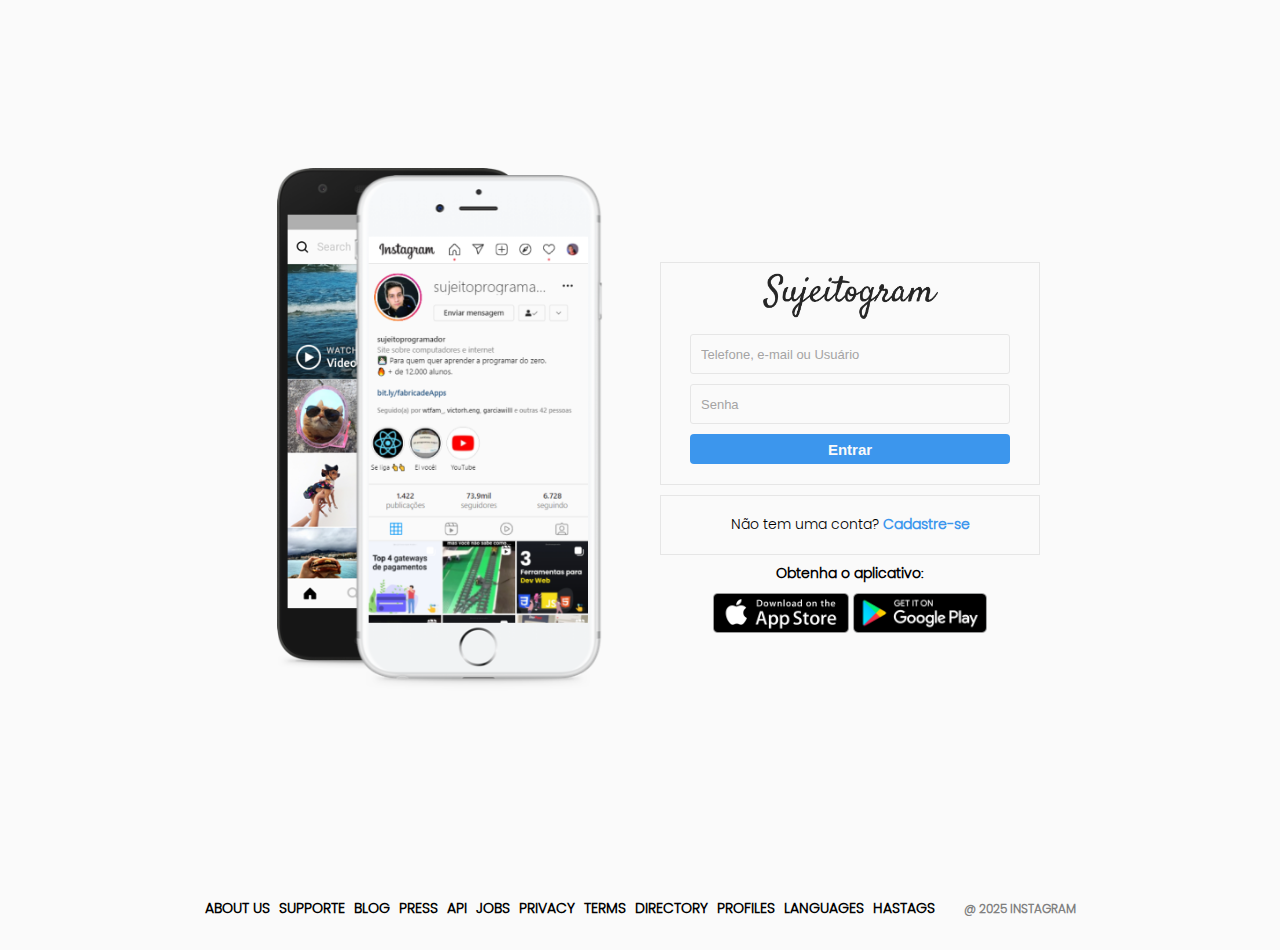
<file: index.html>
<!DOCTYPE html>
<html lang="pt-br">
<head>
    <meta charset="UTF-8">
    <meta name="viewport" content="width=device-width, initial-scale=1.0">
    <link rel="stylesheet" href="style.css">
    <link rel="stylesheet" href="fonts.css">
    <title>Yocriagram</title>
</head>

<body>
<div id="wrapper">

<div id="container">

    <div class="colum left">
        <div class="main"></div>
    </div>
<div class="colum right">
    <div class="login-panel">
        <div class="logo">
            <img class="logo-img" src="components/images/logo.png" alt="Logo insta">
        </div>
        <form>
           <input placeholder="Telefone, e-mail ou Usuário" type="text" name="name">
           <input placeholder="Senha" type="password" name="password">
           <a><input type="submit" value="Entrar"></a>
        </form>
    </div>

    <div class="infobox">
        <p>Não tem uma conta? <a href="signup.html">Cadastre-se</a></p>
    </div>
    <div class="aplicativos">
        <p>Obtenha o aplicativo:</p>
        <div class="buttons">
            <a href="#">
                <img src="components/images/appstore.png" alt="app store">
            </a>
            <a href="#">
                <img src="components/images/googleplay.png" alt="googleplay">
            </a>
        </div>


    </div>


</div>


</div>

</div>

<footer>
    <div class="footer">
<a href="#">About us</a>
<a href="#">Supporte</a>
<a href="#">Blog</a>
<a href="#">Press</a>
<a href="#">API</a>
<a href="#">Jobs</a>
<a href="#">Privacy</a>
<a href="#">Terms</a>
<a href="#">Directory</a>
<a href="#">Profiles</a>
<a href="#">Languages</a>
<a href="#">Hastags</a>
<div class="text-small">@ 2025 Instagram</div>

    </div>
</footer>

</body>
</html>
</file>
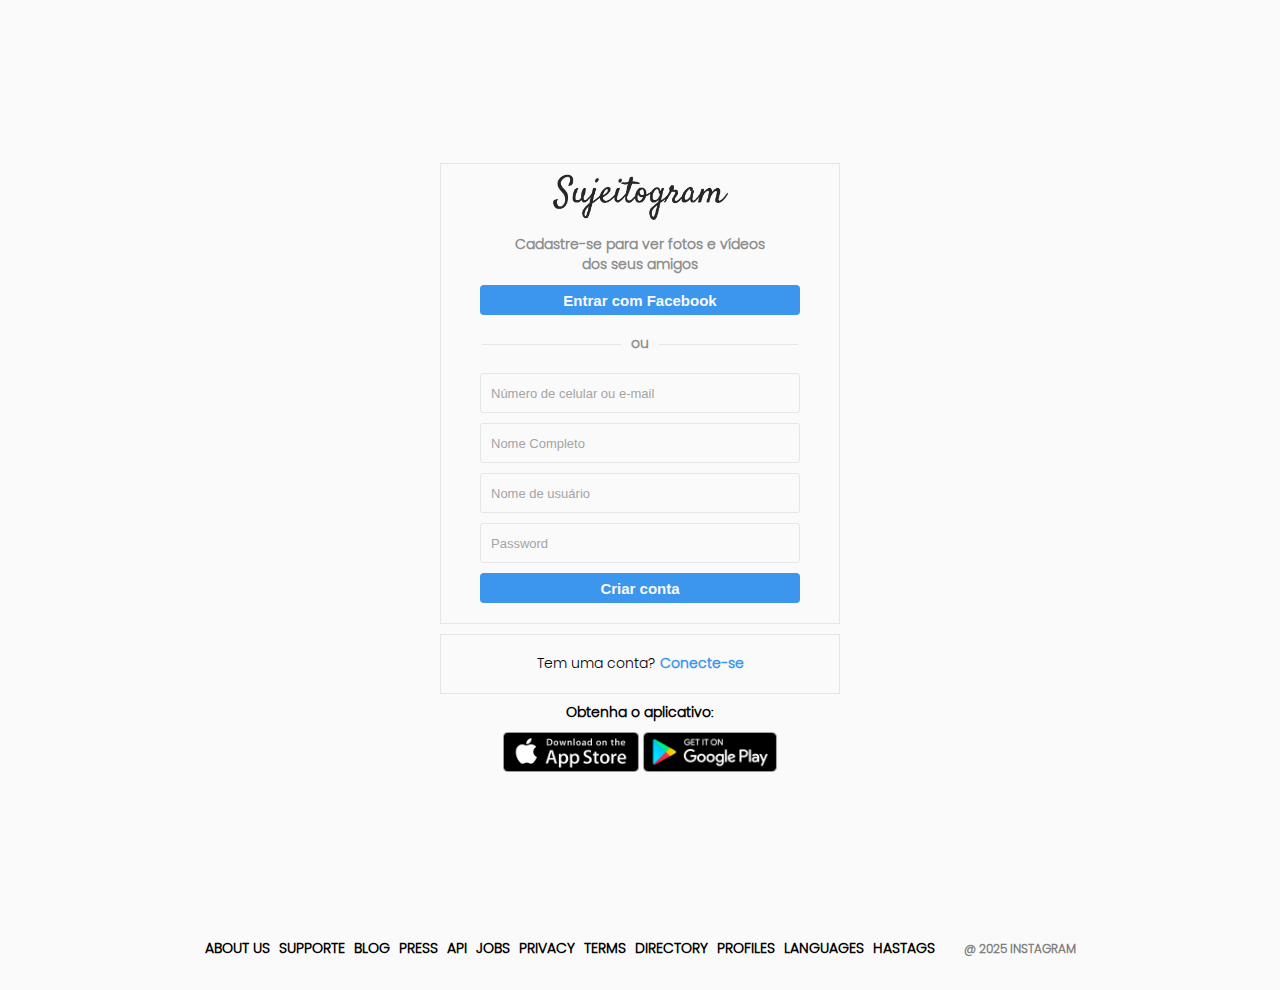
<file: signup.html>
<!DOCTYPE html>
<html lang="pt-br">
<head>
    <meta charset="UTF-8">
    <meta name="viewport" content="width=device-width, initial-scale=1.0">
    <link rel="stylesheet" href="style.css">
    <link rel="stylesheet" href="fonts.css">
    <title>Cadastre-se</title>
</head>

<body>
<div id="wrapper">

<div id="container-signup">

<div class="colum">
    <div class="login-panel">
        <div class="logo">
            <img class="logo-img" src="components/images/logo.png" alt="Logo insta">
        </div>
        <div class="cta-mensage">Cadastre-se para ver fotos e vídeos dos seus amigos</div>
        <button class="cta-face">Entrar com Facebook</button>
        <div class="container-line">
            <div class="line"></div>
            <div class="tagline">ou</div>
            <div class="line"></div>
        </div>
        <form>
           <input placeholder="Número de celular ou e-mail" type="text" name="dados">
           <input placeholder="Nome Completo" type="text" name="name">
           <input placeholder="Nome de usuário" type="text" name="user">
           <input placeholder="Password" type="password">
           <a><input type="submit" value="Criar conta"></a>
        </form>
    </div>

    <div class="infobox">
        <p>Tem uma conta?<a class="Sign-entrar" href="index.html">Conecte-se</a></p>
    </div>
    <div class="aplicativos">
        <p>Obtenha o aplicativo:</p>
        <div class="buttons">
            <a href="#">
                <img src="components/images/appstore.png" alt="app store">
            </a>
            <a href="#">
                <img src="components/images/googleplay.png" alt="googleplay">
            </a>
        </div>


    </div>


</div>


</div>

<footer>
    <div class="footer">
<a href="#">About us</a>
<a href="#">Supporte</a>
<a href="#">Blog</a>
<a href="#">Press</a>
<a href="#">API</a>
<a href="#">Jobs</a>
<a href="#">Privacy</a>
<a href="#">Terms</a>
<a href="#">Directory</a>
<a href="#">Profiles</a>
<a href="#">Languages</a>
<a href="#">Hastags</a>
<div class="text-small">@ 2025 Instagram</div>

    </div>
</footer>
</div>


</body>
</html>
</file>
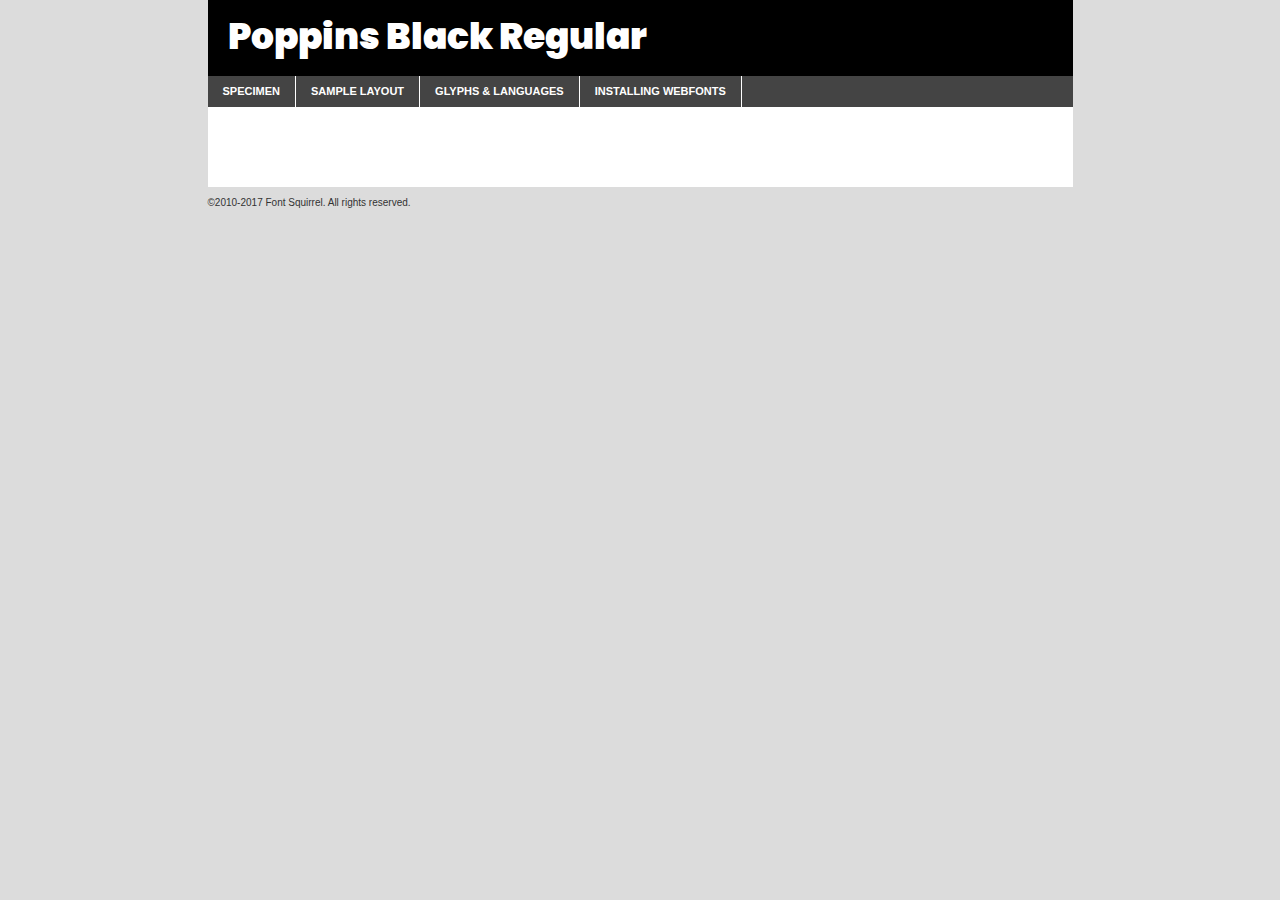
<file: components/fonts/poppins-black-demo.html>
<!DOCTYPE html PUBLIC "-//W3C//DTD XHTML 1.0 Transitional//EN"
	"http://www.w3.org/TR/xhtml1/DTD/xhtml1-transitional.dtd">

<html xmlns="http://www.w3.org/1999/xhtml" xml:lang="en" lang="en">
<head>
	<meta http-equiv="Content-Type" content="text/html; charset=utf-8" />
	<script src="http://ajax.googleapis.com/ajax/libs/jquery/1.7.2/jquery.min.js" type="text/javascript" charset="utf-8"></script>
	<script type="text/javascript">
	(function($){$.fn.easyTabs=function(option){var param=jQuery.extend({fadeSpeed:"fast",defaultContent:1,activeClass:'active'},option);$(this).each(function(){var thisId="#"+this.id;if(param.defaultContent==''){param.defaultContent=1;}
	if(typeof param.defaultContent=="number")
	{var defaultTab=$(thisId+" .tabs li:eq("+(param.defaultContent-1)+") a").attr('href').substr(1);}else{var defaultTab=param.defaultContent;}
	$(thisId+" .tabs li a").each(function(){var tabToHide=$(this).attr('href').substr(1);$("#"+tabToHide).addClass('easytabs-tab-content');});hideAll();changeContent(defaultTab);function hideAll(){$(thisId+" .easytabs-tab-content").hide();}
	function changeContent(tabId){hideAll();$(thisId+" .tabs li").removeClass(param.activeClass);$(thisId+" .tabs li a[href=#"+tabId+"]").closest('li').addClass(param.activeClass);if(param.fadeSpeed!="none")
	{$(thisId+" #"+tabId).fadeIn(param.fadeSpeed);}else{$(thisId+" #"+tabId).show();}}
	$(thisId+" .tabs li").click(function(){var tabId=$(this).find('a').attr('href').substr(1);changeContent(tabId);return false;});});}})(jQuery);
	</script>
	<link rel="stylesheet" href="specimen_files/specimen_stylesheet.css" type="text/css" charset="utf-8" />
	<link rel="stylesheet" href="stylesheet.css" type="text/css" charset="utf-8" />

	<style type="text/css">
					body{
				font-family: 'poppinsblack';
							}
		</style>

	<title>Poppins Black Regular Specimen</title>
	
	
	<script type="text/javascript" charset="utf-8">
		$(document).ready(function() {
			$('#container').easyTabs({defaultContent:1});
		});
	</script>
</head>

<body>
<div id="container">
	<div id="header">
		Poppins Black Regular	</div>
	<ul class="tabs">
		<li><a href="#specimen">Specimen</a></li>
		<li><a href="#layout">Sample Layout</a></li>
				<li><a href="#glyphs">Glyphs &amp; Languages</a></li>
		<li><a href="#installing">Installing Webfonts</a></li>
		
	</ul>
	
	<div id="main_content">

		
			<div id="specimen">
		
				<div class="section">
					<div class="grid12 firstcol">
						<div class="huge">AaBb</div>
					</div>
				</div>
		
				<div class="section">
					<div class="glyph_range">A&#x200B;B&#x200b;C&#x200b;D&#x200b;E&#x200b;F&#x200b;G&#x200b;H&#x200b;I&#x200b;J&#x200b;K&#x200b;L&#x200b;M&#x200b;N&#x200b;O&#x200b;P&#x200b;Q&#x200b;R&#x200b;S&#x200b;T&#x200b;U&#x200b;V&#x200b;W&#x200b;X&#x200b;Y&#x200b;Z&#x200b;a&#x200b;b&#x200b;c&#x200b;d&#x200b;e&#x200b;f&#x200b;g&#x200b;h&#x200b;i&#x200b;j&#x200b;k&#x200b;l&#x200b;m&#x200b;n&#x200b;o&#x200b;p&#x200b;q&#x200b;r&#x200b;s&#x200b;t&#x200b;u&#x200b;v&#x200b;w&#x200b;x&#x200b;y&#x200b;z&#x200b;1&#x200b;2&#x200b;3&#x200b;4&#x200b;5&#x200b;6&#x200b;7&#x200b;8&#x200b;9&#x200b;0&#x200b;&amp;&#x200b;.&#x200b;,&#x200b;?&#x200b;!&#x200b;&#64;&#x200b;(&#x200b;)&#x200b;#&#x200b;$&#x200b;%&#x200b;*&#x200b;+&#x200b;-&#x200b;=&#x200b;:&#x200b;;</div>
				</div>
				<div class="section">
					<div class="grid12 firstcol">
						<table class="sample_table">
							<tr><td>10</td><td class="size10">abcdefghijklmnopqrstuvwxyzABCDEFGHIJKLMNOPQRSTUVWXYZ0123456789abcdefghijklmnopqrstuvwxyzABCDEFGHIJKLMNOPQRSTUVWXYZ0123456789abcdefghijklmnopqrstuvwxyzABCDEFGHIJKLMNOPQRSTUVWXYZ</td></tr>
							<tr><td>11</td><td class="size11">abcdefghijklmnopqrstuvwxyzABCDEFGHIJKLMNOPQRSTUVWXYZ0123456789abcdefghijklmnopqrstuvwxyzABCDEFGHIJKLMNOPQRSTUVWXYZ0123456789abcdefghijklmnopqrstuvwxyzABCDEFGHIJKLMNOPQRSTUVWXYZ</td></tr>
							<tr><td>12</td><td class="size12">abcdefghijklmnopqrstuvwxyzABCDEFGHIJKLMNOPQRSTUVWXYZ0123456789abcdefghijklmnopqrstuvwxyzABCDEFGHIJKLMNOPQRSTUVWXYZ0123456789abcdefghijklmnopqrstuvwxyzABCDEFGHIJKLMNOPQRSTUVWXYZ</td></tr>
							<tr><td>13</td><td class="size13">abcdefghijklmnopqrstuvwxyzABCDEFGHIJKLMNOPQRSTUVWXYZ0123456789abcdefghijklmnopqrstuvwxyzABCDEFGHIJKLMNOPQRSTUVWXYZ0123456789abcdefghijklmnopqrstuvwxyzABCDEFGHIJKLMNOPQRSTUVWXYZ</td></tr>
							<tr><td>14</td><td class="size14">abcdefghijklmnopqrstuvwxyzABCDEFGHIJKLMNOPQRSTUVWXYZ0123456789abcdefghijklmnopqrstuvwxyzABCDEFGHIJKLMNOPQRSTUVWXYZ0123456789abcdefghijklmnopqrstuvwxyzABCDEFGHIJKLMNOPQRSTUVWXYZ</td></tr>
							<tr><td>16</td><td class="size16">abcdefghijklmnopqrstuvwxyzABCDEFGHIJKLMNOPQRSTUVWXYZ0123456789abcdefghijklmnopqrstuvwxyzABCDEFGHIJKLMNOPQRSTUVWXYZ</td></tr>
							<tr><td>18</td><td class="size18">abcdefghijklmnopqrstuvwxyzABCDEFGHIJKLMNOPQRSTUVWXYZ0123456789abcdefghijklmnopqrstuvwxyzABCDEFGHIJKLMNOPQRSTUVWXYZ</td></tr>
							<tr><td>20</td><td class="size20">abcdefghijklmnopqrstuvwxyzABCDEFGHIJKLMNOPQRSTUVWXYZ0123456789abcdefghijklmnopqrstuvwxyzABCDEFGHIJKLMNOPQRSTUVWXYZ</td></tr>
							<tr><td>24</td><td class="size24">abcdefghijklmnopqrstuvwxyzABCDEFGHIJKLMNOPQRSTUVWXYZ0123456789abcdefghijklmnopqrstuvwxyzABCDEFGHIJKLMNOPQRSTUVWXYZ</td></tr>
							<tr><td>30</td><td class="size30">abcdefghijklmnopqrstuvwxyzABCDEFGHIJKLMNOPQRSTUVWXYZ0123456789abcdefghijklmnopqrstuvwxyzABCDEFGHIJKLMNOPQRSTUVWXYZ</td></tr>
							<tr><td>36</td><td class="size36">abcdefghijklmnopqrstuvwxyzABCDEFGHIJKLMNOPQRSTUVWXYZ0123456789abcdefghijklmnopqrstuvwxyzABCDEFGHIJKLMNOPQRSTUVWXYZ</td></tr>
							<tr><td>48</td><td class="size48">abcdefghijklmnopqrstuvwxyzABCDEFGHIJKLMNOPQRSTUVWXYZ0123456789abcdefghijklmnopqrstuvwxyzABCDEFGHIJKLMNOPQRSTUVWXYZ</td></tr>
							<tr><td>60</td><td class="size60">abcdefghijklmnopqrstuvwxyzABCDEFGHIJKLMNOPQRSTUVWXYZ0123456789abcdefghijklmnopqrstuvwxyzABCDEFGHIJKLMNOPQRSTUVWXYZ</td></tr>
							<tr><td>72</td><td class="size72">abcdefghijklmnopqrstuvwxyzABCDEFGHIJKLMNOPQRSTUVWXYZ0123456789abcdefghijklmnopqrstuvwxyzABCDEFGHIJKLMNOPQRSTUVWXYZ</td></tr>
							<tr><td>90</td><td class="size90">abcdefghijklmnopqrstuvwxyzABCDEFGHIJKLMNOPQRSTUVWXYZ0123456789abcdefghijklmnopqrstuvwxyzABCDEFGHIJKLMNOPQRSTUVWXYZ</td></tr>
						</table>
				
					</div>
			
				</div>
		
		
		
								<div class="section" id="bodycomparison">


										<div id="xheight">
				<div class="fontbody">&#x25FC;&#x25FC;&#x25FC;&#x25FC;&#x25FC;&#x25FC;&#x25FC;&#x25FC;&#x25FC;&#x25FC;&#x25FC;&#x25FC;&#x25FC;&#x25FC;&#x25FC;&#x25FC;&#x25FC;&#x25FC;&#x25FC;&#x25FC;&#x25FC;&#x25FC;&#x25FC;&#x25FC;&#x25FC;&#x25FC;&#x25FC;&#x25FC;&#x25FC;&#x25FC;&#x25FC;&#x25FC;&#x25FC;&#x25FC;&#x25FC;&#x25FC;&#x25FC;&#x25FC;&#x25FC;&#x25FC;&#x25FC;&#x25FC;&#x25FC;&#x25FC;&#x25FC;&#x25FC;&#x25FC;&#x25FC;&#x25FC;&#x25FC;&#x25FC;&#x25FC;&#x25FC;&#x25FC;&#x25FC;&#x25FC;&#x25FC;&#x25FC;&#x25FC;&#x25FC;&#x25FC;&#x25FC;&#x25FC;&#x25FC;&#x25FC;&#x25FC;&#x25FC;&#x25FC;&#x25FC;&#x25FC;&#x25FC;&#x25FC;&#x25FC;&#x25FC;&#x25FC;&#x25FC;&#x25FC;&#x25FC;&#x25FC;&#x25FC;&#x25FC;&#x25FC;&#x25FC;&#x25FC;&#x25FC;&#x25FC;&#x25FC;&#x25FC;&#x25FC;&#x25FC;&#x25FC;&#x25FC;&#x25FC;&#x25FC;&#x25FC;&#x25FC;&#x25FC;&#x25FC;&#x25FC;body</div><div class="arialbody">body</div><div class="verdanabody">body</div><div class="georgiabody">body</div></div>
										<div class="fontbody" style="z-index:1">
											body<span>Poppins Black Regular</span>
										</div>
										<div class="arialbody" style="z-index:1">
											body<span>Arial</span>
										</div>
										<div class="verdanabody" style="z-index:1">
											body<span>Verdana</span>
										</div>
										<div class="georgiabody" style="z-index:1">
											body<span>Georgia</span>
										</div>



								</div>
		
		
				<div class="section psample psample_row1" id="">
					
					<div class="grid2 firstcol">
						<p class="size10"><span>10.</span>Aenean lacinia bibendum nulla sed consectetur. Fusce dapibus, tellus ac cursus commodo, tortor mauris condimentum nibh, ut fermentum massa justo sit amet risus. Nullam id dolor id nibh ultricies vehicula ut id elit. Cum sociis natoque penatibus et magnis dis parturient montes, nascetur ridiculus mus. Nulla vitae elit libero, a pharetra augue.</p>
			
					</div>
					<div class="grid3">
						<p class="size11"><span>11.</span>Aenean lacinia bibendum nulla sed consectetur. Fusce dapibus, tellus ac cursus commodo, tortor mauris condimentum nibh, ut fermentum massa justo sit amet risus. Nullam id dolor id nibh ultricies vehicula ut id elit. Cum sociis natoque penatibus et magnis dis parturient montes, nascetur ridiculus mus. Nulla vitae elit libero, a pharetra augue.</p>
			
					</div>
					<div class="grid3">
						<p class="size12"><span>12.</span>Aenean lacinia bibendum nulla sed consectetur. Fusce dapibus, tellus ac cursus commodo, tortor mauris condimentum nibh, ut fermentum massa justo sit amet risus. Nullam id dolor id nibh ultricies vehicula ut id elit. Cum sociis natoque penatibus et magnis dis parturient montes, nascetur ridiculus mus. Nulla vitae elit libero, a pharetra augue.</p>
			
					</div>
					<div class="grid4">
						<p class="size13"><span>13.</span>Aenean lacinia bibendum nulla sed consectetur. Fusce dapibus, tellus ac cursus commodo, tortor mauris condimentum nibh, ut fermentum massa justo sit amet risus. Nullam id dolor id nibh ultricies vehicula ut id elit. Cum sociis natoque penatibus et magnis dis parturient montes, nascetur ridiculus mus. Nulla vitae elit libero, a pharetra augue.</p>
			
					</div>
					<div class="white_blend"></div>
					
				</div>
				<div class="section psample psample_row2" id="">
					<div class="grid3 firstcol">
						<p class="size14"><span>14.</span>Aenean lacinia bibendum nulla sed consectetur. Fusce dapibus, tellus ac cursus commodo, tortor mauris condimentum nibh, ut fermentum massa justo sit amet risus. Nullam id dolor id nibh ultricies vehicula ut id elit. Cum sociis natoque penatibus et magnis dis parturient montes, nascetur ridiculus mus. Nulla vitae elit libero, a pharetra augue.</p>
			
					</div>
					<div class="grid4">
						<p class="size16"><span>16.</span>Aenean lacinia bibendum nulla sed consectetur. Fusce dapibus, tellus ac cursus commodo, tortor mauris condimentum nibh, ut fermentum massa justo sit amet risus. Nullam id dolor id nibh ultricies vehicula ut id elit. Cum sociis natoque penatibus et magnis dis parturient montes, nascetur ridiculus mus. Nulla vitae elit libero, a pharetra augue.</p>
			
					</div>
					<div class="grid5">
						<p class="size18"><span>18.</span>Aenean lacinia bibendum nulla sed consectetur. Fusce dapibus, tellus ac cursus commodo, tortor mauris condimentum nibh, ut fermentum massa justo sit amet risus. Nullam id dolor id nibh ultricies vehicula ut id elit. Cum sociis natoque penatibus et magnis dis parturient montes, nascetur ridiculus mus. Nulla vitae elit libero, a pharetra augue.</p>
			
					</div>

					<div class="white_blend"></div>

				</div>
				
				<div class="section psample psample_row3" id="">
					<div class="grid5 firstcol">
						<p class="size20"><span>20.</span>Aenean lacinia bibendum nulla sed consectetur. Fusce dapibus, tellus ac cursus commodo, tortor mauris condimentum nibh, ut fermentum massa justo sit amet risus. Nullam id dolor id nibh ultricies vehicula ut id elit. Cum sociis natoque penatibus et magnis dis parturient montes, nascetur ridiculus mus. Nulla vitae elit libero, a pharetra augue.</p>
					</div>
					<div class="grid7">
						<p class="size24"><span>24.</span>Aenean lacinia bibendum nulla sed consectetur. Fusce dapibus, tellus ac cursus commodo, tortor mauris condimentum nibh, ut fermentum massa justo sit amet risus. Nullam id dolor id nibh ultricies vehicula ut id elit. Cum sociis natoque penatibus et magnis dis parturient montes, nascetur ridiculus mus. Nulla vitae elit libero, a pharetra augue.</p>
					</div>
					
					<div class="white_blend"></div>
					
				</div>
				
				<div class="section psample psample_row4" id="">
					<div class="grid12 firstcol">
						<p class="size30"><span>30.</span>Aenean lacinia bibendum nulla sed consectetur. Fusce dapibus, tellus ac cursus commodo, tortor mauris condimentum nibh, ut fermentum massa justo sit amet risus. Nullam id dolor id nibh ultricies vehicula ut id elit. Cum sociis natoque penatibus et magnis dis parturient montes, nascetur ridiculus mus. Nulla vitae elit libero, a pharetra augue.</p>
					</div>
					<div class="white_blend"></div>
					
				</div>
				
				
				
				<div class="section psample psample_row1 fullreverse">
					<div class="grid2 firstcol">
						<p class="size10"><span>10.</span>Aenean lacinia bibendum nulla sed consectetur. Fusce dapibus, tellus ac cursus commodo, tortor mauris condimentum nibh, ut fermentum massa justo sit amet risus. Nullam id dolor id nibh ultricies vehicula ut id elit. Cum sociis natoque penatibus et magnis dis parturient montes, nascetur ridiculus mus. Nulla vitae elit libero, a pharetra augue.</p>
			
					</div>
					<div class="grid3">
						<p class="size11"><span>11.</span>Aenean lacinia bibendum nulla sed consectetur. Fusce dapibus, tellus ac cursus commodo, tortor mauris condimentum nibh, ut fermentum massa justo sit amet risus. Nullam id dolor id nibh ultricies vehicula ut id elit. Cum sociis natoque penatibus et magnis dis parturient montes, nascetur ridiculus mus. Nulla vitae elit libero, a pharetra augue.</p>
			
					</div>
					<div class="grid3">
						<p class="size12"><span>12.</span>Aenean lacinia bibendum nulla sed consectetur. Fusce dapibus, tellus ac cursus commodo, tortor mauris condimentum nibh, ut fermentum massa justo sit amet risus. Nullam id dolor id nibh ultricies vehicula ut id elit. Cum sociis natoque penatibus et magnis dis parturient montes, nascetur ridiculus mus. Nulla vitae elit libero, a pharetra augue.</p>
			
					</div>
					<div class="grid4">
						<p class="size13"><span>13.</span>Aenean lacinia bibendum nulla sed consectetur. Fusce dapibus, tellus ac cursus commodo, tortor mauris condimentum nibh, ut fermentum massa justo sit amet risus. Nullam id dolor id nibh ultricies vehicula ut id elit. Cum sociis natoque penatibus et magnis dis parturient montes, nascetur ridiculus mus. Nulla vitae elit libero, a pharetra augue.</p>
			
					</div>
					<div class="black_blend"></div>
					
				</div>
				
				<div class="section psample psample_row2 fullreverse">
					<div class="grid3 firstcol">
						<p class="size14"><span>14.</span>Aenean lacinia bibendum nulla sed consectetur. Fusce dapibus, tellus ac cursus commodo, tortor mauris condimentum nibh, ut fermentum massa justo sit amet risus. Nullam id dolor id nibh ultricies vehicula ut id elit. Cum sociis natoque penatibus et magnis dis parturient montes, nascetur ridiculus mus. Nulla vitae elit libero, a pharetra augue.</p>
			
					</div>
					<div class="grid4">
						<p class="size16"><span>16.</span>Aenean lacinia bibendum nulla sed consectetur. Fusce dapibus, tellus ac cursus commodo, tortor mauris condimentum nibh, ut fermentum massa justo sit amet risus. Nullam id dolor id nibh ultricies vehicula ut id elit. Cum sociis natoque penatibus et magnis dis parturient montes, nascetur ridiculus mus. Nulla vitae elit libero, a pharetra augue.</p>
			
					</div>
					<div class="grid5">
						<p class="size18"><span>18.</span>Aenean lacinia bibendum nulla sed consectetur. Fusce dapibus, tellus ac cursus commodo, tortor mauris condimentum nibh, ut fermentum massa justo sit amet risus. Nullam id dolor id nibh ultricies vehicula ut id elit. Cum sociis natoque penatibus et magnis dis parturient montes, nascetur ridiculus mus. Nulla vitae elit libero, a pharetra augue.</p>
			
					</div>
					<div class="black_blend"></div>

				</div>
				
				<div class="section psample fullreverse psample_row3" id="">
					<div class="grid5 firstcol">
						<p class="size20"><span>20.</span>Aenean lacinia bibendum nulla sed consectetur. Fusce dapibus, tellus ac cursus commodo, tortor mauris condimentum nibh, ut fermentum massa justo sit amet risus. Nullam id dolor id nibh ultricies vehicula ut id elit. Cum sociis natoque penatibus et magnis dis parturient montes, nascetur ridiculus mus. Nulla vitae elit libero, a pharetra augue.</p>
					</div>
					<div class="grid7">
						<p class="size24"><span>24.</span>Aenean lacinia bibendum nulla sed consectetur. Fusce dapibus, tellus ac cursus commodo, tortor mauris condimentum nibh, ut fermentum massa justo sit amet risus. Nullam id dolor id nibh ultricies vehicula ut id elit. Cum sociis natoque penatibus et magnis dis parturient montes, nascetur ridiculus mus. Nulla vitae elit libero, a pharetra augue.</p>
					</div>
					
					<div class="black_blend"></div>
					
				</div>
				
				<div class="section psample fullreverse psample_row4" id="" style="border-bottom: 20px #000 solid;">
					<div class="grid12 firstcol">
						<p class="size30"><span>30.</span>Aenean lacinia bibendum nulla sed consectetur. Fusce dapibus, tellus ac cursus commodo, tortor mauris condimentum nibh, ut fermentum massa justo sit amet risus. Nullam id dolor id nibh ultricies vehicula ut id elit. Cum sociis natoque penatibus et magnis dis parturient montes, nascetur ridiculus mus. Nulla vitae elit libero, a pharetra augue.</p>
					</div>
					<div class="black_blend"></div>
					
				</div>
				
				
				
				
			</div>
			
			<div id="layout">
				
				<div class="section">
					
					<div class="grid12 firstcol">
						<h1>Lorem Ipsum Dolor</h1>
						<h2>Etiam porta sem malesuada magna mollis euismod</h2>
						
						<p class="byline">By <a href="#link">Aenean Lacinia</a></p>
					</div>
				</div>
				<div class="section">
					<div class="grid8 firstcol">
						<p class="large">Donec sed odio dui. Morbi leo risus, porta ac consectetur ac, vestibulum at eros. Fusce dapibus, tellus ac cursus commodo, tortor mauris condimentum nibh, ut fermentum massa justo sit amet risus. </p>

						
						<h3>Pellentesque ornare sem</h3>

						<p>Maecenas sed diam eget risus varius blandit sit amet non magna. Maecenas faucibus mollis interdum. Donec ullamcorper nulla non metus auctor fringilla. Nullam id dolor id nibh ultricies vehicula ut id elit. Nullam id dolor id nibh ultricies vehicula ut id elit. </p>

						<p>Aenean eu leo quam. Pellentesque ornare sem lacinia quam venenatis vestibulum. Lorem ipsum dolor sit amet, consectetur adipiscing elit. Cum sociis natoque penatibus et magnis dis parturient montes, nascetur ridiculus mus. </p>

						<p>Nulla vitae elit libero, a pharetra augue. Praesent commodo cursus magna, vel scelerisque nisl consectetur et. Aenean lacinia bibendum nulla sed consectetur. </p>

						<p>Nullam quis risus eget urna mollis ornare vel eu leo. Nullam quis risus eget urna mollis ornare vel eu leo. Maecenas sed diam eget risus varius blandit sit amet non magna. Donec ullamcorper nulla non metus auctor fringilla. </p>

						<h3>Cras mattis consectetur</h3>

						<p>Aenean eu leo quam. Pellentesque ornare sem lacinia quam venenatis vestibulum. Aenean lacinia bibendum nulla sed consectetur. Integer posuere erat a ante venenatis dapibus posuere velit aliquet. Cras mattis consectetur purus sit amet fermentum. </p>

						<p>Nullam id dolor id nibh ultricies vehicula ut id elit. Nullam quis risus eget urna mollis ornare vel eu leo. Cras mattis consectetur purus sit amet fermentum.</p>
					</div>
					
					<div class="grid4 sidebar">
						
						<div class="box reverse">
							<p class="last">Nullam quis risus eget urna mollis ornare vel eu leo. Donec ullamcorper nulla non metus auctor fringilla. Cras mattis consectetur purus sit amet fermentum. Sed posuere consectetur est at lobortis. Lorem ipsum dolor sit amet, consectetur adipiscing elit. </p>
						</div>
						
						<p class="caption">Maecenas sed diam eget risus varius.</p>

						<p>Vestibulum id ligula porta felis euismod semper. Integer posuere erat a ante venenatis dapibus posuere velit aliquet. Vestibulum id ligula porta felis euismod semper. Sed posuere consectetur est at lobortis. Maecenas sed diam eget risus varius blandit sit amet non magna. Fusce dapibus, tellus ac cursus commodo, tortor mauris condimentum nibh, ut fermentum massa justo sit amet risus. </p>

					

						<p>Duis mollis, est non commodo luctus, nisi erat porttitor ligula, eget lacinia odio sem nec elit. Aenean lacinia bibendum nulla sed consectetur. Vivamus sagittis lacus vel augue laoreet rutrum faucibus dolor auctor. Aenean lacinia bibendum nulla sed consectetur. Nullam quis risus eget urna mollis ornare vel eu leo. </p>

						<p>Praesent commodo cursus magna, vel scelerisque nisl consectetur et. Donec ullamcorper nulla non metus auctor fringilla. Maecenas faucibus mollis interdum. Fusce dapibus, tellus ac cursus commodo, tortor mauris condimentum nibh, ut fermentum massa justo sit amet risus. </p>

					</div>
				</div>
				
			</div>


			



		<div id="glyphs">
			<div class="section">
				<div class="grid12 firstcol">
			
				<h1>Language Support</h1>
				<p>The subset of Poppins Black Regular in this kit supports the following languages:<br />
			
					Albanian, Basque, Breton, Chamorro, Danish, Dutch, English, Faroese, Finnish, French, Frisian, Galician, German, Icelandic, Italian, Malagasy, Norwegian, Portuguese, Spanish, Alsatian, Aragonese, Arapaho, Arrernte, Asturian, Aymara, Bislama, Cebuano, Corsican, Fijian, French_creole, Genoese, Gilbertese, Greenlandic, Haitian_creole, Hiligaynon, Hmong, Hopi, Ibanag, Iloko_ilokano, Indonesian, Interglossa_glosa, Interlingua, Irish_gaelic, Jerriais, Lojban, Lombard, Luxembourgeois, Manx, Mohawk, Norfolk_pitcairnese, Occitan, Oromo, Pangasinan, Papiamento, Piedmontese, Potawatomi, Rhaeto-romance, Romansh, Rotokas, Sami_lule, Samoan, Sardinian, Scots_gaelic, Seychelles_creole, Shona, Sicilian, Somali, Southern_ndebele, Swahili, Swati_swazi, Tagalog_filipino_pilipino, Tetum, Tok_pisin, Uyghur_latinized, Volapuk, Walloon, Warlpiri, Xhosa, Yapese, Zulu, Latinbasic, Ubasic, Demo				</p>
				<h1>Glyph Chart</h1>
				<p>The subset of Poppins Black Regular in this kit includes all the glyphs listed below. Unicode entities are included above each glyph to help you insert individual characters into your layout.</p>
				<div id="glyph_chart">
			
																														 <div><p>&amp;#13;</p>&#13;</div>
																				 <div><p>&amp;#32;</p>&#32;</div>
																				 <div><p>&amp;#33;</p>&#33;</div>
																				 <div><p>&amp;#34;</p>&#34;</div>
																				 <div><p>&amp;#35;</p>&#35;</div>
																				 <div><p>&amp;#36;</p>&#36;</div>
																				 <div><p>&amp;#37;</p>&#37;</div>
																				 <div><p>&amp;#38;</p>&#38;</div>
																				 <div><p>&amp;#39;</p>&#39;</div>
																				 <div><p>&amp;#40;</p>&#40;</div>
																				 <div><p>&amp;#41;</p>&#41;</div>
																				 <div><p>&amp;#42;</p>&#42;</div>
																				 <div><p>&amp;#43;</p>&#43;</div>
																				 <div><p>&amp;#44;</p>&#44;</div>
																				 <div><p>&amp;#45;</p>&#45;</div>
																				 <div><p>&amp;#46;</p>&#46;</div>
																				 <div><p>&amp;#47;</p>&#47;</div>
																				 <div><p>&amp;#48;</p>&#48;</div>
																				 <div><p>&amp;#49;</p>&#49;</div>
																				 <div><p>&amp;#50;</p>&#50;</div>
																				 <div><p>&amp;#51;</p>&#51;</div>
																				 <div><p>&amp;#52;</p>&#52;</div>
																				 <div><p>&amp;#53;</p>&#53;</div>
																				 <div><p>&amp;#54;</p>&#54;</div>
																				 <div><p>&amp;#55;</p>&#55;</div>
																				 <div><p>&amp;#56;</p>&#56;</div>
																				 <div><p>&amp;#57;</p>&#57;</div>
																				 <div><p>&amp;#58;</p>&#58;</div>
																				 <div><p>&amp;#59;</p>&#59;</div>
																				 <div><p>&amp;#60;</p>&#60;</div>
																				 <div><p>&amp;#61;</p>&#61;</div>
																				 <div><p>&amp;#62;</p>&#62;</div>
																				 <div><p>&amp;#63;</p>&#63;</div>
																				 <div><p>&amp;#64;</p>&#64;</div>
																				 <div><p>&amp;#65;</p>&#65;</div>
																				 <div><p>&amp;#66;</p>&#66;</div>
																				 <div><p>&amp;#67;</p>&#67;</div>
																				 <div><p>&amp;#68;</p>&#68;</div>
																				 <div><p>&amp;#69;</p>&#69;</div>
																				 <div><p>&amp;#70;</p>&#70;</div>
																				 <div><p>&amp;#71;</p>&#71;</div>
																				 <div><p>&amp;#72;</p>&#72;</div>
																				 <div><p>&amp;#73;</p>&#73;</div>
																				 <div><p>&amp;#74;</p>&#74;</div>
																				 <div><p>&amp;#75;</p>&#75;</div>
																				 <div><p>&amp;#76;</p>&#76;</div>
																				 <div><p>&amp;#77;</p>&#77;</div>
																				 <div><p>&amp;#78;</p>&#78;</div>
																				 <div><p>&amp;#79;</p>&#79;</div>
																				 <div><p>&amp;#80;</p>&#80;</div>
																				 <div><p>&amp;#81;</p>&#81;</div>
																				 <div><p>&amp;#82;</p>&#82;</div>
																				 <div><p>&amp;#83;</p>&#83;</div>
																				 <div><p>&amp;#84;</p>&#84;</div>
																				 <div><p>&amp;#85;</p>&#85;</div>
																				 <div><p>&amp;#86;</p>&#86;</div>
																				 <div><p>&amp;#87;</p>&#87;</div>
																				 <div><p>&amp;#88;</p>&#88;</div>
																				 <div><p>&amp;#89;</p>&#89;</div>
																				 <div><p>&amp;#90;</p>&#90;</div>
																				 <div><p>&amp;#91;</p>&#91;</div>
																				 <div><p>&amp;#92;</p>&#92;</div>
																				 <div><p>&amp;#93;</p>&#93;</div>
																				 <div><p>&amp;#94;</p>&#94;</div>
																				 <div><p>&amp;#95;</p>&#95;</div>
																				 <div><p>&amp;#96;</p>&#96;</div>
																				 <div><p>&amp;#97;</p>&#97;</div>
																				 <div><p>&amp;#98;</p>&#98;</div>
																				 <div><p>&amp;#99;</p>&#99;</div>
																				 <div><p>&amp;#100;</p>&#100;</div>
																				 <div><p>&amp;#101;</p>&#101;</div>
																				 <div><p>&amp;#102;</p>&#102;</div>
																				 <div><p>&amp;#103;</p>&#103;</div>
																				 <div><p>&amp;#104;</p>&#104;</div>
																				 <div><p>&amp;#105;</p>&#105;</div>
																				 <div><p>&amp;#106;</p>&#106;</div>
																				 <div><p>&amp;#107;</p>&#107;</div>
																				 <div><p>&amp;#108;</p>&#108;</div>
																				 <div><p>&amp;#109;</p>&#109;</div>
																				 <div><p>&amp;#110;</p>&#110;</div>
																				 <div><p>&amp;#111;</p>&#111;</div>
																				 <div><p>&amp;#112;</p>&#112;</div>
																				 <div><p>&amp;#113;</p>&#113;</div>
																				 <div><p>&amp;#114;</p>&#114;</div>
																				 <div><p>&amp;#115;</p>&#115;</div>
																				 <div><p>&amp;#116;</p>&#116;</div>
																				 <div><p>&amp;#117;</p>&#117;</div>
																				 <div><p>&amp;#118;</p>&#118;</div>
																				 <div><p>&amp;#119;</p>&#119;</div>
																				 <div><p>&amp;#120;</p>&#120;</div>
																				 <div><p>&amp;#121;</p>&#121;</div>
																				 <div><p>&amp;#122;</p>&#122;</div>
																				 <div><p>&amp;#123;</p>&#123;</div>
																				 <div><p>&amp;#124;</p>&#124;</div>
																				 <div><p>&amp;#125;</p>&#125;</div>
																				 <div><p>&amp;#126;</p>&#126;</div>
																				 <div><p>&amp;#160;</p>&#160;</div>
																				 <div><p>&amp;#161;</p>&#161;</div>
																				 <div><p>&amp;#162;</p>&#162;</div>
																				 <div><p>&amp;#163;</p>&#163;</div>
																				 <div><p>&amp;#164;</p>&#164;</div>
																				 <div><p>&amp;#165;</p>&#165;</div>
																				 <div><p>&amp;#166;</p>&#166;</div>
																				 <div><p>&amp;#167;</p>&#167;</div>
																				 <div><p>&amp;#168;</p>&#168;</div>
																				 <div><p>&amp;#169;</p>&#169;</div>
																				 <div><p>&amp;#170;</p>&#170;</div>
																				 <div><p>&amp;#171;</p>&#171;</div>
																				 <div><p>&amp;#172;</p>&#172;</div>
																				 <div><p>&amp;#173;</p>&#173;</div>
																				 <div><p>&amp;#174;</p>&#174;</div>
																				 <div><p>&amp;#175;</p>&#175;</div>
																				 <div><p>&amp;#176;</p>&#176;</div>
																				 <div><p>&amp;#177;</p>&#177;</div>
																				 <div><p>&amp;#178;</p>&#178;</div>
																				 <div><p>&amp;#179;</p>&#179;</div>
																				 <div><p>&amp;#180;</p>&#180;</div>
																				 <div><p>&amp;#181;</p>&#181;</div>
																				 <div><p>&amp;#182;</p>&#182;</div>
																				 <div><p>&amp;#183;</p>&#183;</div>
																				 <div><p>&amp;#184;</p>&#184;</div>
																				 <div><p>&amp;#185;</p>&#185;</div>
																				 <div><p>&amp;#186;</p>&#186;</div>
																				 <div><p>&amp;#187;</p>&#187;</div>
																				 <div><p>&amp;#188;</p>&#188;</div>
																				 <div><p>&amp;#189;</p>&#189;</div>
																				 <div><p>&amp;#190;</p>&#190;</div>
																				 <div><p>&amp;#191;</p>&#191;</div>
																				 <div><p>&amp;#192;</p>&#192;</div>
																				 <div><p>&amp;#193;</p>&#193;</div>
																				 <div><p>&amp;#194;</p>&#194;</div>
																				 <div><p>&amp;#195;</p>&#195;</div>
																				 <div><p>&amp;#196;</p>&#196;</div>
																				 <div><p>&amp;#197;</p>&#197;</div>
																				 <div><p>&amp;#198;</p>&#198;</div>
																				 <div><p>&amp;#199;</p>&#199;</div>
																				 <div><p>&amp;#200;</p>&#200;</div>
																				 <div><p>&amp;#201;</p>&#201;</div>
																				 <div><p>&amp;#202;</p>&#202;</div>
																				 <div><p>&amp;#203;</p>&#203;</div>
																				 <div><p>&amp;#204;</p>&#204;</div>
																				 <div><p>&amp;#205;</p>&#205;</div>
																				 <div><p>&amp;#206;</p>&#206;</div>
																				 <div><p>&amp;#207;</p>&#207;</div>
																				 <div><p>&amp;#208;</p>&#208;</div>
																				 <div><p>&amp;#209;</p>&#209;</div>
																				 <div><p>&amp;#210;</p>&#210;</div>
																				 <div><p>&amp;#211;</p>&#211;</div>
																				 <div><p>&amp;#212;</p>&#212;</div>
																				 <div><p>&amp;#213;</p>&#213;</div>
																				 <div><p>&amp;#214;</p>&#214;</div>
																				 <div><p>&amp;#215;</p>&#215;</div>
																				 <div><p>&amp;#216;</p>&#216;</div>
																				 <div><p>&amp;#217;</p>&#217;</div>
																				 <div><p>&amp;#218;</p>&#218;</div>
																				 <div><p>&amp;#219;</p>&#219;</div>
																				 <div><p>&amp;#220;</p>&#220;</div>
																				 <div><p>&amp;#221;</p>&#221;</div>
																				 <div><p>&amp;#222;</p>&#222;</div>
																				 <div><p>&amp;#223;</p>&#223;</div>
																				 <div><p>&amp;#224;</p>&#224;</div>
																				 <div><p>&amp;#225;</p>&#225;</div>
																				 <div><p>&amp;#226;</p>&#226;</div>
																				 <div><p>&amp;#227;</p>&#227;</div>
																				 <div><p>&amp;#228;</p>&#228;</div>
																				 <div><p>&amp;#229;</p>&#229;</div>
																				 <div><p>&amp;#230;</p>&#230;</div>
																				 <div><p>&amp;#231;</p>&#231;</div>
																				 <div><p>&amp;#232;</p>&#232;</div>
																				 <div><p>&amp;#233;</p>&#233;</div>
																				 <div><p>&amp;#234;</p>&#234;</div>
																				 <div><p>&amp;#235;</p>&#235;</div>
																				 <div><p>&amp;#236;</p>&#236;</div>
																				 <div><p>&amp;#237;</p>&#237;</div>
																				 <div><p>&amp;#238;</p>&#238;</div>
																				 <div><p>&amp;#239;</p>&#239;</div>
																				 <div><p>&amp;#240;</p>&#240;</div>
																				 <div><p>&amp;#241;</p>&#241;</div>
																				 <div><p>&amp;#242;</p>&#242;</div>
																				 <div><p>&amp;#243;</p>&#243;</div>
																				 <div><p>&amp;#244;</p>&#244;</div>
																				 <div><p>&amp;#245;</p>&#245;</div>
																				 <div><p>&amp;#246;</p>&#246;</div>
																				 <div><p>&amp;#247;</p>&#247;</div>
																				 <div><p>&amp;#248;</p>&#248;</div>
																				 <div><p>&amp;#249;</p>&#249;</div>
																				 <div><p>&amp;#250;</p>&#250;</div>
																				 <div><p>&amp;#251;</p>&#251;</div>
																				 <div><p>&amp;#252;</p>&#252;</div>
																				 <div><p>&amp;#253;</p>&#253;</div>
																				 <div><p>&amp;#254;</p>&#254;</div>
																				 <div><p>&amp;#255;</p>&#255;</div>
																				 <div><p>&amp;#338;</p>&#338;</div>
																				 <div><p>&amp;#339;</p>&#339;</div>
																				 <div><p>&amp;#376;</p>&#376;</div>
																				 <div><p>&amp;#710;</p>&#710;</div>
																				 <div><p>&amp;#732;</p>&#732;</div>
																				 <div><p>&amp;#8192;</p>&#8192;</div>
																				 <div><p>&amp;#8193;</p>&#8193;</div>
																				 <div><p>&amp;#8194;</p>&#8194;</div>
																				 <div><p>&amp;#8195;</p>&#8195;</div>
																				 <div><p>&amp;#8196;</p>&#8196;</div>
																				 <div><p>&amp;#8197;</p>&#8197;</div>
																				 <div><p>&amp;#8198;</p>&#8198;</div>
																				 <div><p>&amp;#8199;</p>&#8199;</div>
																				 <div><p>&amp;#8200;</p>&#8200;</div>
																				 <div><p>&amp;#8201;</p>&#8201;</div>
																				 <div><p>&amp;#8202;</p>&#8202;</div>
																				 <div><p>&amp;#8208;</p>&#8208;</div>
																				 <div><p>&amp;#8209;</p>&#8209;</div>
																				 <div><p>&amp;#8210;</p>&#8210;</div>
																				 <div><p>&amp;#8211;</p>&#8211;</div>
																				 <div><p>&amp;#8212;</p>&#8212;</div>
																				 <div><p>&amp;#8216;</p>&#8216;</div>
																				 <div><p>&amp;#8217;</p>&#8217;</div>
																				 <div><p>&amp;#8218;</p>&#8218;</div>
																				 <div><p>&amp;#8220;</p>&#8220;</div>
																				 <div><p>&amp;#8221;</p>&#8221;</div>
																				 <div><p>&amp;#8222;</p>&#8222;</div>
																				 <div><p>&amp;#8226;</p>&#8226;</div>
																				 <div><p>&amp;#8230;</p>&#8230;</div>
																				 <div><p>&amp;#8239;</p>&#8239;</div>
																				 <div><p>&amp;#8249;</p>&#8249;</div>
																				 <div><p>&amp;#8250;</p>&#8250;</div>
																				 <div><p>&amp;#8287;</p>&#8287;</div>
																				 <div><p>&amp;#8364;</p>&#8364;</div>
																				 <div><p>&amp;#8482;</p>&#8482;</div>
																				 <div><p>&amp;#9724;</p>&#9724;</div>
																				 <div><p>&amp;#64257;</p>&#64257;</div>
																				 <div><p>&amp;#64258;</p>&#64258;</div>
																																																</div>	
				</div>
		
		
			</div>
		</div>
		
		
		<div id="specs">
			
		</div>
	
		<div id="installing">
			<div class="section">
				<div class="grid7 firstcol">
					<h1>Installing Webfonts</h1>
					
					<p>Webfonts are supported by all major browser platforms but not all in the same way. There are currently four different font formats that must be included in order to target all browsers. This includes TTF, WOFF, EOT and SVG.</p>
					
					<h2>1. Upload your webfonts</h2>
					<p>You must upload your webfont kit to your website. They should be in or near the same directory as your CSS files.</p>
					
					<h2>2. Include the webfont stylesheet</h2>
					<p>A special CSS @font-face declaration helps the various browsers select the appropriate font it needs without causing you a bunch of headaches. Learn more about this syntax by reading the <a href="https://www.fontspring.com/blog/further-hardening-of-the-bulletproof-syntax">Fontspring blog post</a> about it. The code for it is as follows:</p>


<code>
@font-face{ 
	font-family: 'MyWebFont';
	src: url('WebFont.eot');
	src: url('WebFont.eot?#iefix') format('embedded-opentype'),
	     url('WebFont.woff') format('woff'),
	     url('WebFont.ttf') format('truetype'),
	     url('WebFont.svg#webfont') format('svg');
}
</code>

	<p>We've already gone ahead and generated the code for you. All you have to do is link to the stylesheet in your HTML, like this:</p>
	<code>&lt;link rel=&quot;stylesheet&quot; href=&quot;stylesheet.css&quot; type=&quot;text/css&quot; charset=&quot;utf-8&quot; /&gt;</code>

					<h2>3. Modify your own stylesheet</h2>
					<p>To take advantage of your new fonts, you must tell your stylesheet to use them. Look at the original @font-face declaration above and find the property called "font-family." The name linked there will be what you use to reference the font. Prepend that webfont name to the font stack in the "font-family" property, inside the selector you want to change. For example:</p>
<code>p { font-family: 'WebFont', Arial, sans-serif; }</code>

<h2>4. Test</h2>
<p>Getting webfonts to work cross-browser <em>can</em> be tricky. Use the information in the sidebar to help you if you find that fonts aren't loading in a particular browser.</p>
				</div>
				
				<div class="grid5 sidebar">
					<div class="box">
						<h2>Troubleshooting<br />Font-Face Problems</h2>
						<p>Having trouble getting your webfonts to load in your new website? Here are some tips to sort out what might be the problem.</p>

						<h3>Fonts not showing in any browser</h3>

						<p>This sounds like you need to work on the plumbing. You either did not upload the fonts to the correct directory, or you did not link the fonts properly in the CSS. If you've confirmed that all this is correct and you still have a problem, take a look at your .htaccess file and see if requests are getting intercepted.</p>

						<h3>Fonts not loading in iPhone or iPad</h3>

						<p>The most common problem here is that you are serving the fonts from an IIS server. IIS refuses to serve files that have unknown MIME types. If that is the case, you must set the MIME type for SVG to "image/svg+xml" in the server settings. Follow these instructions from Microsoft if you need help.</p>

						<h3>Fonts not loading in Firefox</h3>

						<p>The primary reason for this failure? You are still using a version Firefox older than 3.5. So upgrade already! If that isn't it, then you are very likely serving fonts from a different domain. Firefox requires that all font assets be served from the same domain. Lastly it is possible that you need to add WOFF to your list of MIME types (if you are serving via IIS.)</p>

						<h3>Fonts not loading in IE</h3>

						<p>Are you looking at Internet Explorer on an actual Windows machine or are you cheating by using a service like Adobe BrowserLab? Many of these screenshot services do not render @font-face for IE. Best to test it on a real machine.</p>

						<h3>Fonts not loading in IE9</h3>

						<p>IE9, like Firefox, requires that fonts be served from the same domain as the website. Make sure that is the case.</p>
					</div>
				</div>
			</div>
			
		</div>
	
	</div>
	<div id="footer">
		<p>&copy;2010-2017 Font Squirrel. All rights reserved.</p>
	</div>
</div>
</body>
</html>
</file>
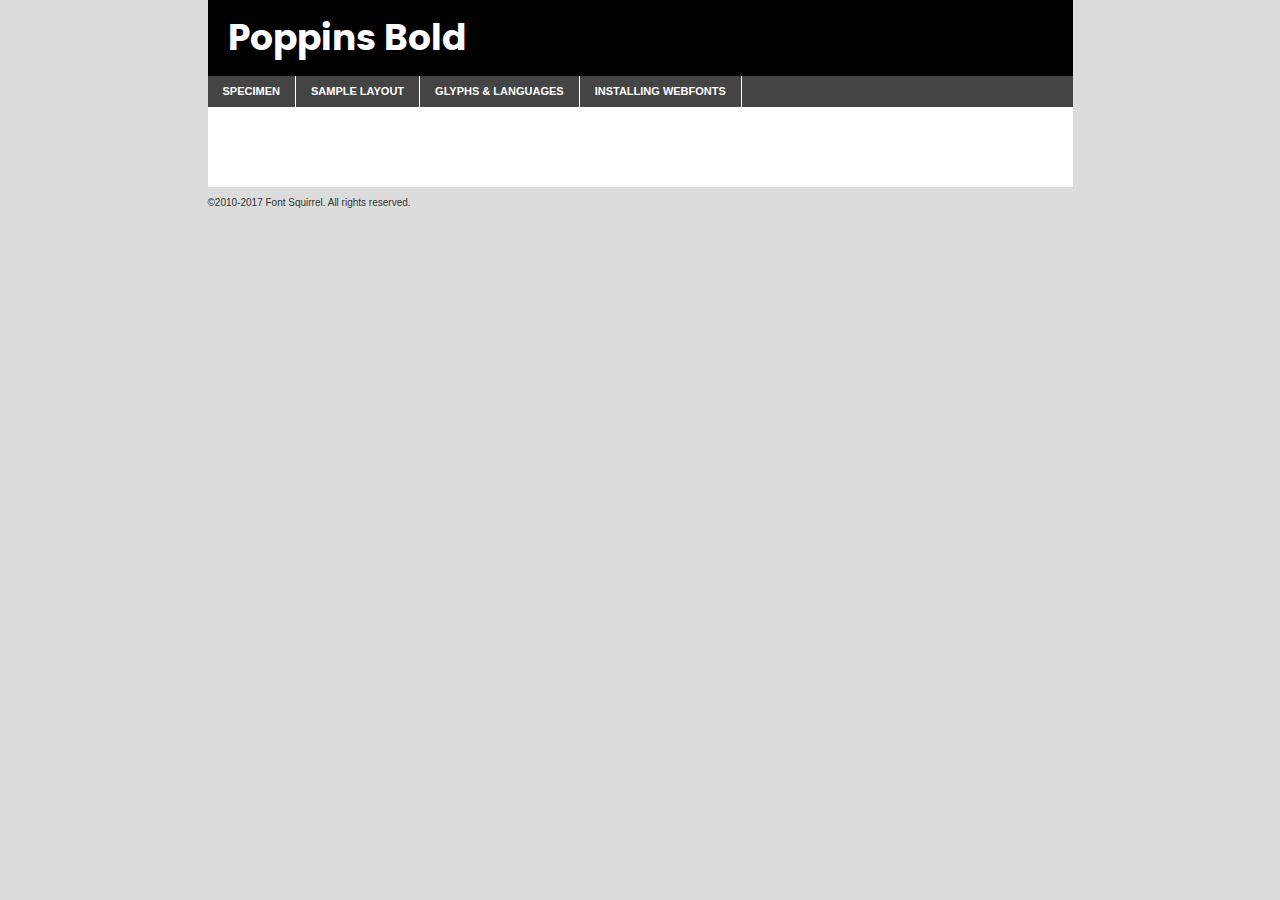
<file: components/fonts/poppins-bold-demo.html>
<!DOCTYPE html PUBLIC "-//W3C//DTD XHTML 1.0 Transitional//EN"
	"http://www.w3.org/TR/xhtml1/DTD/xhtml1-transitional.dtd">

<html xmlns="http://www.w3.org/1999/xhtml" xml:lang="en" lang="en">
<head>
	<meta http-equiv="Content-Type" content="text/html; charset=utf-8" />
	<script src="http://ajax.googleapis.com/ajax/libs/jquery/1.7.2/jquery.min.js" type="text/javascript" charset="utf-8"></script>
	<script type="text/javascript">
	(function($){$.fn.easyTabs=function(option){var param=jQuery.extend({fadeSpeed:"fast",defaultContent:1,activeClass:'active'},option);$(this).each(function(){var thisId="#"+this.id;if(param.defaultContent==''){param.defaultContent=1;}
	if(typeof param.defaultContent=="number")
	{var defaultTab=$(thisId+" .tabs li:eq("+(param.defaultContent-1)+") a").attr('href').substr(1);}else{var defaultTab=param.defaultContent;}
	$(thisId+" .tabs li a").each(function(){var tabToHide=$(this).attr('href').substr(1);$("#"+tabToHide).addClass('easytabs-tab-content');});hideAll();changeContent(defaultTab);function hideAll(){$(thisId+" .easytabs-tab-content").hide();}
	function changeContent(tabId){hideAll();$(thisId+" .tabs li").removeClass(param.activeClass);$(thisId+" .tabs li a[href=#"+tabId+"]").closest('li').addClass(param.activeClass);if(param.fadeSpeed!="none")
	{$(thisId+" #"+tabId).fadeIn(param.fadeSpeed);}else{$(thisId+" #"+tabId).show();}}
	$(thisId+" .tabs li").click(function(){var tabId=$(this).find('a').attr('href').substr(1);changeContent(tabId);return false;});});}})(jQuery);
	</script>
	<link rel="stylesheet" href="specimen_files/specimen_stylesheet.css" type="text/css" charset="utf-8" />
	<link rel="stylesheet" href="stylesheet.css" type="text/css" charset="utf-8" />

	<style type="text/css">
					body{
				font-family: 'poppinsbold';
							}
		</style>

	<title>Poppins Bold Specimen</title>
	
	
	<script type="text/javascript" charset="utf-8">
		$(document).ready(function() {
			$('#container').easyTabs({defaultContent:1});
		});
	</script>
</head>

<body>
<div id="container">
	<div id="header">
		Poppins Bold	</div>
	<ul class="tabs">
		<li><a href="#specimen">Specimen</a></li>
		<li><a href="#layout">Sample Layout</a></li>
				<li><a href="#glyphs">Glyphs &amp; Languages</a></li>
		<li><a href="#installing">Installing Webfonts</a></li>
		
	</ul>
	
	<div id="main_content">

		
			<div id="specimen">
		
				<div class="section">
					<div class="grid12 firstcol">
						<div class="huge">AaBb</div>
					</div>
				</div>
		
				<div class="section">
					<div class="glyph_range">A&#x200B;B&#x200b;C&#x200b;D&#x200b;E&#x200b;F&#x200b;G&#x200b;H&#x200b;I&#x200b;J&#x200b;K&#x200b;L&#x200b;M&#x200b;N&#x200b;O&#x200b;P&#x200b;Q&#x200b;R&#x200b;S&#x200b;T&#x200b;U&#x200b;V&#x200b;W&#x200b;X&#x200b;Y&#x200b;Z&#x200b;a&#x200b;b&#x200b;c&#x200b;d&#x200b;e&#x200b;f&#x200b;g&#x200b;h&#x200b;i&#x200b;j&#x200b;k&#x200b;l&#x200b;m&#x200b;n&#x200b;o&#x200b;p&#x200b;q&#x200b;r&#x200b;s&#x200b;t&#x200b;u&#x200b;v&#x200b;w&#x200b;x&#x200b;y&#x200b;z&#x200b;1&#x200b;2&#x200b;3&#x200b;4&#x200b;5&#x200b;6&#x200b;7&#x200b;8&#x200b;9&#x200b;0&#x200b;&amp;&#x200b;.&#x200b;,&#x200b;?&#x200b;!&#x200b;&#64;&#x200b;(&#x200b;)&#x200b;#&#x200b;$&#x200b;%&#x200b;*&#x200b;+&#x200b;-&#x200b;=&#x200b;:&#x200b;;</div>
				</div>
				<div class="section">
					<div class="grid12 firstcol">
						<table class="sample_table">
							<tr><td>10</td><td class="size10">abcdefghijklmnopqrstuvwxyzABCDEFGHIJKLMNOPQRSTUVWXYZ0123456789abcdefghijklmnopqrstuvwxyzABCDEFGHIJKLMNOPQRSTUVWXYZ0123456789abcdefghijklmnopqrstuvwxyzABCDEFGHIJKLMNOPQRSTUVWXYZ</td></tr>
							<tr><td>11</td><td class="size11">abcdefghijklmnopqrstuvwxyzABCDEFGHIJKLMNOPQRSTUVWXYZ0123456789abcdefghijklmnopqrstuvwxyzABCDEFGHIJKLMNOPQRSTUVWXYZ0123456789abcdefghijklmnopqrstuvwxyzABCDEFGHIJKLMNOPQRSTUVWXYZ</td></tr>
							<tr><td>12</td><td class="size12">abcdefghijklmnopqrstuvwxyzABCDEFGHIJKLMNOPQRSTUVWXYZ0123456789abcdefghijklmnopqrstuvwxyzABCDEFGHIJKLMNOPQRSTUVWXYZ0123456789abcdefghijklmnopqrstuvwxyzABCDEFGHIJKLMNOPQRSTUVWXYZ</td></tr>
							<tr><td>13</td><td class="size13">abcdefghijklmnopqrstuvwxyzABCDEFGHIJKLMNOPQRSTUVWXYZ0123456789abcdefghijklmnopqrstuvwxyzABCDEFGHIJKLMNOPQRSTUVWXYZ0123456789abcdefghijklmnopqrstuvwxyzABCDEFGHIJKLMNOPQRSTUVWXYZ</td></tr>
							<tr><td>14</td><td class="size14">abcdefghijklmnopqrstuvwxyzABCDEFGHIJKLMNOPQRSTUVWXYZ0123456789abcdefghijklmnopqrstuvwxyzABCDEFGHIJKLMNOPQRSTUVWXYZ0123456789abcdefghijklmnopqrstuvwxyzABCDEFGHIJKLMNOPQRSTUVWXYZ</td></tr>
							<tr><td>16</td><td class="size16">abcdefghijklmnopqrstuvwxyzABCDEFGHIJKLMNOPQRSTUVWXYZ0123456789abcdefghijklmnopqrstuvwxyzABCDEFGHIJKLMNOPQRSTUVWXYZ</td></tr>
							<tr><td>18</td><td class="size18">abcdefghijklmnopqrstuvwxyzABCDEFGHIJKLMNOPQRSTUVWXYZ0123456789abcdefghijklmnopqrstuvwxyzABCDEFGHIJKLMNOPQRSTUVWXYZ</td></tr>
							<tr><td>20</td><td class="size20">abcdefghijklmnopqrstuvwxyzABCDEFGHIJKLMNOPQRSTUVWXYZ0123456789abcdefghijklmnopqrstuvwxyzABCDEFGHIJKLMNOPQRSTUVWXYZ</td></tr>
							<tr><td>24</td><td class="size24">abcdefghijklmnopqrstuvwxyzABCDEFGHIJKLMNOPQRSTUVWXYZ0123456789abcdefghijklmnopqrstuvwxyzABCDEFGHIJKLMNOPQRSTUVWXYZ</td></tr>
							<tr><td>30</td><td class="size30">abcdefghijklmnopqrstuvwxyzABCDEFGHIJKLMNOPQRSTUVWXYZ0123456789abcdefghijklmnopqrstuvwxyzABCDEFGHIJKLMNOPQRSTUVWXYZ</td></tr>
							<tr><td>36</td><td class="size36">abcdefghijklmnopqrstuvwxyzABCDEFGHIJKLMNOPQRSTUVWXYZ0123456789abcdefghijklmnopqrstuvwxyzABCDEFGHIJKLMNOPQRSTUVWXYZ</td></tr>
							<tr><td>48</td><td class="size48">abcdefghijklmnopqrstuvwxyzABCDEFGHIJKLMNOPQRSTUVWXYZ0123456789abcdefghijklmnopqrstuvwxyzABCDEFGHIJKLMNOPQRSTUVWXYZ</td></tr>
							<tr><td>60</td><td class="size60">abcdefghijklmnopqrstuvwxyzABCDEFGHIJKLMNOPQRSTUVWXYZ0123456789abcdefghijklmnopqrstuvwxyzABCDEFGHIJKLMNOPQRSTUVWXYZ</td></tr>
							<tr><td>72</td><td class="size72">abcdefghijklmnopqrstuvwxyzABCDEFGHIJKLMNOPQRSTUVWXYZ0123456789abcdefghijklmnopqrstuvwxyzABCDEFGHIJKLMNOPQRSTUVWXYZ</td></tr>
							<tr><td>90</td><td class="size90">abcdefghijklmnopqrstuvwxyzABCDEFGHIJKLMNOPQRSTUVWXYZ0123456789abcdefghijklmnopqrstuvwxyzABCDEFGHIJKLMNOPQRSTUVWXYZ</td></tr>
						</table>
				
					</div>
			
				</div>
		
		
		
								<div class="section" id="bodycomparison">


										<div id="xheight">
				<div class="fontbody">&#x25FC;&#x25FC;&#x25FC;&#x25FC;&#x25FC;&#x25FC;&#x25FC;&#x25FC;&#x25FC;&#x25FC;&#x25FC;&#x25FC;&#x25FC;&#x25FC;&#x25FC;&#x25FC;&#x25FC;&#x25FC;&#x25FC;&#x25FC;&#x25FC;&#x25FC;&#x25FC;&#x25FC;&#x25FC;&#x25FC;&#x25FC;&#x25FC;&#x25FC;&#x25FC;&#x25FC;&#x25FC;&#x25FC;&#x25FC;&#x25FC;&#x25FC;&#x25FC;&#x25FC;&#x25FC;&#x25FC;&#x25FC;&#x25FC;&#x25FC;&#x25FC;&#x25FC;&#x25FC;&#x25FC;&#x25FC;&#x25FC;&#x25FC;&#x25FC;&#x25FC;&#x25FC;&#x25FC;&#x25FC;&#x25FC;&#x25FC;&#x25FC;&#x25FC;&#x25FC;&#x25FC;&#x25FC;&#x25FC;&#x25FC;&#x25FC;&#x25FC;&#x25FC;&#x25FC;&#x25FC;&#x25FC;&#x25FC;&#x25FC;&#x25FC;&#x25FC;&#x25FC;&#x25FC;&#x25FC;&#x25FC;&#x25FC;&#x25FC;&#x25FC;&#x25FC;&#x25FC;&#x25FC;&#x25FC;&#x25FC;&#x25FC;&#x25FC;&#x25FC;&#x25FC;&#x25FC;&#x25FC;&#x25FC;&#x25FC;&#x25FC;&#x25FC;&#x25FC;&#x25FC;&#x25FC;body</div><div class="arialbody">body</div><div class="verdanabody">body</div><div class="georgiabody">body</div></div>
										<div class="fontbody" style="z-index:1">
											body<span>Poppins Bold</span>
										</div>
										<div class="arialbody" style="z-index:1">
											body<span>Arial</span>
										</div>
										<div class="verdanabody" style="z-index:1">
											body<span>Verdana</span>
										</div>
										<div class="georgiabody" style="z-index:1">
											body<span>Georgia</span>
										</div>



								</div>
		
		
				<div class="section psample psample_row1" id="">
					
					<div class="grid2 firstcol">
						<p class="size10"><span>10.</span>Aenean lacinia bibendum nulla sed consectetur. Fusce dapibus, tellus ac cursus commodo, tortor mauris condimentum nibh, ut fermentum massa justo sit amet risus. Nullam id dolor id nibh ultricies vehicula ut id elit. Cum sociis natoque penatibus et magnis dis parturient montes, nascetur ridiculus mus. Nulla vitae elit libero, a pharetra augue.</p>
			
					</div>
					<div class="grid3">
						<p class="size11"><span>11.</span>Aenean lacinia bibendum nulla sed consectetur. Fusce dapibus, tellus ac cursus commodo, tortor mauris condimentum nibh, ut fermentum massa justo sit amet risus. Nullam id dolor id nibh ultricies vehicula ut id elit. Cum sociis natoque penatibus et magnis dis parturient montes, nascetur ridiculus mus. Nulla vitae elit libero, a pharetra augue.</p>
			
					</div>
					<div class="grid3">
						<p class="size12"><span>12.</span>Aenean lacinia bibendum nulla sed consectetur. Fusce dapibus, tellus ac cursus commodo, tortor mauris condimentum nibh, ut fermentum massa justo sit amet risus. Nullam id dolor id nibh ultricies vehicula ut id elit. Cum sociis natoque penatibus et magnis dis parturient montes, nascetur ridiculus mus. Nulla vitae elit libero, a pharetra augue.</p>
			
					</div>
					<div class="grid4">
						<p class="size13"><span>13.</span>Aenean lacinia bibendum nulla sed consectetur. Fusce dapibus, tellus ac cursus commodo, tortor mauris condimentum nibh, ut fermentum massa justo sit amet risus. Nullam id dolor id nibh ultricies vehicula ut id elit. Cum sociis natoque penatibus et magnis dis parturient montes, nascetur ridiculus mus. Nulla vitae elit libero, a pharetra augue.</p>
			
					</div>
					<div class="white_blend"></div>
					
				</div>
				<div class="section psample psample_row2" id="">
					<div class="grid3 firstcol">
						<p class="size14"><span>14.</span>Aenean lacinia bibendum nulla sed consectetur. Fusce dapibus, tellus ac cursus commodo, tortor mauris condimentum nibh, ut fermentum massa justo sit amet risus. Nullam id dolor id nibh ultricies vehicula ut id elit. Cum sociis natoque penatibus et magnis dis parturient montes, nascetur ridiculus mus. Nulla vitae elit libero, a pharetra augue.</p>
			
					</div>
					<div class="grid4">
						<p class="size16"><span>16.</span>Aenean lacinia bibendum nulla sed consectetur. Fusce dapibus, tellus ac cursus commodo, tortor mauris condimentum nibh, ut fermentum massa justo sit amet risus. Nullam id dolor id nibh ultricies vehicula ut id elit. Cum sociis natoque penatibus et magnis dis parturient montes, nascetur ridiculus mus. Nulla vitae elit libero, a pharetra augue.</p>
			
					</div>
					<div class="grid5">
						<p class="size18"><span>18.</span>Aenean lacinia bibendum nulla sed consectetur. Fusce dapibus, tellus ac cursus commodo, tortor mauris condimentum nibh, ut fermentum massa justo sit amet risus. Nullam id dolor id nibh ultricies vehicula ut id elit. Cum sociis natoque penatibus et magnis dis parturient montes, nascetur ridiculus mus. Nulla vitae elit libero, a pharetra augue.</p>
			
					</div>

					<div class="white_blend"></div>

				</div>
				
				<div class="section psample psample_row3" id="">
					<div class="grid5 firstcol">
						<p class="size20"><span>20.</span>Aenean lacinia bibendum nulla sed consectetur. Fusce dapibus, tellus ac cursus commodo, tortor mauris condimentum nibh, ut fermentum massa justo sit amet risus. Nullam id dolor id nibh ultricies vehicula ut id elit. Cum sociis natoque penatibus et magnis dis parturient montes, nascetur ridiculus mus. Nulla vitae elit libero, a pharetra augue.</p>
					</div>
					<div class="grid7">
						<p class="size24"><span>24.</span>Aenean lacinia bibendum nulla sed consectetur. Fusce dapibus, tellus ac cursus commodo, tortor mauris condimentum nibh, ut fermentum massa justo sit amet risus. Nullam id dolor id nibh ultricies vehicula ut id elit. Cum sociis natoque penatibus et magnis dis parturient montes, nascetur ridiculus mus. Nulla vitae elit libero, a pharetra augue.</p>
					</div>
					
					<div class="white_blend"></div>
					
				</div>
				
				<div class="section psample psample_row4" id="">
					<div class="grid12 firstcol">
						<p class="size30"><span>30.</span>Aenean lacinia bibendum nulla sed consectetur. Fusce dapibus, tellus ac cursus commodo, tortor mauris condimentum nibh, ut fermentum massa justo sit amet risus. Nullam id dolor id nibh ultricies vehicula ut id elit. Cum sociis natoque penatibus et magnis dis parturient montes, nascetur ridiculus mus. Nulla vitae elit libero, a pharetra augue.</p>
					</div>
					<div class="white_blend"></div>
					
				</div>
				
				
				
				<div class="section psample psample_row1 fullreverse">
					<div class="grid2 firstcol">
						<p class="size10"><span>10.</span>Aenean lacinia bibendum nulla sed consectetur. Fusce dapibus, tellus ac cursus commodo, tortor mauris condimentum nibh, ut fermentum massa justo sit amet risus. Nullam id dolor id nibh ultricies vehicula ut id elit. Cum sociis natoque penatibus et magnis dis parturient montes, nascetur ridiculus mus. Nulla vitae elit libero, a pharetra augue.</p>
			
					</div>
					<div class="grid3">
						<p class="size11"><span>11.</span>Aenean lacinia bibendum nulla sed consectetur. Fusce dapibus, tellus ac cursus commodo, tortor mauris condimentum nibh, ut fermentum massa justo sit amet risus. Nullam id dolor id nibh ultricies vehicula ut id elit. Cum sociis natoque penatibus et magnis dis parturient montes, nascetur ridiculus mus. Nulla vitae elit libero, a pharetra augue.</p>
			
					</div>
					<div class="grid3">
						<p class="size12"><span>12.</span>Aenean lacinia bibendum nulla sed consectetur. Fusce dapibus, tellus ac cursus commodo, tortor mauris condimentum nibh, ut fermentum massa justo sit amet risus. Nullam id dolor id nibh ultricies vehicula ut id elit. Cum sociis natoque penatibus et magnis dis parturient montes, nascetur ridiculus mus. Nulla vitae elit libero, a pharetra augue.</p>
			
					</div>
					<div class="grid4">
						<p class="size13"><span>13.</span>Aenean lacinia bibendum nulla sed consectetur. Fusce dapibus, tellus ac cursus commodo, tortor mauris condimentum nibh, ut fermentum massa justo sit amet risus. Nullam id dolor id nibh ultricies vehicula ut id elit. Cum sociis natoque penatibus et magnis dis parturient montes, nascetur ridiculus mus. Nulla vitae elit libero, a pharetra augue.</p>
			
					</div>
					<div class="black_blend"></div>
					
				</div>
				
				<div class="section psample psample_row2 fullreverse">
					<div class="grid3 firstcol">
						<p class="size14"><span>14.</span>Aenean lacinia bibendum nulla sed consectetur. Fusce dapibus, tellus ac cursus commodo, tortor mauris condimentum nibh, ut fermentum massa justo sit amet risus. Nullam id dolor id nibh ultricies vehicula ut id elit. Cum sociis natoque penatibus et magnis dis parturient montes, nascetur ridiculus mus. Nulla vitae elit libero, a pharetra augue.</p>
			
					</div>
					<div class="grid4">
						<p class="size16"><span>16.</span>Aenean lacinia bibendum nulla sed consectetur. Fusce dapibus, tellus ac cursus commodo, tortor mauris condimentum nibh, ut fermentum massa justo sit amet risus. Nullam id dolor id nibh ultricies vehicula ut id elit. Cum sociis natoque penatibus et magnis dis parturient montes, nascetur ridiculus mus. Nulla vitae elit libero, a pharetra augue.</p>
			
					</div>
					<div class="grid5">
						<p class="size18"><span>18.</span>Aenean lacinia bibendum nulla sed consectetur. Fusce dapibus, tellus ac cursus commodo, tortor mauris condimentum nibh, ut fermentum massa justo sit amet risus. Nullam id dolor id nibh ultricies vehicula ut id elit. Cum sociis natoque penatibus et magnis dis parturient montes, nascetur ridiculus mus. Nulla vitae elit libero, a pharetra augue.</p>
			
					</div>
					<div class="black_blend"></div>

				</div>
				
				<div class="section psample fullreverse psample_row3" id="">
					<div class="grid5 firstcol">
						<p class="size20"><span>20.</span>Aenean lacinia bibendum nulla sed consectetur. Fusce dapibus, tellus ac cursus commodo, tortor mauris condimentum nibh, ut fermentum massa justo sit amet risus. Nullam id dolor id nibh ultricies vehicula ut id elit. Cum sociis natoque penatibus et magnis dis parturient montes, nascetur ridiculus mus. Nulla vitae elit libero, a pharetra augue.</p>
					</div>
					<div class="grid7">
						<p class="size24"><span>24.</span>Aenean lacinia bibendum nulla sed consectetur. Fusce dapibus, tellus ac cursus commodo, tortor mauris condimentum nibh, ut fermentum massa justo sit amet risus. Nullam id dolor id nibh ultricies vehicula ut id elit. Cum sociis natoque penatibus et magnis dis parturient montes, nascetur ridiculus mus. Nulla vitae elit libero, a pharetra augue.</p>
					</div>
					
					<div class="black_blend"></div>
					
				</div>
				
				<div class="section psample fullreverse psample_row4" id="" style="border-bottom: 20px #000 solid;">
					<div class="grid12 firstcol">
						<p class="size30"><span>30.</span>Aenean lacinia bibendum nulla sed consectetur. Fusce dapibus, tellus ac cursus commodo, tortor mauris condimentum nibh, ut fermentum massa justo sit amet risus. Nullam id dolor id nibh ultricies vehicula ut id elit. Cum sociis natoque penatibus et magnis dis parturient montes, nascetur ridiculus mus. Nulla vitae elit libero, a pharetra augue.</p>
					</div>
					<div class="black_blend"></div>
					
				</div>
				
				
				
				
			</div>
			
			<div id="layout">
				
				<div class="section">
					
					<div class="grid12 firstcol">
						<h1>Lorem Ipsum Dolor</h1>
						<h2>Etiam porta sem malesuada magna mollis euismod</h2>
						
						<p class="byline">By <a href="#link">Aenean Lacinia</a></p>
					</div>
				</div>
				<div class="section">
					<div class="grid8 firstcol">
						<p class="large">Donec sed odio dui. Morbi leo risus, porta ac consectetur ac, vestibulum at eros. Fusce dapibus, tellus ac cursus commodo, tortor mauris condimentum nibh, ut fermentum massa justo sit amet risus. </p>

						
						<h3>Pellentesque ornare sem</h3>

						<p>Maecenas sed diam eget risus varius blandit sit amet non magna. Maecenas faucibus mollis interdum. Donec ullamcorper nulla non metus auctor fringilla. Nullam id dolor id nibh ultricies vehicula ut id elit. Nullam id dolor id nibh ultricies vehicula ut id elit. </p>

						<p>Aenean eu leo quam. Pellentesque ornare sem lacinia quam venenatis vestibulum. Lorem ipsum dolor sit amet, consectetur adipiscing elit. Cum sociis natoque penatibus et magnis dis parturient montes, nascetur ridiculus mus. </p>

						<p>Nulla vitae elit libero, a pharetra augue. Praesent commodo cursus magna, vel scelerisque nisl consectetur et. Aenean lacinia bibendum nulla sed consectetur. </p>

						<p>Nullam quis risus eget urna mollis ornare vel eu leo. Nullam quis risus eget urna mollis ornare vel eu leo. Maecenas sed diam eget risus varius blandit sit amet non magna. Donec ullamcorper nulla non metus auctor fringilla. </p>

						<h3>Cras mattis consectetur</h3>

						<p>Aenean eu leo quam. Pellentesque ornare sem lacinia quam venenatis vestibulum. Aenean lacinia bibendum nulla sed consectetur. Integer posuere erat a ante venenatis dapibus posuere velit aliquet. Cras mattis consectetur purus sit amet fermentum. </p>

						<p>Nullam id dolor id nibh ultricies vehicula ut id elit. Nullam quis risus eget urna mollis ornare vel eu leo. Cras mattis consectetur purus sit amet fermentum.</p>
					</div>
					
					<div class="grid4 sidebar">
						
						<div class="box reverse">
							<p class="last">Nullam quis risus eget urna mollis ornare vel eu leo. Donec ullamcorper nulla non metus auctor fringilla. Cras mattis consectetur purus sit amet fermentum. Sed posuere consectetur est at lobortis. Lorem ipsum dolor sit amet, consectetur adipiscing elit. </p>
						</div>
						
						<p class="caption">Maecenas sed diam eget risus varius.</p>

						<p>Vestibulum id ligula porta felis euismod semper. Integer posuere erat a ante venenatis dapibus posuere velit aliquet. Vestibulum id ligula porta felis euismod semper. Sed posuere consectetur est at lobortis. Maecenas sed diam eget risus varius blandit sit amet non magna. Fusce dapibus, tellus ac cursus commodo, tortor mauris condimentum nibh, ut fermentum massa justo sit amet risus. </p>

					

						<p>Duis mollis, est non commodo luctus, nisi erat porttitor ligula, eget lacinia odio sem nec elit. Aenean lacinia bibendum nulla sed consectetur. Vivamus sagittis lacus vel augue laoreet rutrum faucibus dolor auctor. Aenean lacinia bibendum nulla sed consectetur. Nullam quis risus eget urna mollis ornare vel eu leo. </p>

						<p>Praesent commodo cursus magna, vel scelerisque nisl consectetur et. Donec ullamcorper nulla non metus auctor fringilla. Maecenas faucibus mollis interdum. Fusce dapibus, tellus ac cursus commodo, tortor mauris condimentum nibh, ut fermentum massa justo sit amet risus. </p>

					</div>
				</div>
				
			</div>


			



		<div id="glyphs">
			<div class="section">
				<div class="grid12 firstcol">
			
				<h1>Language Support</h1>
				<p>The subset of Poppins Bold in this kit supports the following languages:<br />
			
					Albanian, Basque, Breton, Chamorro, Danish, Dutch, English, Faroese, Finnish, French, Frisian, Galician, German, Icelandic, Italian, Malagasy, Norwegian, Portuguese, Spanish, Alsatian, Aragonese, Arapaho, Arrernte, Asturian, Aymara, Bislama, Cebuano, Corsican, Fijian, French_creole, Genoese, Gilbertese, Greenlandic, Haitian_creole, Hiligaynon, Hmong, Hopi, Ibanag, Iloko_ilokano, Indonesian, Interglossa_glosa, Interlingua, Irish_gaelic, Jerriais, Lojban, Lombard, Luxembourgeois, Manx, Mohawk, Norfolk_pitcairnese, Occitan, Oromo, Pangasinan, Papiamento, Piedmontese, Potawatomi, Rhaeto-romance, Romansh, Rotokas, Sami_lule, Samoan, Sardinian, Scots_gaelic, Seychelles_creole, Shona, Sicilian, Somali, Southern_ndebele, Swahili, Swati_swazi, Tagalog_filipino_pilipino, Tetum, Tok_pisin, Uyghur_latinized, Volapuk, Walloon, Warlpiri, Xhosa, Yapese, Zulu, Latinbasic, Ubasic, Demo				</p>
				<h1>Glyph Chart</h1>
				<p>The subset of Poppins Bold in this kit includes all the glyphs listed below. Unicode entities are included above each glyph to help you insert individual characters into your layout.</p>
				<div id="glyph_chart">
			
																														 <div><p>&amp;#13;</p>&#13;</div>
																				 <div><p>&amp;#32;</p>&#32;</div>
																				 <div><p>&amp;#33;</p>&#33;</div>
																				 <div><p>&amp;#34;</p>&#34;</div>
																				 <div><p>&amp;#35;</p>&#35;</div>
																				 <div><p>&amp;#36;</p>&#36;</div>
																				 <div><p>&amp;#37;</p>&#37;</div>
																				 <div><p>&amp;#38;</p>&#38;</div>
																				 <div><p>&amp;#39;</p>&#39;</div>
																				 <div><p>&amp;#40;</p>&#40;</div>
																				 <div><p>&amp;#41;</p>&#41;</div>
																				 <div><p>&amp;#42;</p>&#42;</div>
																				 <div><p>&amp;#43;</p>&#43;</div>
																				 <div><p>&amp;#44;</p>&#44;</div>
																				 <div><p>&amp;#45;</p>&#45;</div>
																				 <div><p>&amp;#46;</p>&#46;</div>
																				 <div><p>&amp;#47;</p>&#47;</div>
																				 <div><p>&amp;#48;</p>&#48;</div>
																				 <div><p>&amp;#49;</p>&#49;</div>
																				 <div><p>&amp;#50;</p>&#50;</div>
																				 <div><p>&amp;#51;</p>&#51;</div>
																				 <div><p>&amp;#52;</p>&#52;</div>
																				 <div><p>&amp;#53;</p>&#53;</div>
																				 <div><p>&amp;#54;</p>&#54;</div>
																				 <div><p>&amp;#55;</p>&#55;</div>
																				 <div><p>&amp;#56;</p>&#56;</div>
																				 <div><p>&amp;#57;</p>&#57;</div>
																				 <div><p>&amp;#58;</p>&#58;</div>
																				 <div><p>&amp;#59;</p>&#59;</div>
																				 <div><p>&amp;#60;</p>&#60;</div>
																				 <div><p>&amp;#61;</p>&#61;</div>
																				 <div><p>&amp;#62;</p>&#62;</div>
																				 <div><p>&amp;#63;</p>&#63;</div>
																				 <div><p>&amp;#64;</p>&#64;</div>
																				 <div><p>&amp;#65;</p>&#65;</div>
																				 <div><p>&amp;#66;</p>&#66;</div>
																				 <div><p>&amp;#67;</p>&#67;</div>
																				 <div><p>&amp;#68;</p>&#68;</div>
																				 <div><p>&amp;#69;</p>&#69;</div>
																				 <div><p>&amp;#70;</p>&#70;</div>
																				 <div><p>&amp;#71;</p>&#71;</div>
																				 <div><p>&amp;#72;</p>&#72;</div>
																				 <div><p>&amp;#73;</p>&#73;</div>
																				 <div><p>&amp;#74;</p>&#74;</div>
																				 <div><p>&amp;#75;</p>&#75;</div>
																				 <div><p>&amp;#76;</p>&#76;</div>
																				 <div><p>&amp;#77;</p>&#77;</div>
																				 <div><p>&amp;#78;</p>&#78;</div>
																				 <div><p>&amp;#79;</p>&#79;</div>
																				 <div><p>&amp;#80;</p>&#80;</div>
																				 <div><p>&amp;#81;</p>&#81;</div>
																				 <div><p>&amp;#82;</p>&#82;</div>
																				 <div><p>&amp;#83;</p>&#83;</div>
																				 <div><p>&amp;#84;</p>&#84;</div>
																				 <div><p>&amp;#85;</p>&#85;</div>
																				 <div><p>&amp;#86;</p>&#86;</div>
																				 <div><p>&amp;#87;</p>&#87;</div>
																				 <div><p>&amp;#88;</p>&#88;</div>
																				 <div><p>&amp;#89;</p>&#89;</div>
																				 <div><p>&amp;#90;</p>&#90;</div>
																				 <div><p>&amp;#91;</p>&#91;</div>
																				 <div><p>&amp;#92;</p>&#92;</div>
																				 <div><p>&amp;#93;</p>&#93;</div>
																				 <div><p>&amp;#94;</p>&#94;</div>
																				 <div><p>&amp;#95;</p>&#95;</div>
																				 <div><p>&amp;#96;</p>&#96;</div>
																				 <div><p>&amp;#97;</p>&#97;</div>
																				 <div><p>&amp;#98;</p>&#98;</div>
																				 <div><p>&amp;#99;</p>&#99;</div>
																				 <div><p>&amp;#100;</p>&#100;</div>
																				 <div><p>&amp;#101;</p>&#101;</div>
																				 <div><p>&amp;#102;</p>&#102;</div>
																				 <div><p>&amp;#103;</p>&#103;</div>
																				 <div><p>&amp;#104;</p>&#104;</div>
																				 <div><p>&amp;#105;</p>&#105;</div>
																				 <div><p>&amp;#106;</p>&#106;</div>
																				 <div><p>&amp;#107;</p>&#107;</div>
																				 <div><p>&amp;#108;</p>&#108;</div>
																				 <div><p>&amp;#109;</p>&#109;</div>
																				 <div><p>&amp;#110;</p>&#110;</div>
																				 <div><p>&amp;#111;</p>&#111;</div>
																				 <div><p>&amp;#112;</p>&#112;</div>
																				 <div><p>&amp;#113;</p>&#113;</div>
																				 <div><p>&amp;#114;</p>&#114;</div>
																				 <div><p>&amp;#115;</p>&#115;</div>
																				 <div><p>&amp;#116;</p>&#116;</div>
																				 <div><p>&amp;#117;</p>&#117;</div>
																				 <div><p>&amp;#118;</p>&#118;</div>
																				 <div><p>&amp;#119;</p>&#119;</div>
																				 <div><p>&amp;#120;</p>&#120;</div>
																				 <div><p>&amp;#121;</p>&#121;</div>
																				 <div><p>&amp;#122;</p>&#122;</div>
																				 <div><p>&amp;#123;</p>&#123;</div>
																				 <div><p>&amp;#124;</p>&#124;</div>
																				 <div><p>&amp;#125;</p>&#125;</div>
																				 <div><p>&amp;#126;</p>&#126;</div>
																				 <div><p>&amp;#160;</p>&#160;</div>
																				 <div><p>&amp;#161;</p>&#161;</div>
																				 <div><p>&amp;#162;</p>&#162;</div>
																				 <div><p>&amp;#163;</p>&#163;</div>
																				 <div><p>&amp;#164;</p>&#164;</div>
																				 <div><p>&amp;#165;</p>&#165;</div>
																				 <div><p>&amp;#166;</p>&#166;</div>
																				 <div><p>&amp;#167;</p>&#167;</div>
																				 <div><p>&amp;#168;</p>&#168;</div>
																				 <div><p>&amp;#169;</p>&#169;</div>
																				 <div><p>&amp;#170;</p>&#170;</div>
																				 <div><p>&amp;#171;</p>&#171;</div>
																				 <div><p>&amp;#172;</p>&#172;</div>
																				 <div><p>&amp;#173;</p>&#173;</div>
																				 <div><p>&amp;#174;</p>&#174;</div>
																				 <div><p>&amp;#175;</p>&#175;</div>
																				 <div><p>&amp;#176;</p>&#176;</div>
																				 <div><p>&amp;#177;</p>&#177;</div>
																				 <div><p>&amp;#178;</p>&#178;</div>
																				 <div><p>&amp;#179;</p>&#179;</div>
																				 <div><p>&amp;#180;</p>&#180;</div>
																				 <div><p>&amp;#181;</p>&#181;</div>
																				 <div><p>&amp;#182;</p>&#182;</div>
																				 <div><p>&amp;#183;</p>&#183;</div>
																				 <div><p>&amp;#184;</p>&#184;</div>
																				 <div><p>&amp;#185;</p>&#185;</div>
																				 <div><p>&amp;#186;</p>&#186;</div>
																				 <div><p>&amp;#187;</p>&#187;</div>
																				 <div><p>&amp;#188;</p>&#188;</div>
																				 <div><p>&amp;#189;</p>&#189;</div>
																				 <div><p>&amp;#190;</p>&#190;</div>
																				 <div><p>&amp;#191;</p>&#191;</div>
																				 <div><p>&amp;#192;</p>&#192;</div>
																				 <div><p>&amp;#193;</p>&#193;</div>
																				 <div><p>&amp;#194;</p>&#194;</div>
																				 <div><p>&amp;#195;</p>&#195;</div>
																				 <div><p>&amp;#196;</p>&#196;</div>
																				 <div><p>&amp;#197;</p>&#197;</div>
																				 <div><p>&amp;#198;</p>&#198;</div>
																				 <div><p>&amp;#199;</p>&#199;</div>
																				 <div><p>&amp;#200;</p>&#200;</div>
																				 <div><p>&amp;#201;</p>&#201;</div>
																				 <div><p>&amp;#202;</p>&#202;</div>
																				 <div><p>&amp;#203;</p>&#203;</div>
																				 <div><p>&amp;#204;</p>&#204;</div>
																				 <div><p>&amp;#205;</p>&#205;</div>
																				 <div><p>&amp;#206;</p>&#206;</div>
																				 <div><p>&amp;#207;</p>&#207;</div>
																				 <div><p>&amp;#208;</p>&#208;</div>
																				 <div><p>&amp;#209;</p>&#209;</div>
																				 <div><p>&amp;#210;</p>&#210;</div>
																				 <div><p>&amp;#211;</p>&#211;</div>
																				 <div><p>&amp;#212;</p>&#212;</div>
																				 <div><p>&amp;#213;</p>&#213;</div>
																				 <div><p>&amp;#214;</p>&#214;</div>
																				 <div><p>&amp;#215;</p>&#215;</div>
																				 <div><p>&amp;#216;</p>&#216;</div>
																				 <div><p>&amp;#217;</p>&#217;</div>
																				 <div><p>&amp;#218;</p>&#218;</div>
																				 <div><p>&amp;#219;</p>&#219;</div>
																				 <div><p>&amp;#220;</p>&#220;</div>
																				 <div><p>&amp;#221;</p>&#221;</div>
																				 <div><p>&amp;#222;</p>&#222;</div>
																				 <div><p>&amp;#223;</p>&#223;</div>
																				 <div><p>&amp;#224;</p>&#224;</div>
																				 <div><p>&amp;#225;</p>&#225;</div>
																				 <div><p>&amp;#226;</p>&#226;</div>
																				 <div><p>&amp;#227;</p>&#227;</div>
																				 <div><p>&amp;#228;</p>&#228;</div>
																				 <div><p>&amp;#229;</p>&#229;</div>
																				 <div><p>&amp;#230;</p>&#230;</div>
																				 <div><p>&amp;#231;</p>&#231;</div>
																				 <div><p>&amp;#232;</p>&#232;</div>
																				 <div><p>&amp;#233;</p>&#233;</div>
																				 <div><p>&amp;#234;</p>&#234;</div>
																				 <div><p>&amp;#235;</p>&#235;</div>
																				 <div><p>&amp;#236;</p>&#236;</div>
																				 <div><p>&amp;#237;</p>&#237;</div>
																				 <div><p>&amp;#238;</p>&#238;</div>
																				 <div><p>&amp;#239;</p>&#239;</div>
																				 <div><p>&amp;#240;</p>&#240;</div>
																				 <div><p>&amp;#241;</p>&#241;</div>
																				 <div><p>&amp;#242;</p>&#242;</div>
																				 <div><p>&amp;#243;</p>&#243;</div>
																				 <div><p>&amp;#244;</p>&#244;</div>
																				 <div><p>&amp;#245;</p>&#245;</div>
																				 <div><p>&amp;#246;</p>&#246;</div>
																				 <div><p>&amp;#247;</p>&#247;</div>
																				 <div><p>&amp;#248;</p>&#248;</div>
																				 <div><p>&amp;#249;</p>&#249;</div>
																				 <div><p>&amp;#250;</p>&#250;</div>
																				 <div><p>&amp;#251;</p>&#251;</div>
																				 <div><p>&amp;#252;</p>&#252;</div>
																				 <div><p>&amp;#253;</p>&#253;</div>
																				 <div><p>&amp;#254;</p>&#254;</div>
																				 <div><p>&amp;#255;</p>&#255;</div>
																				 <div><p>&amp;#338;</p>&#338;</div>
																				 <div><p>&amp;#339;</p>&#339;</div>
																				 <div><p>&amp;#376;</p>&#376;</div>
																				 <div><p>&amp;#710;</p>&#710;</div>
																				 <div><p>&amp;#732;</p>&#732;</div>
																				 <div><p>&amp;#8192;</p>&#8192;</div>
																				 <div><p>&amp;#8193;</p>&#8193;</div>
																				 <div><p>&amp;#8194;</p>&#8194;</div>
																				 <div><p>&amp;#8195;</p>&#8195;</div>
																				 <div><p>&amp;#8196;</p>&#8196;</div>
																				 <div><p>&amp;#8197;</p>&#8197;</div>
																				 <div><p>&amp;#8198;</p>&#8198;</div>
																				 <div><p>&amp;#8199;</p>&#8199;</div>
																				 <div><p>&amp;#8200;</p>&#8200;</div>
																				 <div><p>&amp;#8201;</p>&#8201;</div>
																				 <div><p>&amp;#8202;</p>&#8202;</div>
																				 <div><p>&amp;#8208;</p>&#8208;</div>
																				 <div><p>&amp;#8209;</p>&#8209;</div>
																				 <div><p>&amp;#8210;</p>&#8210;</div>
																				 <div><p>&amp;#8211;</p>&#8211;</div>
																				 <div><p>&amp;#8212;</p>&#8212;</div>
																				 <div><p>&amp;#8216;</p>&#8216;</div>
																				 <div><p>&amp;#8217;</p>&#8217;</div>
																				 <div><p>&amp;#8218;</p>&#8218;</div>
																				 <div><p>&amp;#8220;</p>&#8220;</div>
																				 <div><p>&amp;#8221;</p>&#8221;</div>
																				 <div><p>&amp;#8222;</p>&#8222;</div>
																				 <div><p>&amp;#8226;</p>&#8226;</div>
																				 <div><p>&amp;#8230;</p>&#8230;</div>
																				 <div><p>&amp;#8239;</p>&#8239;</div>
																				 <div><p>&amp;#8249;</p>&#8249;</div>
																				 <div><p>&amp;#8250;</p>&#8250;</div>
																				 <div><p>&amp;#8287;</p>&#8287;</div>
																				 <div><p>&amp;#8364;</p>&#8364;</div>
																				 <div><p>&amp;#8482;</p>&#8482;</div>
																				 <div><p>&amp;#64257;</p>&#64257;</div>
																				 <div><p>&amp;#64258;</p>&#64258;</div>
																																																</div>	
				</div>
		
		
			</div>
		</div>
		
		
		<div id="specs">
			
		</div>
	
		<div id="installing">
			<div class="section">
				<div class="grid7 firstcol">
					<h1>Installing Webfonts</h1>
					
					<p>Webfonts are supported by all major browser platforms but not all in the same way. There are currently four different font formats that must be included in order to target all browsers. This includes TTF, WOFF, EOT and SVG.</p>
					
					<h2>1. Upload your webfonts</h2>
					<p>You must upload your webfont kit to your website. They should be in or near the same directory as your CSS files.</p>
					
					<h2>2. Include the webfont stylesheet</h2>
					<p>A special CSS @font-face declaration helps the various browsers select the appropriate font it needs without causing you a bunch of headaches. Learn more about this syntax by reading the <a href="https://www.fontspring.com/blog/further-hardening-of-the-bulletproof-syntax">Fontspring blog post</a> about it. The code for it is as follows:</p>


<code>
@font-face{ 
	font-family: 'MyWebFont';
	src: url('WebFont.eot');
	src: url('WebFont.eot?#iefix') format('embedded-opentype'),
	     url('WebFont.woff') format('woff'),
	     url('WebFont.ttf') format('truetype'),
	     url('WebFont.svg#webfont') format('svg');
}
</code>

	<p>We've already gone ahead and generated the code for you. All you have to do is link to the stylesheet in your HTML, like this:</p>
	<code>&lt;link rel=&quot;stylesheet&quot; href=&quot;stylesheet.css&quot; type=&quot;text/css&quot; charset=&quot;utf-8&quot; /&gt;</code>

					<h2>3. Modify your own stylesheet</h2>
					<p>To take advantage of your new fonts, you must tell your stylesheet to use them. Look at the original @font-face declaration above and find the property called "font-family." The name linked there will be what you use to reference the font. Prepend that webfont name to the font stack in the "font-family" property, inside the selector you want to change. For example:</p>
<code>p { font-family: 'WebFont', Arial, sans-serif; }</code>

<h2>4. Test</h2>
<p>Getting webfonts to work cross-browser <em>can</em> be tricky. Use the information in the sidebar to help you if you find that fonts aren't loading in a particular browser.</p>
				</div>
				
				<div class="grid5 sidebar">
					<div class="box">
						<h2>Troubleshooting<br />Font-Face Problems</h2>
						<p>Having trouble getting your webfonts to load in your new website? Here are some tips to sort out what might be the problem.</p>

						<h3>Fonts not showing in any browser</h3>

						<p>This sounds like you need to work on the plumbing. You either did not upload the fonts to the correct directory, or you did not link the fonts properly in the CSS. If you've confirmed that all this is correct and you still have a problem, take a look at your .htaccess file and see if requests are getting intercepted.</p>

						<h3>Fonts not loading in iPhone or iPad</h3>

						<p>The most common problem here is that you are serving the fonts from an IIS server. IIS refuses to serve files that have unknown MIME types. If that is the case, you must set the MIME type for SVG to "image/svg+xml" in the server settings. Follow these instructions from Microsoft if you need help.</p>

						<h3>Fonts not loading in Firefox</h3>

						<p>The primary reason for this failure? You are still using a version Firefox older than 3.5. So upgrade already! If that isn't it, then you are very likely serving fonts from a different domain. Firefox requires that all font assets be served from the same domain. Lastly it is possible that you need to add WOFF to your list of MIME types (if you are serving via IIS.)</p>

						<h3>Fonts not loading in IE</h3>

						<p>Are you looking at Internet Explorer on an actual Windows machine or are you cheating by using a service like Adobe BrowserLab? Many of these screenshot services do not render @font-face for IE. Best to test it on a real machine.</p>

						<h3>Fonts not loading in IE9</h3>

						<p>IE9, like Firefox, requires that fonts be served from the same domain as the website. Make sure that is the case.</p>
					</div>
				</div>
			</div>
			
		</div>
	
	</div>
	<div id="footer">
		<p>&copy;2010-2017 Font Squirrel. All rights reserved.</p>
	</div>
</div>
</body>
</html>
</file>
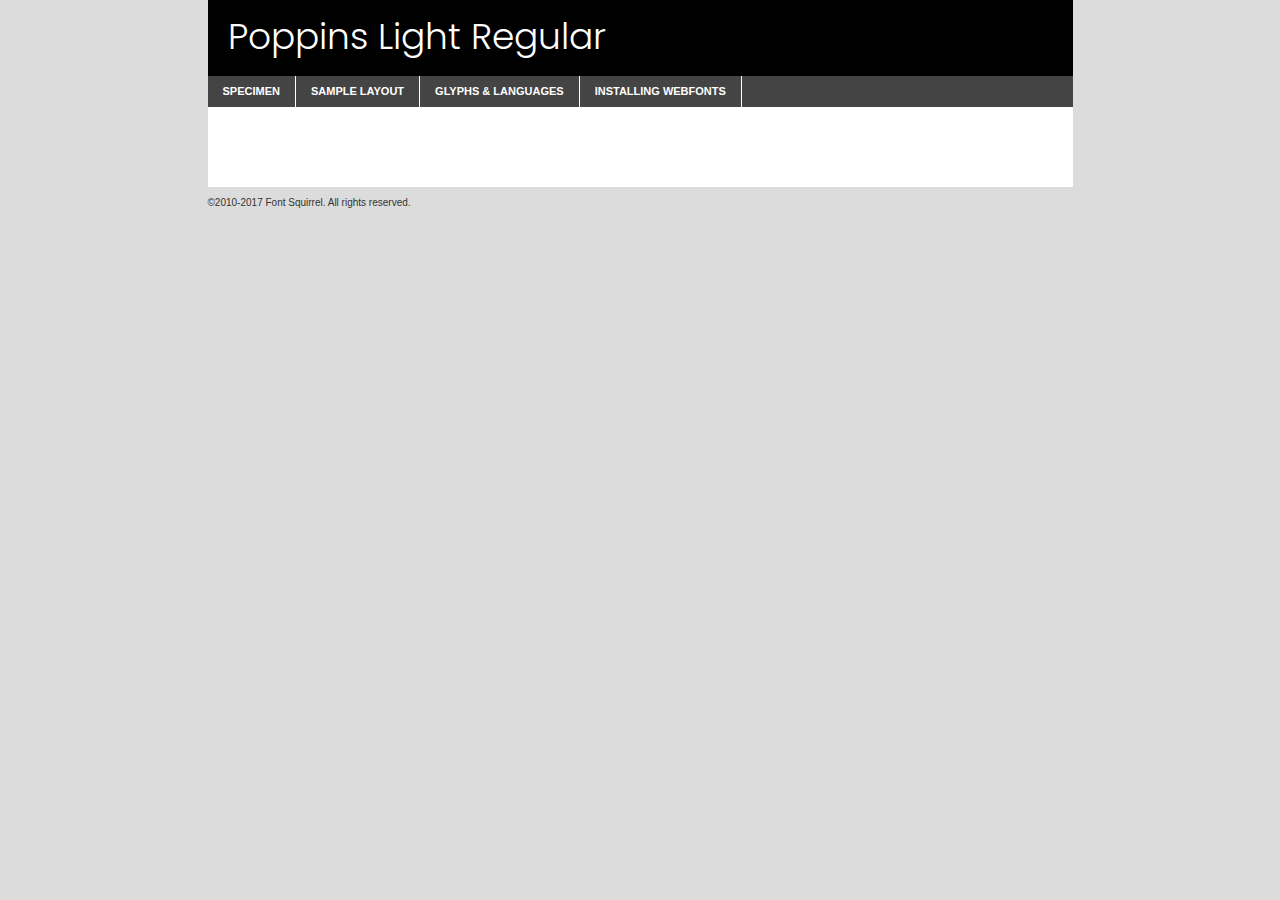
<file: components/fonts/poppins-light-demo.html>
<!DOCTYPE html PUBLIC "-//W3C//DTD XHTML 1.0 Transitional//EN"
	"http://www.w3.org/TR/xhtml1/DTD/xhtml1-transitional.dtd">

<html xmlns="http://www.w3.org/1999/xhtml" xml:lang="en" lang="en">
<head>
	<meta http-equiv="Content-Type" content="text/html; charset=utf-8" />
	<script src="http://ajax.googleapis.com/ajax/libs/jquery/1.7.2/jquery.min.js" type="text/javascript" charset="utf-8"></script>
	<script type="text/javascript">
	(function($){$.fn.easyTabs=function(option){var param=jQuery.extend({fadeSpeed:"fast",defaultContent:1,activeClass:'active'},option);$(this).each(function(){var thisId="#"+this.id;if(param.defaultContent==''){param.defaultContent=1;}
	if(typeof param.defaultContent=="number")
	{var defaultTab=$(thisId+" .tabs li:eq("+(param.defaultContent-1)+") a").attr('href').substr(1);}else{var defaultTab=param.defaultContent;}
	$(thisId+" .tabs li a").each(function(){var tabToHide=$(this).attr('href').substr(1);$("#"+tabToHide).addClass('easytabs-tab-content');});hideAll();changeContent(defaultTab);function hideAll(){$(thisId+" .easytabs-tab-content").hide();}
	function changeContent(tabId){hideAll();$(thisId+" .tabs li").removeClass(param.activeClass);$(thisId+" .tabs li a[href=#"+tabId+"]").closest('li').addClass(param.activeClass);if(param.fadeSpeed!="none")
	{$(thisId+" #"+tabId).fadeIn(param.fadeSpeed);}else{$(thisId+" #"+tabId).show();}}
	$(thisId+" .tabs li").click(function(){var tabId=$(this).find('a').attr('href').substr(1);changeContent(tabId);return false;});});}})(jQuery);
	</script>
	<link rel="stylesheet" href="specimen_files/specimen_stylesheet.css" type="text/css" charset="utf-8" />
	<link rel="stylesheet" href="stylesheet.css" type="text/css" charset="utf-8" />

	<style type="text/css">
					body{
				font-family: 'poppinslight';
							}
		</style>

	<title>Poppins Light Regular Specimen</title>
	
	
	<script type="text/javascript" charset="utf-8">
		$(document).ready(function() {
			$('#container').easyTabs({defaultContent:1});
		});
	</script>
</head>

<body>
<div id="container">
	<div id="header">
		Poppins Light Regular	</div>
	<ul class="tabs">
		<li><a href="#specimen">Specimen</a></li>
		<li><a href="#layout">Sample Layout</a></li>
				<li><a href="#glyphs">Glyphs &amp; Languages</a></li>
		<li><a href="#installing">Installing Webfonts</a></li>
		
	</ul>
	
	<div id="main_content">

		
			<div id="specimen">
		
				<div class="section">
					<div class="grid12 firstcol">
						<div class="huge">AaBb</div>
					</div>
				</div>
		
				<div class="section">
					<div class="glyph_range">A&#x200B;B&#x200b;C&#x200b;D&#x200b;E&#x200b;F&#x200b;G&#x200b;H&#x200b;I&#x200b;J&#x200b;K&#x200b;L&#x200b;M&#x200b;N&#x200b;O&#x200b;P&#x200b;Q&#x200b;R&#x200b;S&#x200b;T&#x200b;U&#x200b;V&#x200b;W&#x200b;X&#x200b;Y&#x200b;Z&#x200b;a&#x200b;b&#x200b;c&#x200b;d&#x200b;e&#x200b;f&#x200b;g&#x200b;h&#x200b;i&#x200b;j&#x200b;k&#x200b;l&#x200b;m&#x200b;n&#x200b;o&#x200b;p&#x200b;q&#x200b;r&#x200b;s&#x200b;t&#x200b;u&#x200b;v&#x200b;w&#x200b;x&#x200b;y&#x200b;z&#x200b;1&#x200b;2&#x200b;3&#x200b;4&#x200b;5&#x200b;6&#x200b;7&#x200b;8&#x200b;9&#x200b;0&#x200b;&amp;&#x200b;.&#x200b;,&#x200b;?&#x200b;!&#x200b;&#64;&#x200b;(&#x200b;)&#x200b;#&#x200b;$&#x200b;%&#x200b;*&#x200b;+&#x200b;-&#x200b;=&#x200b;:&#x200b;;</div>
				</div>
				<div class="section">
					<div class="grid12 firstcol">
						<table class="sample_table">
							<tr><td>10</td><td class="size10">abcdefghijklmnopqrstuvwxyzABCDEFGHIJKLMNOPQRSTUVWXYZ0123456789abcdefghijklmnopqrstuvwxyzABCDEFGHIJKLMNOPQRSTUVWXYZ0123456789abcdefghijklmnopqrstuvwxyzABCDEFGHIJKLMNOPQRSTUVWXYZ</td></tr>
							<tr><td>11</td><td class="size11">abcdefghijklmnopqrstuvwxyzABCDEFGHIJKLMNOPQRSTUVWXYZ0123456789abcdefghijklmnopqrstuvwxyzABCDEFGHIJKLMNOPQRSTUVWXYZ0123456789abcdefghijklmnopqrstuvwxyzABCDEFGHIJKLMNOPQRSTUVWXYZ</td></tr>
							<tr><td>12</td><td class="size12">abcdefghijklmnopqrstuvwxyzABCDEFGHIJKLMNOPQRSTUVWXYZ0123456789abcdefghijklmnopqrstuvwxyzABCDEFGHIJKLMNOPQRSTUVWXYZ0123456789abcdefghijklmnopqrstuvwxyzABCDEFGHIJKLMNOPQRSTUVWXYZ</td></tr>
							<tr><td>13</td><td class="size13">abcdefghijklmnopqrstuvwxyzABCDEFGHIJKLMNOPQRSTUVWXYZ0123456789abcdefghijklmnopqrstuvwxyzABCDEFGHIJKLMNOPQRSTUVWXYZ0123456789abcdefghijklmnopqrstuvwxyzABCDEFGHIJKLMNOPQRSTUVWXYZ</td></tr>
							<tr><td>14</td><td class="size14">abcdefghijklmnopqrstuvwxyzABCDEFGHIJKLMNOPQRSTUVWXYZ0123456789abcdefghijklmnopqrstuvwxyzABCDEFGHIJKLMNOPQRSTUVWXYZ0123456789abcdefghijklmnopqrstuvwxyzABCDEFGHIJKLMNOPQRSTUVWXYZ</td></tr>
							<tr><td>16</td><td class="size16">abcdefghijklmnopqrstuvwxyzABCDEFGHIJKLMNOPQRSTUVWXYZ0123456789abcdefghijklmnopqrstuvwxyzABCDEFGHIJKLMNOPQRSTUVWXYZ</td></tr>
							<tr><td>18</td><td class="size18">abcdefghijklmnopqrstuvwxyzABCDEFGHIJKLMNOPQRSTUVWXYZ0123456789abcdefghijklmnopqrstuvwxyzABCDEFGHIJKLMNOPQRSTUVWXYZ</td></tr>
							<tr><td>20</td><td class="size20">abcdefghijklmnopqrstuvwxyzABCDEFGHIJKLMNOPQRSTUVWXYZ0123456789abcdefghijklmnopqrstuvwxyzABCDEFGHIJKLMNOPQRSTUVWXYZ</td></tr>
							<tr><td>24</td><td class="size24">abcdefghijklmnopqrstuvwxyzABCDEFGHIJKLMNOPQRSTUVWXYZ0123456789abcdefghijklmnopqrstuvwxyzABCDEFGHIJKLMNOPQRSTUVWXYZ</td></tr>
							<tr><td>30</td><td class="size30">abcdefghijklmnopqrstuvwxyzABCDEFGHIJKLMNOPQRSTUVWXYZ0123456789abcdefghijklmnopqrstuvwxyzABCDEFGHIJKLMNOPQRSTUVWXYZ</td></tr>
							<tr><td>36</td><td class="size36">abcdefghijklmnopqrstuvwxyzABCDEFGHIJKLMNOPQRSTUVWXYZ0123456789abcdefghijklmnopqrstuvwxyzABCDEFGHIJKLMNOPQRSTUVWXYZ</td></tr>
							<tr><td>48</td><td class="size48">abcdefghijklmnopqrstuvwxyzABCDEFGHIJKLMNOPQRSTUVWXYZ0123456789abcdefghijklmnopqrstuvwxyzABCDEFGHIJKLMNOPQRSTUVWXYZ</td></tr>
							<tr><td>60</td><td class="size60">abcdefghijklmnopqrstuvwxyzABCDEFGHIJKLMNOPQRSTUVWXYZ0123456789abcdefghijklmnopqrstuvwxyzABCDEFGHIJKLMNOPQRSTUVWXYZ</td></tr>
							<tr><td>72</td><td class="size72">abcdefghijklmnopqrstuvwxyzABCDEFGHIJKLMNOPQRSTUVWXYZ0123456789abcdefghijklmnopqrstuvwxyzABCDEFGHIJKLMNOPQRSTUVWXYZ</td></tr>
							<tr><td>90</td><td class="size90">abcdefghijklmnopqrstuvwxyzABCDEFGHIJKLMNOPQRSTUVWXYZ0123456789abcdefghijklmnopqrstuvwxyzABCDEFGHIJKLMNOPQRSTUVWXYZ</td></tr>
						</table>
				
					</div>
			
				</div>
		
		
		
								<div class="section" id="bodycomparison">


										<div id="xheight">
				<div class="fontbody">&#x25FC;&#x25FC;&#x25FC;&#x25FC;&#x25FC;&#x25FC;&#x25FC;&#x25FC;&#x25FC;&#x25FC;&#x25FC;&#x25FC;&#x25FC;&#x25FC;&#x25FC;&#x25FC;&#x25FC;&#x25FC;&#x25FC;&#x25FC;&#x25FC;&#x25FC;&#x25FC;&#x25FC;&#x25FC;&#x25FC;&#x25FC;&#x25FC;&#x25FC;&#x25FC;&#x25FC;&#x25FC;&#x25FC;&#x25FC;&#x25FC;&#x25FC;&#x25FC;&#x25FC;&#x25FC;&#x25FC;&#x25FC;&#x25FC;&#x25FC;&#x25FC;&#x25FC;&#x25FC;&#x25FC;&#x25FC;&#x25FC;&#x25FC;&#x25FC;&#x25FC;&#x25FC;&#x25FC;&#x25FC;&#x25FC;&#x25FC;&#x25FC;&#x25FC;&#x25FC;&#x25FC;&#x25FC;&#x25FC;&#x25FC;&#x25FC;&#x25FC;&#x25FC;&#x25FC;&#x25FC;&#x25FC;&#x25FC;&#x25FC;&#x25FC;&#x25FC;&#x25FC;&#x25FC;&#x25FC;&#x25FC;&#x25FC;&#x25FC;&#x25FC;&#x25FC;&#x25FC;&#x25FC;&#x25FC;&#x25FC;&#x25FC;&#x25FC;&#x25FC;&#x25FC;&#x25FC;&#x25FC;&#x25FC;&#x25FC;&#x25FC;&#x25FC;&#x25FC;&#x25FC;&#x25FC;body</div><div class="arialbody">body</div><div class="verdanabody">body</div><div class="georgiabody">body</div></div>
										<div class="fontbody" style="z-index:1">
											body<span>Poppins Light Regular</span>
										</div>
										<div class="arialbody" style="z-index:1">
											body<span>Arial</span>
										</div>
										<div class="verdanabody" style="z-index:1">
											body<span>Verdana</span>
										</div>
										<div class="georgiabody" style="z-index:1">
											body<span>Georgia</span>
										</div>



								</div>
		
		
				<div class="section psample psample_row1" id="">
					
					<div class="grid2 firstcol">
						<p class="size10"><span>10.</span>Aenean lacinia bibendum nulla sed consectetur. Fusce dapibus, tellus ac cursus commodo, tortor mauris condimentum nibh, ut fermentum massa justo sit amet risus. Nullam id dolor id nibh ultricies vehicula ut id elit. Cum sociis natoque penatibus et magnis dis parturient montes, nascetur ridiculus mus. Nulla vitae elit libero, a pharetra augue.</p>
			
					</div>
					<div class="grid3">
						<p class="size11"><span>11.</span>Aenean lacinia bibendum nulla sed consectetur. Fusce dapibus, tellus ac cursus commodo, tortor mauris condimentum nibh, ut fermentum massa justo sit amet risus. Nullam id dolor id nibh ultricies vehicula ut id elit. Cum sociis natoque penatibus et magnis dis parturient montes, nascetur ridiculus mus. Nulla vitae elit libero, a pharetra augue.</p>
			
					</div>
					<div class="grid3">
						<p class="size12"><span>12.</span>Aenean lacinia bibendum nulla sed consectetur. Fusce dapibus, tellus ac cursus commodo, tortor mauris condimentum nibh, ut fermentum massa justo sit amet risus. Nullam id dolor id nibh ultricies vehicula ut id elit. Cum sociis natoque penatibus et magnis dis parturient montes, nascetur ridiculus mus. Nulla vitae elit libero, a pharetra augue.</p>
			
					</div>
					<div class="grid4">
						<p class="size13"><span>13.</span>Aenean lacinia bibendum nulla sed consectetur. Fusce dapibus, tellus ac cursus commodo, tortor mauris condimentum nibh, ut fermentum massa justo sit amet risus. Nullam id dolor id nibh ultricies vehicula ut id elit. Cum sociis natoque penatibus et magnis dis parturient montes, nascetur ridiculus mus. Nulla vitae elit libero, a pharetra augue.</p>
			
					</div>
					<div class="white_blend"></div>
					
				</div>
				<div class="section psample psample_row2" id="">
					<div class="grid3 firstcol">
						<p class="size14"><span>14.</span>Aenean lacinia bibendum nulla sed consectetur. Fusce dapibus, tellus ac cursus commodo, tortor mauris condimentum nibh, ut fermentum massa justo sit amet risus. Nullam id dolor id nibh ultricies vehicula ut id elit. Cum sociis natoque penatibus et magnis dis parturient montes, nascetur ridiculus mus. Nulla vitae elit libero, a pharetra augue.</p>
			
					</div>
					<div class="grid4">
						<p class="size16"><span>16.</span>Aenean lacinia bibendum nulla sed consectetur. Fusce dapibus, tellus ac cursus commodo, tortor mauris condimentum nibh, ut fermentum massa justo sit amet risus. Nullam id dolor id nibh ultricies vehicula ut id elit. Cum sociis natoque penatibus et magnis dis parturient montes, nascetur ridiculus mus. Nulla vitae elit libero, a pharetra augue.</p>
			
					</div>
					<div class="grid5">
						<p class="size18"><span>18.</span>Aenean lacinia bibendum nulla sed consectetur. Fusce dapibus, tellus ac cursus commodo, tortor mauris condimentum nibh, ut fermentum massa justo sit amet risus. Nullam id dolor id nibh ultricies vehicula ut id elit. Cum sociis natoque penatibus et magnis dis parturient montes, nascetur ridiculus mus. Nulla vitae elit libero, a pharetra augue.</p>
			
					</div>

					<div class="white_blend"></div>

				</div>
				
				<div class="section psample psample_row3" id="">
					<div class="grid5 firstcol">
						<p class="size20"><span>20.</span>Aenean lacinia bibendum nulla sed consectetur. Fusce dapibus, tellus ac cursus commodo, tortor mauris condimentum nibh, ut fermentum massa justo sit amet risus. Nullam id dolor id nibh ultricies vehicula ut id elit. Cum sociis natoque penatibus et magnis dis parturient montes, nascetur ridiculus mus. Nulla vitae elit libero, a pharetra augue.</p>
					</div>
					<div class="grid7">
						<p class="size24"><span>24.</span>Aenean lacinia bibendum nulla sed consectetur. Fusce dapibus, tellus ac cursus commodo, tortor mauris condimentum nibh, ut fermentum massa justo sit amet risus. Nullam id dolor id nibh ultricies vehicula ut id elit. Cum sociis natoque penatibus et magnis dis parturient montes, nascetur ridiculus mus. Nulla vitae elit libero, a pharetra augue.</p>
					</div>
					
					<div class="white_blend"></div>
					
				</div>
				
				<div class="section psample psample_row4" id="">
					<div class="grid12 firstcol">
						<p class="size30"><span>30.</span>Aenean lacinia bibendum nulla sed consectetur. Fusce dapibus, tellus ac cursus commodo, tortor mauris condimentum nibh, ut fermentum massa justo sit amet risus. Nullam id dolor id nibh ultricies vehicula ut id elit. Cum sociis natoque penatibus et magnis dis parturient montes, nascetur ridiculus mus. Nulla vitae elit libero, a pharetra augue.</p>
					</div>
					<div class="white_blend"></div>
					
				</div>
				
				
				
				<div class="section psample psample_row1 fullreverse">
					<div class="grid2 firstcol">
						<p class="size10"><span>10.</span>Aenean lacinia bibendum nulla sed consectetur. Fusce dapibus, tellus ac cursus commodo, tortor mauris condimentum nibh, ut fermentum massa justo sit amet risus. Nullam id dolor id nibh ultricies vehicula ut id elit. Cum sociis natoque penatibus et magnis dis parturient montes, nascetur ridiculus mus. Nulla vitae elit libero, a pharetra augue.</p>
			
					</div>
					<div class="grid3">
						<p class="size11"><span>11.</span>Aenean lacinia bibendum nulla sed consectetur. Fusce dapibus, tellus ac cursus commodo, tortor mauris condimentum nibh, ut fermentum massa justo sit amet risus. Nullam id dolor id nibh ultricies vehicula ut id elit. Cum sociis natoque penatibus et magnis dis parturient montes, nascetur ridiculus mus. Nulla vitae elit libero, a pharetra augue.</p>
			
					</div>
					<div class="grid3">
						<p class="size12"><span>12.</span>Aenean lacinia bibendum nulla sed consectetur. Fusce dapibus, tellus ac cursus commodo, tortor mauris condimentum nibh, ut fermentum massa justo sit amet risus. Nullam id dolor id nibh ultricies vehicula ut id elit. Cum sociis natoque penatibus et magnis dis parturient montes, nascetur ridiculus mus. Nulla vitae elit libero, a pharetra augue.</p>
			
					</div>
					<div class="grid4">
						<p class="size13"><span>13.</span>Aenean lacinia bibendum nulla sed consectetur. Fusce dapibus, tellus ac cursus commodo, tortor mauris condimentum nibh, ut fermentum massa justo sit amet risus. Nullam id dolor id nibh ultricies vehicula ut id elit. Cum sociis natoque penatibus et magnis dis parturient montes, nascetur ridiculus mus. Nulla vitae elit libero, a pharetra augue.</p>
			
					</div>
					<div class="black_blend"></div>
					
				</div>
				
				<div class="section psample psample_row2 fullreverse">
					<div class="grid3 firstcol">
						<p class="size14"><span>14.</span>Aenean lacinia bibendum nulla sed consectetur. Fusce dapibus, tellus ac cursus commodo, tortor mauris condimentum nibh, ut fermentum massa justo sit amet risus. Nullam id dolor id nibh ultricies vehicula ut id elit. Cum sociis natoque penatibus et magnis dis parturient montes, nascetur ridiculus mus. Nulla vitae elit libero, a pharetra augue.</p>
			
					</div>
					<div class="grid4">
						<p class="size16"><span>16.</span>Aenean lacinia bibendum nulla sed consectetur. Fusce dapibus, tellus ac cursus commodo, tortor mauris condimentum nibh, ut fermentum massa justo sit amet risus. Nullam id dolor id nibh ultricies vehicula ut id elit. Cum sociis natoque penatibus et magnis dis parturient montes, nascetur ridiculus mus. Nulla vitae elit libero, a pharetra augue.</p>
			
					</div>
					<div class="grid5">
						<p class="size18"><span>18.</span>Aenean lacinia bibendum nulla sed consectetur. Fusce dapibus, tellus ac cursus commodo, tortor mauris condimentum nibh, ut fermentum massa justo sit amet risus. Nullam id dolor id nibh ultricies vehicula ut id elit. Cum sociis natoque penatibus et magnis dis parturient montes, nascetur ridiculus mus. Nulla vitae elit libero, a pharetra augue.</p>
			
					</div>
					<div class="black_blend"></div>

				</div>
				
				<div class="section psample fullreverse psample_row3" id="">
					<div class="grid5 firstcol">
						<p class="size20"><span>20.</span>Aenean lacinia bibendum nulla sed consectetur. Fusce dapibus, tellus ac cursus commodo, tortor mauris condimentum nibh, ut fermentum massa justo sit amet risus. Nullam id dolor id nibh ultricies vehicula ut id elit. Cum sociis natoque penatibus et magnis dis parturient montes, nascetur ridiculus mus. Nulla vitae elit libero, a pharetra augue.</p>
					</div>
					<div class="grid7">
						<p class="size24"><span>24.</span>Aenean lacinia bibendum nulla sed consectetur. Fusce dapibus, tellus ac cursus commodo, tortor mauris condimentum nibh, ut fermentum massa justo sit amet risus. Nullam id dolor id nibh ultricies vehicula ut id elit. Cum sociis natoque penatibus et magnis dis parturient montes, nascetur ridiculus mus. Nulla vitae elit libero, a pharetra augue.</p>
					</div>
					
					<div class="black_blend"></div>
					
				</div>
				
				<div class="section psample fullreverse psample_row4" id="" style="border-bottom: 20px #000 solid;">
					<div class="grid12 firstcol">
						<p class="size30"><span>30.</span>Aenean lacinia bibendum nulla sed consectetur. Fusce dapibus, tellus ac cursus commodo, tortor mauris condimentum nibh, ut fermentum massa justo sit amet risus. Nullam id dolor id nibh ultricies vehicula ut id elit. Cum sociis natoque penatibus et magnis dis parturient montes, nascetur ridiculus mus. Nulla vitae elit libero, a pharetra augue.</p>
					</div>
					<div class="black_blend"></div>
					
				</div>
				
				
				
				
			</div>
			
			<div id="layout">
				
				<div class="section">
					
					<div class="grid12 firstcol">
						<h1>Lorem Ipsum Dolor</h1>
						<h2>Etiam porta sem malesuada magna mollis euismod</h2>
						
						<p class="byline">By <a href="#link">Aenean Lacinia</a></p>
					</div>
				</div>
				<div class="section">
					<div class="grid8 firstcol">
						<p class="large">Donec sed odio dui. Morbi leo risus, porta ac consectetur ac, vestibulum at eros. Fusce dapibus, tellus ac cursus commodo, tortor mauris condimentum nibh, ut fermentum massa justo sit amet risus. </p>

						
						<h3>Pellentesque ornare sem</h3>

						<p>Maecenas sed diam eget risus varius blandit sit amet non magna. Maecenas faucibus mollis interdum. Donec ullamcorper nulla non metus auctor fringilla. Nullam id dolor id nibh ultricies vehicula ut id elit. Nullam id dolor id nibh ultricies vehicula ut id elit. </p>

						<p>Aenean eu leo quam. Pellentesque ornare sem lacinia quam venenatis vestibulum. Lorem ipsum dolor sit amet, consectetur adipiscing elit. Cum sociis natoque penatibus et magnis dis parturient montes, nascetur ridiculus mus. </p>

						<p>Nulla vitae elit libero, a pharetra augue. Praesent commodo cursus magna, vel scelerisque nisl consectetur et. Aenean lacinia bibendum nulla sed consectetur. </p>

						<p>Nullam quis risus eget urna mollis ornare vel eu leo. Nullam quis risus eget urna mollis ornare vel eu leo. Maecenas sed diam eget risus varius blandit sit amet non magna. Donec ullamcorper nulla non metus auctor fringilla. </p>

						<h3>Cras mattis consectetur</h3>

						<p>Aenean eu leo quam. Pellentesque ornare sem lacinia quam venenatis vestibulum. Aenean lacinia bibendum nulla sed consectetur. Integer posuere erat a ante venenatis dapibus posuere velit aliquet. Cras mattis consectetur purus sit amet fermentum. </p>

						<p>Nullam id dolor id nibh ultricies vehicula ut id elit. Nullam quis risus eget urna mollis ornare vel eu leo. Cras mattis consectetur purus sit amet fermentum.</p>
					</div>
					
					<div class="grid4 sidebar">
						
						<div class="box reverse">
							<p class="last">Nullam quis risus eget urna mollis ornare vel eu leo. Donec ullamcorper nulla non metus auctor fringilla. Cras mattis consectetur purus sit amet fermentum. Sed posuere consectetur est at lobortis. Lorem ipsum dolor sit amet, consectetur adipiscing elit. </p>
						</div>
						
						<p class="caption">Maecenas sed diam eget risus varius.</p>

						<p>Vestibulum id ligula porta felis euismod semper. Integer posuere erat a ante venenatis dapibus posuere velit aliquet. Vestibulum id ligula porta felis euismod semper. Sed posuere consectetur est at lobortis. Maecenas sed diam eget risus varius blandit sit amet non magna. Fusce dapibus, tellus ac cursus commodo, tortor mauris condimentum nibh, ut fermentum massa justo sit amet risus. </p>

					

						<p>Duis mollis, est non commodo luctus, nisi erat porttitor ligula, eget lacinia odio sem nec elit. Aenean lacinia bibendum nulla sed consectetur. Vivamus sagittis lacus vel augue laoreet rutrum faucibus dolor auctor. Aenean lacinia bibendum nulla sed consectetur. Nullam quis risus eget urna mollis ornare vel eu leo. </p>

						<p>Praesent commodo cursus magna, vel scelerisque nisl consectetur et. Donec ullamcorper nulla non metus auctor fringilla. Maecenas faucibus mollis interdum. Fusce dapibus, tellus ac cursus commodo, tortor mauris condimentum nibh, ut fermentum massa justo sit amet risus. </p>

					</div>
				</div>
				
			</div>


			



		<div id="glyphs">
			<div class="section">
				<div class="grid12 firstcol">
			
				<h1>Language Support</h1>
				<p>The subset of Poppins Light Regular in this kit supports the following languages:<br />
			
					English, Arrernte, Bislama, Cebuano, Fijian, Gilbertese, Hmong, Ibanag, Iloko_ilokano, Interglossa_glosa, Interlingua, Lojban, Manx, Norfolk_pitcairnese, Oromo, Rotokas, Samoan, Sardinian, Seychelles_creole, Shona, Somali, Southern_ndebele, Swahili, Swati_swazi, Tok_pisin, Warlpiri, Xhosa, Zulu, Latinbasic, Demo				</p>
				<h1>Glyph Chart</h1>
				<p>The subset of Poppins Light Regular in this kit includes all the glyphs listed below. Unicode entities are included above each glyph to help you insert individual characters into your layout.</p>
				<div id="glyph_chart">
			
																														 <div><p>&amp;#13;</p>&#13;</div>
																				 <div><p>&amp;#32;</p>&#32;</div>
																				 <div><p>&amp;#33;</p>&#33;</div>
																				 <div><p>&amp;#34;</p>&#34;</div>
																				 <div><p>&amp;#35;</p>&#35;</div>
																				 <div><p>&amp;#36;</p>&#36;</div>
																				 <div><p>&amp;#37;</p>&#37;</div>
																				 <div><p>&amp;#38;</p>&#38;</div>
																				 <div><p>&amp;#39;</p>&#39;</div>
																				 <div><p>&amp;#40;</p>&#40;</div>
																				 <div><p>&amp;#41;</p>&#41;</div>
																				 <div><p>&amp;#42;</p>&#42;</div>
																				 <div><p>&amp;#43;</p>&#43;</div>
																				 <div><p>&amp;#44;</p>&#44;</div>
																				 <div><p>&amp;#46;</p>&#46;</div>
																				 <div><p>&amp;#47;</p>&#47;</div>
																				 <div><p>&amp;#48;</p>&#48;</div>
																				 <div><p>&amp;#49;</p>&#49;</div>
																				 <div><p>&amp;#50;</p>&#50;</div>
																				 <div><p>&amp;#51;</p>&#51;</div>
																				 <div><p>&amp;#52;</p>&#52;</div>
																				 <div><p>&amp;#53;</p>&#53;</div>
																				 <div><p>&amp;#54;</p>&#54;</div>
																				 <div><p>&amp;#55;</p>&#55;</div>
																				 <div><p>&amp;#56;</p>&#56;</div>
																				 <div><p>&amp;#57;</p>&#57;</div>
																				 <div><p>&amp;#60;</p>&#60;</div>
																				 <div><p>&amp;#61;</p>&#61;</div>
																				 <div><p>&amp;#62;</p>&#62;</div>
																				 <div><p>&amp;#63;</p>&#63;</div>
																				 <div><p>&amp;#64;</p>&#64;</div>
																				 <div><p>&amp;#65;</p>&#65;</div>
																				 <div><p>&amp;#66;</p>&#66;</div>
																				 <div><p>&amp;#67;</p>&#67;</div>
																				 <div><p>&amp;#68;</p>&#68;</div>
																				 <div><p>&amp;#69;</p>&#69;</div>
																				 <div><p>&amp;#70;</p>&#70;</div>
																				 <div><p>&amp;#71;</p>&#71;</div>
																				 <div><p>&amp;#72;</p>&#72;</div>
																				 <div><p>&amp;#73;</p>&#73;</div>
																				 <div><p>&amp;#74;</p>&#74;</div>
																				 <div><p>&amp;#75;</p>&#75;</div>
																				 <div><p>&amp;#76;</p>&#76;</div>
																				 <div><p>&amp;#77;</p>&#77;</div>
																				 <div><p>&amp;#78;</p>&#78;</div>
																				 <div><p>&amp;#79;</p>&#79;</div>
																				 <div><p>&amp;#80;</p>&#80;</div>
																				 <div><p>&amp;#81;</p>&#81;</div>
																				 <div><p>&amp;#82;</p>&#82;</div>
																				 <div><p>&amp;#83;</p>&#83;</div>
																				 <div><p>&amp;#84;</p>&#84;</div>
																				 <div><p>&amp;#85;</p>&#85;</div>
																				 <div><p>&amp;#86;</p>&#86;</div>
																				 <div><p>&amp;#87;</p>&#87;</div>
																				 <div><p>&amp;#88;</p>&#88;</div>
																				 <div><p>&amp;#89;</p>&#89;</div>
																				 <div><p>&amp;#90;</p>&#90;</div>
																				 <div><p>&amp;#91;</p>&#91;</div>
																				 <div><p>&amp;#92;</p>&#92;</div>
																				 <div><p>&amp;#93;</p>&#93;</div>
																				 <div><p>&amp;#94;</p>&#94;</div>
																				 <div><p>&amp;#95;</p>&#95;</div>
																				 <div><p>&amp;#96;</p>&#96;</div>
																				 <div><p>&amp;#97;</p>&#97;</div>
																				 <div><p>&amp;#98;</p>&#98;</div>
																				 <div><p>&amp;#99;</p>&#99;</div>
																				 <div><p>&amp;#100;</p>&#100;</div>
																				 <div><p>&amp;#101;</p>&#101;</div>
																				 <div><p>&amp;#102;</p>&#102;</div>
																				 <div><p>&amp;#103;</p>&#103;</div>
																				 <div><p>&amp;#104;</p>&#104;</div>
																				 <div><p>&amp;#105;</p>&#105;</div>
																				 <div><p>&amp;#106;</p>&#106;</div>
																				 <div><p>&amp;#107;</p>&#107;</div>
																				 <div><p>&amp;#108;</p>&#108;</div>
																				 <div><p>&amp;#109;</p>&#109;</div>
																				 <div><p>&amp;#110;</p>&#110;</div>
																				 <div><p>&amp;#111;</p>&#111;</div>
																				 <div><p>&amp;#112;</p>&#112;</div>
																				 <div><p>&amp;#113;</p>&#113;</div>
																				 <div><p>&amp;#114;</p>&#114;</div>
																				 <div><p>&amp;#115;</p>&#115;</div>
																				 <div><p>&amp;#116;</p>&#116;</div>
																				 <div><p>&amp;#117;</p>&#117;</div>
																				 <div><p>&amp;#118;</p>&#118;</div>
																				 <div><p>&amp;#119;</p>&#119;</div>
																				 <div><p>&amp;#120;</p>&#120;</div>
																				 <div><p>&amp;#121;</p>&#121;</div>
																				 <div><p>&amp;#122;</p>&#122;</div>
																				 <div><p>&amp;#123;</p>&#123;</div>
																				 <div><p>&amp;#124;</p>&#124;</div>
																				 <div><p>&amp;#125;</p>&#125;</div>
																				 <div><p>&amp;#126;</p>&#126;</div>
																				 <div><p>&amp;#160;</p>&#160;</div>
																				 <div><p>&amp;#161;</p>&#161;</div>
																				 <div><p>&amp;#162;</p>&#162;</div>
																				 <div><p>&amp;#163;</p>&#163;</div>
																				 <div><p>&amp;#164;</p>&#164;</div>
																				 <div><p>&amp;#165;</p>&#165;</div>
																				 <div><p>&amp;#166;</p>&#166;</div>
																				 <div><p>&amp;#167;</p>&#167;</div>
																				 <div><p>&amp;#168;</p>&#168;</div>
																				 <div><p>&amp;#169;</p>&#169;</div>
																				 <div><p>&amp;#170;</p>&#170;</div>
																				 <div><p>&amp;#171;</p>&#171;</div>
																				 <div><p>&amp;#172;</p>&#172;</div>
																				 <div><p>&amp;#174;</p>&#174;</div>
																				 <div><p>&amp;#175;</p>&#175;</div>
																				 <div><p>&amp;#176;</p>&#176;</div>
																				 <div><p>&amp;#177;</p>&#177;</div>
																				 <div><p>&amp;#178;</p>&#178;</div>
																				 <div><p>&amp;#179;</p>&#179;</div>
																				 <div><p>&amp;#180;</p>&#180;</div>
																				 <div><p>&amp;#181;</p>&#181;</div>
																				 <div><p>&amp;#182;</p>&#182;</div>
																				 <div><p>&amp;#184;</p>&#184;</div>
																				 <div><p>&amp;#185;</p>&#185;</div>
																				 <div><p>&amp;#186;</p>&#186;</div>
																				 <div><p>&amp;#187;</p>&#187;</div>
																				 <div><p>&amp;#188;</p>&#188;</div>
																				 <div><p>&amp;#189;</p>&#189;</div>
																				 <div><p>&amp;#190;</p>&#190;</div>
																				 <div><p>&amp;#191;</p>&#191;</div>
																				 <div><p>&amp;#198;</p>&#198;</div>
																				 <div><p>&amp;#199;</p>&#199;</div>
																				 <div><p>&amp;#208;</p>&#208;</div>
																				 <div><p>&amp;#215;</p>&#215;</div>
																				 <div><p>&amp;#216;</p>&#216;</div>
																				 <div><p>&amp;#222;</p>&#222;</div>
																				 <div><p>&amp;#223;</p>&#223;</div>
																				 <div><p>&amp;#230;</p>&#230;</div>
																				 <div><p>&amp;#231;</p>&#231;</div>
																				 <div><p>&amp;#240;</p>&#240;</div>
																				 <div><p>&amp;#247;</p>&#247;</div>
																				 <div><p>&amp;#248;</p>&#248;</div>
																				 <div><p>&amp;#254;</p>&#254;</div>
																				 <div><p>&amp;#305;</p>&#305;</div>
																				 <div><p>&amp;#338;</p>&#338;</div>
																				 <div><p>&amp;#339;</p>&#339;</div>
																				 <div><p>&amp;#710;</p>&#710;</div>
																				 <div><p>&amp;#730;</p>&#730;</div>
																				 <div><p>&amp;#732;</p>&#732;</div>
																				 <div><p>&amp;#8192;</p>&#8192;</div>
																				 <div><p>&amp;#8193;</p>&#8193;</div>
																				 <div><p>&amp;#8194;</p>&#8194;</div>
																				 <div><p>&amp;#8195;</p>&#8195;</div>
																				 <div><p>&amp;#8196;</p>&#8196;</div>
																				 <div><p>&amp;#8197;</p>&#8197;</div>
																				 <div><p>&amp;#8198;</p>&#8198;</div>
																				 <div><p>&amp;#8199;</p>&#8199;</div>
																				 <div><p>&amp;#8200;</p>&#8200;</div>
																				 <div><p>&amp;#8201;</p>&#8201;</div>
																				 <div><p>&amp;#8202;</p>&#8202;</div>
																				 <div><p>&amp;#8211;</p>&#8211;</div>
																				 <div><p>&amp;#8212;</p>&#8212;</div>
																				 <div><p>&amp;#8216;</p>&#8216;</div>
																				 <div><p>&amp;#8217;</p>&#8217;</div>
																				 <div><p>&amp;#8218;</p>&#8218;</div>
																				 <div><p>&amp;#8220;</p>&#8220;</div>
																				 <div><p>&amp;#8221;</p>&#8221;</div>
																				 <div><p>&amp;#8222;</p>&#8222;</div>
																				 <div><p>&amp;#8226;</p>&#8226;</div>
																				 <div><p>&amp;#8239;</p>&#8239;</div>
																				 <div><p>&amp;#8249;</p>&#8249;</div>
																				 <div><p>&amp;#8250;</p>&#8250;</div>
																				 <div><p>&amp;#8287;</p>&#8287;</div>
																				 <div><p>&amp;#8364;</p>&#8364;</div>
																				 <div><p>&amp;#8482;</p>&#8482;</div>
																				 <div><p>&amp;#8722;</p>&#8722;</div>
																				 <div><p>&amp;#9724;</p>&#9724;</div>
																				 <div><p>&amp;#64257;</p>&#64257;</div>
																																																</div>	
				</div>
		
		
			</div>
		</div>
		
		
		<div id="specs">
			
		</div>
	
		<div id="installing">
			<div class="section">
				<div class="grid7 firstcol">
					<h1>Installing Webfonts</h1>
					
					<p>Webfonts are supported by all major browser platforms but not all in the same way. There are currently four different font formats that must be included in order to target all browsers. This includes TTF, WOFF, EOT and SVG.</p>
					
					<h2>1. Upload your webfonts</h2>
					<p>You must upload your webfont kit to your website. They should be in or near the same directory as your CSS files.</p>
					
					<h2>2. Include the webfont stylesheet</h2>
					<p>A special CSS @font-face declaration helps the various browsers select the appropriate font it needs without causing you a bunch of headaches. Learn more about this syntax by reading the <a href="https://www.fontspring.com/blog/further-hardening-of-the-bulletproof-syntax">Fontspring blog post</a> about it. The code for it is as follows:</p>


<code>
@font-face{ 
	font-family: 'MyWebFont';
	src: url('WebFont.eot');
	src: url('WebFont.eot?#iefix') format('embedded-opentype'),
	     url('WebFont.woff') format('woff'),
	     url('WebFont.ttf') format('truetype'),
	     url('WebFont.svg#webfont') format('svg');
}
</code>

	<p>We've already gone ahead and generated the code for you. All you have to do is link to the stylesheet in your HTML, like this:</p>
	<code>&lt;link rel=&quot;stylesheet&quot; href=&quot;stylesheet.css&quot; type=&quot;text/css&quot; charset=&quot;utf-8&quot; /&gt;</code>

					<h2>3. Modify your own stylesheet</h2>
					<p>To take advantage of your new fonts, you must tell your stylesheet to use them. Look at the original @font-face declaration above and find the property called "font-family." The name linked there will be what you use to reference the font. Prepend that webfont name to the font stack in the "font-family" property, inside the selector you want to change. For example:</p>
<code>p { font-family: 'WebFont', Arial, sans-serif; }</code>

<h2>4. Test</h2>
<p>Getting webfonts to work cross-browser <em>can</em> be tricky. Use the information in the sidebar to help you if you find that fonts aren't loading in a particular browser.</p>
				</div>
				
				<div class="grid5 sidebar">
					<div class="box">
						<h2>Troubleshooting<br />Font-Face Problems</h2>
						<p>Having trouble getting your webfonts to load in your new website? Here are some tips to sort out what might be the problem.</p>

						<h3>Fonts not showing in any browser</h3>

						<p>This sounds like you need to work on the plumbing. You either did not upload the fonts to the correct directory, or you did not link the fonts properly in the CSS. If you've confirmed that all this is correct and you still have a problem, take a look at your .htaccess file and see if requests are getting intercepted.</p>

						<h3>Fonts not loading in iPhone or iPad</h3>

						<p>The most common problem here is that you are serving the fonts from an IIS server. IIS refuses to serve files that have unknown MIME types. If that is the case, you must set the MIME type for SVG to "image/svg+xml" in the server settings. Follow these instructions from Microsoft if you need help.</p>

						<h3>Fonts not loading in Firefox</h3>

						<p>The primary reason for this failure? You are still using a version Firefox older than 3.5. So upgrade already! If that isn't it, then you are very likely serving fonts from a different domain. Firefox requires that all font assets be served from the same domain. Lastly it is possible that you need to add WOFF to your list of MIME types (if you are serving via IIS.)</p>

						<h3>Fonts not loading in IE</h3>

						<p>Are you looking at Internet Explorer on an actual Windows machine or are you cheating by using a service like Adobe BrowserLab? Many of these screenshot services do not render @font-face for IE. Best to test it on a real machine.</p>

						<h3>Fonts not loading in IE9</h3>

						<p>IE9, like Firefox, requires that fonts be served from the same domain as the website. Make sure that is the case.</p>
					</div>
				</div>
			</div>
			
		</div>
	
	</div>
	<div id="footer">
		<p>&copy;2010-2017 Font Squirrel. All rights reserved.</p>
	</div>
</div>
</body>
</html>
</file>
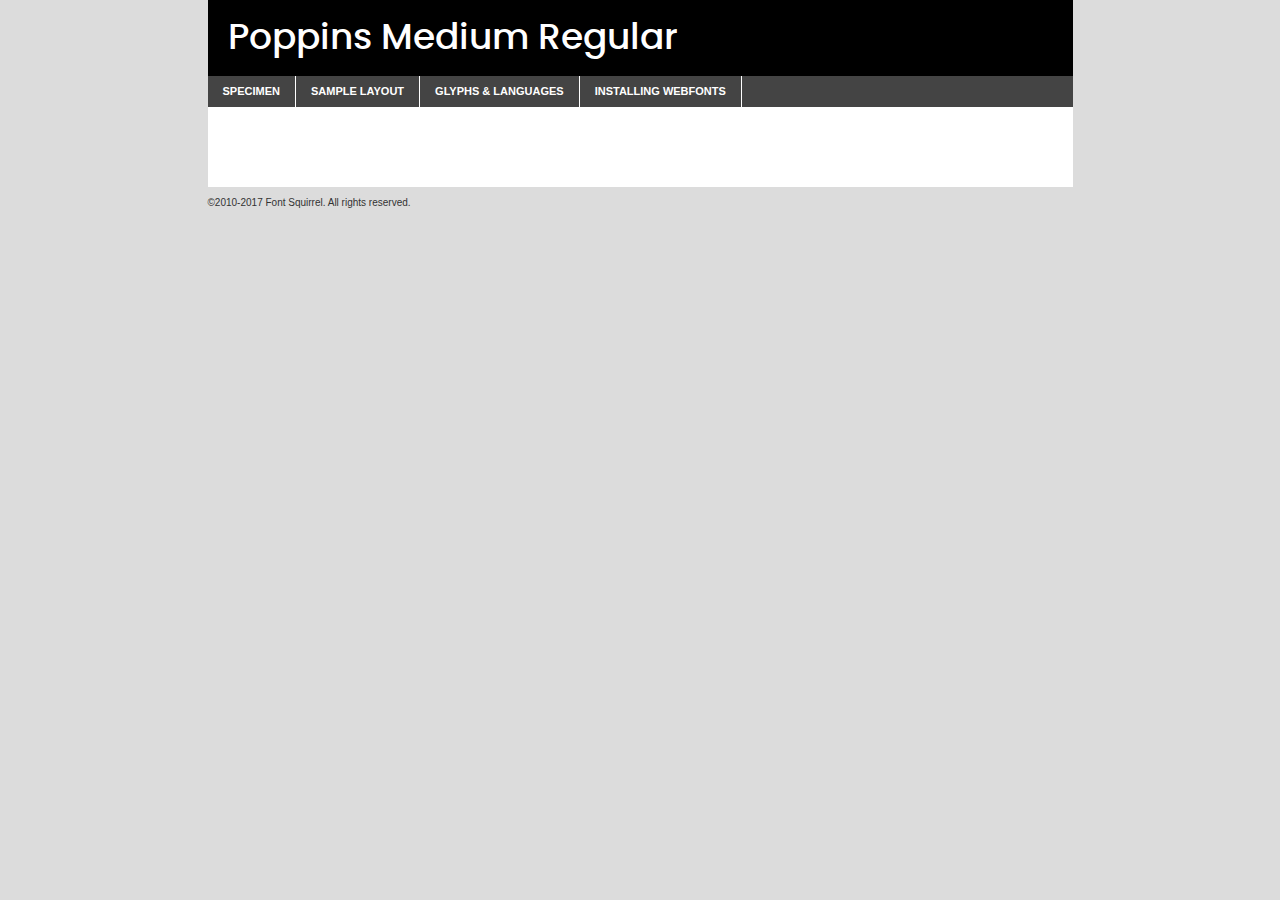
<file: components/fonts/poppins-medium-demo.html>
<!DOCTYPE html PUBLIC "-//W3C//DTD XHTML 1.0 Transitional//EN"
	"http://www.w3.org/TR/xhtml1/DTD/xhtml1-transitional.dtd">

<html xmlns="http://www.w3.org/1999/xhtml" xml:lang="en" lang="en">
<head>
	<meta http-equiv="Content-Type" content="text/html; charset=utf-8" />
	<script src="http://ajax.googleapis.com/ajax/libs/jquery/1.7.2/jquery.min.js" type="text/javascript" charset="utf-8"></script>
	<script type="text/javascript">
	(function($){$.fn.easyTabs=function(option){var param=jQuery.extend({fadeSpeed:"fast",defaultContent:1,activeClass:'active'},option);$(this).each(function(){var thisId="#"+this.id;if(param.defaultContent==''){param.defaultContent=1;}
	if(typeof param.defaultContent=="number")
	{var defaultTab=$(thisId+" .tabs li:eq("+(param.defaultContent-1)+") a").attr('href').substr(1);}else{var defaultTab=param.defaultContent;}
	$(thisId+" .tabs li a").each(function(){var tabToHide=$(this).attr('href').substr(1);$("#"+tabToHide).addClass('easytabs-tab-content');});hideAll();changeContent(defaultTab);function hideAll(){$(thisId+" .easytabs-tab-content").hide();}
	function changeContent(tabId){hideAll();$(thisId+" .tabs li").removeClass(param.activeClass);$(thisId+" .tabs li a[href=#"+tabId+"]").closest('li').addClass(param.activeClass);if(param.fadeSpeed!="none")
	{$(thisId+" #"+tabId).fadeIn(param.fadeSpeed);}else{$(thisId+" #"+tabId).show();}}
	$(thisId+" .tabs li").click(function(){var tabId=$(this).find('a').attr('href').substr(1);changeContent(tabId);return false;});});}})(jQuery);
	</script>
	<link rel="stylesheet" href="specimen_files/specimen_stylesheet.css" type="text/css" charset="utf-8" />
	<link rel="stylesheet" href="stylesheet.css" type="text/css" charset="utf-8" />

	<style type="text/css">
					body{
				font-family: 'poppinsmedium';
							}
		</style>

	<title>Poppins Medium Regular Specimen</title>
	
	
	<script type="text/javascript" charset="utf-8">
		$(document).ready(function() {
			$('#container').easyTabs({defaultContent:1});
		});
	</script>
</head>

<body>
<div id="container">
	<div id="header">
		Poppins Medium Regular	</div>
	<ul class="tabs">
		<li><a href="#specimen">Specimen</a></li>
		<li><a href="#layout">Sample Layout</a></li>
				<li><a href="#glyphs">Glyphs &amp; Languages</a></li>
		<li><a href="#installing">Installing Webfonts</a></li>
		
	</ul>
	
	<div id="main_content">

		
			<div id="specimen">
		
				<div class="section">
					<div class="grid12 firstcol">
						<div class="huge">AaBb</div>
					</div>
				</div>
		
				<div class="section">
					<div class="glyph_range">A&#x200B;B&#x200b;C&#x200b;D&#x200b;E&#x200b;F&#x200b;G&#x200b;H&#x200b;I&#x200b;J&#x200b;K&#x200b;L&#x200b;M&#x200b;N&#x200b;O&#x200b;P&#x200b;Q&#x200b;R&#x200b;S&#x200b;T&#x200b;U&#x200b;V&#x200b;W&#x200b;X&#x200b;Y&#x200b;Z&#x200b;a&#x200b;b&#x200b;c&#x200b;d&#x200b;e&#x200b;f&#x200b;g&#x200b;h&#x200b;i&#x200b;j&#x200b;k&#x200b;l&#x200b;m&#x200b;n&#x200b;o&#x200b;p&#x200b;q&#x200b;r&#x200b;s&#x200b;t&#x200b;u&#x200b;v&#x200b;w&#x200b;x&#x200b;y&#x200b;z&#x200b;1&#x200b;2&#x200b;3&#x200b;4&#x200b;5&#x200b;6&#x200b;7&#x200b;8&#x200b;9&#x200b;0&#x200b;&amp;&#x200b;.&#x200b;,&#x200b;?&#x200b;!&#x200b;&#64;&#x200b;(&#x200b;)&#x200b;#&#x200b;$&#x200b;%&#x200b;*&#x200b;+&#x200b;-&#x200b;=&#x200b;:&#x200b;;</div>
				</div>
				<div class="section">
					<div class="grid12 firstcol">
						<table class="sample_table">
							<tr><td>10</td><td class="size10">abcdefghijklmnopqrstuvwxyzABCDEFGHIJKLMNOPQRSTUVWXYZ0123456789abcdefghijklmnopqrstuvwxyzABCDEFGHIJKLMNOPQRSTUVWXYZ0123456789abcdefghijklmnopqrstuvwxyzABCDEFGHIJKLMNOPQRSTUVWXYZ</td></tr>
							<tr><td>11</td><td class="size11">abcdefghijklmnopqrstuvwxyzABCDEFGHIJKLMNOPQRSTUVWXYZ0123456789abcdefghijklmnopqrstuvwxyzABCDEFGHIJKLMNOPQRSTUVWXYZ0123456789abcdefghijklmnopqrstuvwxyzABCDEFGHIJKLMNOPQRSTUVWXYZ</td></tr>
							<tr><td>12</td><td class="size12">abcdefghijklmnopqrstuvwxyzABCDEFGHIJKLMNOPQRSTUVWXYZ0123456789abcdefghijklmnopqrstuvwxyzABCDEFGHIJKLMNOPQRSTUVWXYZ0123456789abcdefghijklmnopqrstuvwxyzABCDEFGHIJKLMNOPQRSTUVWXYZ</td></tr>
							<tr><td>13</td><td class="size13">abcdefghijklmnopqrstuvwxyzABCDEFGHIJKLMNOPQRSTUVWXYZ0123456789abcdefghijklmnopqrstuvwxyzABCDEFGHIJKLMNOPQRSTUVWXYZ0123456789abcdefghijklmnopqrstuvwxyzABCDEFGHIJKLMNOPQRSTUVWXYZ</td></tr>
							<tr><td>14</td><td class="size14">abcdefghijklmnopqrstuvwxyzABCDEFGHIJKLMNOPQRSTUVWXYZ0123456789abcdefghijklmnopqrstuvwxyzABCDEFGHIJKLMNOPQRSTUVWXYZ0123456789abcdefghijklmnopqrstuvwxyzABCDEFGHIJKLMNOPQRSTUVWXYZ</td></tr>
							<tr><td>16</td><td class="size16">abcdefghijklmnopqrstuvwxyzABCDEFGHIJKLMNOPQRSTUVWXYZ0123456789abcdefghijklmnopqrstuvwxyzABCDEFGHIJKLMNOPQRSTUVWXYZ</td></tr>
							<tr><td>18</td><td class="size18">abcdefghijklmnopqrstuvwxyzABCDEFGHIJKLMNOPQRSTUVWXYZ0123456789abcdefghijklmnopqrstuvwxyzABCDEFGHIJKLMNOPQRSTUVWXYZ</td></tr>
							<tr><td>20</td><td class="size20">abcdefghijklmnopqrstuvwxyzABCDEFGHIJKLMNOPQRSTUVWXYZ0123456789abcdefghijklmnopqrstuvwxyzABCDEFGHIJKLMNOPQRSTUVWXYZ</td></tr>
							<tr><td>24</td><td class="size24">abcdefghijklmnopqrstuvwxyzABCDEFGHIJKLMNOPQRSTUVWXYZ0123456789abcdefghijklmnopqrstuvwxyzABCDEFGHIJKLMNOPQRSTUVWXYZ</td></tr>
							<tr><td>30</td><td class="size30">abcdefghijklmnopqrstuvwxyzABCDEFGHIJKLMNOPQRSTUVWXYZ0123456789abcdefghijklmnopqrstuvwxyzABCDEFGHIJKLMNOPQRSTUVWXYZ</td></tr>
							<tr><td>36</td><td class="size36">abcdefghijklmnopqrstuvwxyzABCDEFGHIJKLMNOPQRSTUVWXYZ0123456789abcdefghijklmnopqrstuvwxyzABCDEFGHIJKLMNOPQRSTUVWXYZ</td></tr>
							<tr><td>48</td><td class="size48">abcdefghijklmnopqrstuvwxyzABCDEFGHIJKLMNOPQRSTUVWXYZ0123456789abcdefghijklmnopqrstuvwxyzABCDEFGHIJKLMNOPQRSTUVWXYZ</td></tr>
							<tr><td>60</td><td class="size60">abcdefghijklmnopqrstuvwxyzABCDEFGHIJKLMNOPQRSTUVWXYZ0123456789abcdefghijklmnopqrstuvwxyzABCDEFGHIJKLMNOPQRSTUVWXYZ</td></tr>
							<tr><td>72</td><td class="size72">abcdefghijklmnopqrstuvwxyzABCDEFGHIJKLMNOPQRSTUVWXYZ0123456789abcdefghijklmnopqrstuvwxyzABCDEFGHIJKLMNOPQRSTUVWXYZ</td></tr>
							<tr><td>90</td><td class="size90">abcdefghijklmnopqrstuvwxyzABCDEFGHIJKLMNOPQRSTUVWXYZ0123456789abcdefghijklmnopqrstuvwxyzABCDEFGHIJKLMNOPQRSTUVWXYZ</td></tr>
						</table>
				
					</div>
			
				</div>
		
		
		
								<div class="section" id="bodycomparison">


										<div id="xheight">
				<div class="fontbody">&#x25FC;&#x25FC;&#x25FC;&#x25FC;&#x25FC;&#x25FC;&#x25FC;&#x25FC;&#x25FC;&#x25FC;&#x25FC;&#x25FC;&#x25FC;&#x25FC;&#x25FC;&#x25FC;&#x25FC;&#x25FC;&#x25FC;&#x25FC;&#x25FC;&#x25FC;&#x25FC;&#x25FC;&#x25FC;&#x25FC;&#x25FC;&#x25FC;&#x25FC;&#x25FC;&#x25FC;&#x25FC;&#x25FC;&#x25FC;&#x25FC;&#x25FC;&#x25FC;&#x25FC;&#x25FC;&#x25FC;&#x25FC;&#x25FC;&#x25FC;&#x25FC;&#x25FC;&#x25FC;&#x25FC;&#x25FC;&#x25FC;&#x25FC;&#x25FC;&#x25FC;&#x25FC;&#x25FC;&#x25FC;&#x25FC;&#x25FC;&#x25FC;&#x25FC;&#x25FC;&#x25FC;&#x25FC;&#x25FC;&#x25FC;&#x25FC;&#x25FC;&#x25FC;&#x25FC;&#x25FC;&#x25FC;&#x25FC;&#x25FC;&#x25FC;&#x25FC;&#x25FC;&#x25FC;&#x25FC;&#x25FC;&#x25FC;&#x25FC;&#x25FC;&#x25FC;&#x25FC;&#x25FC;&#x25FC;&#x25FC;&#x25FC;&#x25FC;&#x25FC;&#x25FC;&#x25FC;&#x25FC;&#x25FC;&#x25FC;&#x25FC;&#x25FC;&#x25FC;&#x25FC;&#x25FC;body</div><div class="arialbody">body</div><div class="verdanabody">body</div><div class="georgiabody">body</div></div>
										<div class="fontbody" style="z-index:1">
											body<span>Poppins Medium Regular</span>
										</div>
										<div class="arialbody" style="z-index:1">
											body<span>Arial</span>
										</div>
										<div class="verdanabody" style="z-index:1">
											body<span>Verdana</span>
										</div>
										<div class="georgiabody" style="z-index:1">
											body<span>Georgia</span>
										</div>



								</div>
		
		
				<div class="section psample psample_row1" id="">
					
					<div class="grid2 firstcol">
						<p class="size10"><span>10.</span>Aenean lacinia bibendum nulla sed consectetur. Fusce dapibus, tellus ac cursus commodo, tortor mauris condimentum nibh, ut fermentum massa justo sit amet risus. Nullam id dolor id nibh ultricies vehicula ut id elit. Cum sociis natoque penatibus et magnis dis parturient montes, nascetur ridiculus mus. Nulla vitae elit libero, a pharetra augue.</p>
			
					</div>
					<div class="grid3">
						<p class="size11"><span>11.</span>Aenean lacinia bibendum nulla sed consectetur. Fusce dapibus, tellus ac cursus commodo, tortor mauris condimentum nibh, ut fermentum massa justo sit amet risus. Nullam id dolor id nibh ultricies vehicula ut id elit. Cum sociis natoque penatibus et magnis dis parturient montes, nascetur ridiculus mus. Nulla vitae elit libero, a pharetra augue.</p>
			
					</div>
					<div class="grid3">
						<p class="size12"><span>12.</span>Aenean lacinia bibendum nulla sed consectetur. Fusce dapibus, tellus ac cursus commodo, tortor mauris condimentum nibh, ut fermentum massa justo sit amet risus. Nullam id dolor id nibh ultricies vehicula ut id elit. Cum sociis natoque penatibus et magnis dis parturient montes, nascetur ridiculus mus. Nulla vitae elit libero, a pharetra augue.</p>
			
					</div>
					<div class="grid4">
						<p class="size13"><span>13.</span>Aenean lacinia bibendum nulla sed consectetur. Fusce dapibus, tellus ac cursus commodo, tortor mauris condimentum nibh, ut fermentum massa justo sit amet risus. Nullam id dolor id nibh ultricies vehicula ut id elit. Cum sociis natoque penatibus et magnis dis parturient montes, nascetur ridiculus mus. Nulla vitae elit libero, a pharetra augue.</p>
			
					</div>
					<div class="white_blend"></div>
					
				</div>
				<div class="section psample psample_row2" id="">
					<div class="grid3 firstcol">
						<p class="size14"><span>14.</span>Aenean lacinia bibendum nulla sed consectetur. Fusce dapibus, tellus ac cursus commodo, tortor mauris condimentum nibh, ut fermentum massa justo sit amet risus. Nullam id dolor id nibh ultricies vehicula ut id elit. Cum sociis natoque penatibus et magnis dis parturient montes, nascetur ridiculus mus. Nulla vitae elit libero, a pharetra augue.</p>
			
					</div>
					<div class="grid4">
						<p class="size16"><span>16.</span>Aenean lacinia bibendum nulla sed consectetur. Fusce dapibus, tellus ac cursus commodo, tortor mauris condimentum nibh, ut fermentum massa justo sit amet risus. Nullam id dolor id nibh ultricies vehicula ut id elit. Cum sociis natoque penatibus et magnis dis parturient montes, nascetur ridiculus mus. Nulla vitae elit libero, a pharetra augue.</p>
			
					</div>
					<div class="grid5">
						<p class="size18"><span>18.</span>Aenean lacinia bibendum nulla sed consectetur. Fusce dapibus, tellus ac cursus commodo, tortor mauris condimentum nibh, ut fermentum massa justo sit amet risus. Nullam id dolor id nibh ultricies vehicula ut id elit. Cum sociis natoque penatibus et magnis dis parturient montes, nascetur ridiculus mus. Nulla vitae elit libero, a pharetra augue.</p>
			
					</div>

					<div class="white_blend"></div>

				</div>
				
				<div class="section psample psample_row3" id="">
					<div class="grid5 firstcol">
						<p class="size20"><span>20.</span>Aenean lacinia bibendum nulla sed consectetur. Fusce dapibus, tellus ac cursus commodo, tortor mauris condimentum nibh, ut fermentum massa justo sit amet risus. Nullam id dolor id nibh ultricies vehicula ut id elit. Cum sociis natoque penatibus et magnis dis parturient montes, nascetur ridiculus mus. Nulla vitae elit libero, a pharetra augue.</p>
					</div>
					<div class="grid7">
						<p class="size24"><span>24.</span>Aenean lacinia bibendum nulla sed consectetur. Fusce dapibus, tellus ac cursus commodo, tortor mauris condimentum nibh, ut fermentum massa justo sit amet risus. Nullam id dolor id nibh ultricies vehicula ut id elit. Cum sociis natoque penatibus et magnis dis parturient montes, nascetur ridiculus mus. Nulla vitae elit libero, a pharetra augue.</p>
					</div>
					
					<div class="white_blend"></div>
					
				</div>
				
				<div class="section psample psample_row4" id="">
					<div class="grid12 firstcol">
						<p class="size30"><span>30.</span>Aenean lacinia bibendum nulla sed consectetur. Fusce dapibus, tellus ac cursus commodo, tortor mauris condimentum nibh, ut fermentum massa justo sit amet risus. Nullam id dolor id nibh ultricies vehicula ut id elit. Cum sociis natoque penatibus et magnis dis parturient montes, nascetur ridiculus mus. Nulla vitae elit libero, a pharetra augue.</p>
					</div>
					<div class="white_blend"></div>
					
				</div>
				
				
				
				<div class="section psample psample_row1 fullreverse">
					<div class="grid2 firstcol">
						<p class="size10"><span>10.</span>Aenean lacinia bibendum nulla sed consectetur. Fusce dapibus, tellus ac cursus commodo, tortor mauris condimentum nibh, ut fermentum massa justo sit amet risus. Nullam id dolor id nibh ultricies vehicula ut id elit. Cum sociis natoque penatibus et magnis dis parturient montes, nascetur ridiculus mus. Nulla vitae elit libero, a pharetra augue.</p>
			
					</div>
					<div class="grid3">
						<p class="size11"><span>11.</span>Aenean lacinia bibendum nulla sed consectetur. Fusce dapibus, tellus ac cursus commodo, tortor mauris condimentum nibh, ut fermentum massa justo sit amet risus. Nullam id dolor id nibh ultricies vehicula ut id elit. Cum sociis natoque penatibus et magnis dis parturient montes, nascetur ridiculus mus. Nulla vitae elit libero, a pharetra augue.</p>
			
					</div>
					<div class="grid3">
						<p class="size12"><span>12.</span>Aenean lacinia bibendum nulla sed consectetur. Fusce dapibus, tellus ac cursus commodo, tortor mauris condimentum nibh, ut fermentum massa justo sit amet risus. Nullam id dolor id nibh ultricies vehicula ut id elit. Cum sociis natoque penatibus et magnis dis parturient montes, nascetur ridiculus mus. Nulla vitae elit libero, a pharetra augue.</p>
			
					</div>
					<div class="grid4">
						<p class="size13"><span>13.</span>Aenean lacinia bibendum nulla sed consectetur. Fusce dapibus, tellus ac cursus commodo, tortor mauris condimentum nibh, ut fermentum massa justo sit amet risus. Nullam id dolor id nibh ultricies vehicula ut id elit. Cum sociis natoque penatibus et magnis dis parturient montes, nascetur ridiculus mus. Nulla vitae elit libero, a pharetra augue.</p>
			
					</div>
					<div class="black_blend"></div>
					
				</div>
				
				<div class="section psample psample_row2 fullreverse">
					<div class="grid3 firstcol">
						<p class="size14"><span>14.</span>Aenean lacinia bibendum nulla sed consectetur. Fusce dapibus, tellus ac cursus commodo, tortor mauris condimentum nibh, ut fermentum massa justo sit amet risus. Nullam id dolor id nibh ultricies vehicula ut id elit. Cum sociis natoque penatibus et magnis dis parturient montes, nascetur ridiculus mus. Nulla vitae elit libero, a pharetra augue.</p>
			
					</div>
					<div class="grid4">
						<p class="size16"><span>16.</span>Aenean lacinia bibendum nulla sed consectetur. Fusce dapibus, tellus ac cursus commodo, tortor mauris condimentum nibh, ut fermentum massa justo sit amet risus. Nullam id dolor id nibh ultricies vehicula ut id elit. Cum sociis natoque penatibus et magnis dis parturient montes, nascetur ridiculus mus. Nulla vitae elit libero, a pharetra augue.</p>
			
					</div>
					<div class="grid5">
						<p class="size18"><span>18.</span>Aenean lacinia bibendum nulla sed consectetur. Fusce dapibus, tellus ac cursus commodo, tortor mauris condimentum nibh, ut fermentum massa justo sit amet risus. Nullam id dolor id nibh ultricies vehicula ut id elit. Cum sociis natoque penatibus et magnis dis parturient montes, nascetur ridiculus mus. Nulla vitae elit libero, a pharetra augue.</p>
			
					</div>
					<div class="black_blend"></div>

				</div>
				
				<div class="section psample fullreverse psample_row3" id="">
					<div class="grid5 firstcol">
						<p class="size20"><span>20.</span>Aenean lacinia bibendum nulla sed consectetur. Fusce dapibus, tellus ac cursus commodo, tortor mauris condimentum nibh, ut fermentum massa justo sit amet risus. Nullam id dolor id nibh ultricies vehicula ut id elit. Cum sociis natoque penatibus et magnis dis parturient montes, nascetur ridiculus mus. Nulla vitae elit libero, a pharetra augue.</p>
					</div>
					<div class="grid7">
						<p class="size24"><span>24.</span>Aenean lacinia bibendum nulla sed consectetur. Fusce dapibus, tellus ac cursus commodo, tortor mauris condimentum nibh, ut fermentum massa justo sit amet risus. Nullam id dolor id nibh ultricies vehicula ut id elit. Cum sociis natoque penatibus et magnis dis parturient montes, nascetur ridiculus mus. Nulla vitae elit libero, a pharetra augue.</p>
					</div>
					
					<div class="black_blend"></div>
					
				</div>
				
				<div class="section psample fullreverse psample_row4" id="" style="border-bottom: 20px #000 solid;">
					<div class="grid12 firstcol">
						<p class="size30"><span>30.</span>Aenean lacinia bibendum nulla sed consectetur. Fusce dapibus, tellus ac cursus commodo, tortor mauris condimentum nibh, ut fermentum massa justo sit amet risus. Nullam id dolor id nibh ultricies vehicula ut id elit. Cum sociis natoque penatibus et magnis dis parturient montes, nascetur ridiculus mus. Nulla vitae elit libero, a pharetra augue.</p>
					</div>
					<div class="black_blend"></div>
					
				</div>
				
				
				
				
			</div>
			
			<div id="layout">
				
				<div class="section">
					
					<div class="grid12 firstcol">
						<h1>Lorem Ipsum Dolor</h1>
						<h2>Etiam porta sem malesuada magna mollis euismod</h2>
						
						<p class="byline">By <a href="#link">Aenean Lacinia</a></p>
					</div>
				</div>
				<div class="section">
					<div class="grid8 firstcol">
						<p class="large">Donec sed odio dui. Morbi leo risus, porta ac consectetur ac, vestibulum at eros. Fusce dapibus, tellus ac cursus commodo, tortor mauris condimentum nibh, ut fermentum massa justo sit amet risus. </p>

						
						<h3>Pellentesque ornare sem</h3>

						<p>Maecenas sed diam eget risus varius blandit sit amet non magna. Maecenas faucibus mollis interdum. Donec ullamcorper nulla non metus auctor fringilla. Nullam id dolor id nibh ultricies vehicula ut id elit. Nullam id dolor id nibh ultricies vehicula ut id elit. </p>

						<p>Aenean eu leo quam. Pellentesque ornare sem lacinia quam venenatis vestibulum. Lorem ipsum dolor sit amet, consectetur adipiscing elit. Cum sociis natoque penatibus et magnis dis parturient montes, nascetur ridiculus mus. </p>

						<p>Nulla vitae elit libero, a pharetra augue. Praesent commodo cursus magna, vel scelerisque nisl consectetur et. Aenean lacinia bibendum nulla sed consectetur. </p>

						<p>Nullam quis risus eget urna mollis ornare vel eu leo. Nullam quis risus eget urna mollis ornare vel eu leo. Maecenas sed diam eget risus varius blandit sit amet non magna. Donec ullamcorper nulla non metus auctor fringilla. </p>

						<h3>Cras mattis consectetur</h3>

						<p>Aenean eu leo quam. Pellentesque ornare sem lacinia quam venenatis vestibulum. Aenean lacinia bibendum nulla sed consectetur. Integer posuere erat a ante venenatis dapibus posuere velit aliquet. Cras mattis consectetur purus sit amet fermentum. </p>

						<p>Nullam id dolor id nibh ultricies vehicula ut id elit. Nullam quis risus eget urna mollis ornare vel eu leo. Cras mattis consectetur purus sit amet fermentum.</p>
					</div>
					
					<div class="grid4 sidebar">
						
						<div class="box reverse">
							<p class="last">Nullam quis risus eget urna mollis ornare vel eu leo. Donec ullamcorper nulla non metus auctor fringilla. Cras mattis consectetur purus sit amet fermentum. Sed posuere consectetur est at lobortis. Lorem ipsum dolor sit amet, consectetur adipiscing elit. </p>
						</div>
						
						<p class="caption">Maecenas sed diam eget risus varius.</p>

						<p>Vestibulum id ligula porta felis euismod semper. Integer posuere erat a ante venenatis dapibus posuere velit aliquet. Vestibulum id ligula porta felis euismod semper. Sed posuere consectetur est at lobortis. Maecenas sed diam eget risus varius blandit sit amet non magna. Fusce dapibus, tellus ac cursus commodo, tortor mauris condimentum nibh, ut fermentum massa justo sit amet risus. </p>

					

						<p>Duis mollis, est non commodo luctus, nisi erat porttitor ligula, eget lacinia odio sem nec elit. Aenean lacinia bibendum nulla sed consectetur. Vivamus sagittis lacus vel augue laoreet rutrum faucibus dolor auctor. Aenean lacinia bibendum nulla sed consectetur. Nullam quis risus eget urna mollis ornare vel eu leo. </p>

						<p>Praesent commodo cursus magna, vel scelerisque nisl consectetur et. Donec ullamcorper nulla non metus auctor fringilla. Maecenas faucibus mollis interdum. Fusce dapibus, tellus ac cursus commodo, tortor mauris condimentum nibh, ut fermentum massa justo sit amet risus. </p>

					</div>
				</div>
				
			</div>


			



		<div id="glyphs">
			<div class="section">
				<div class="grid12 firstcol">
			
				<h1>Language Support</h1>
				<p>The subset of Poppins Medium Regular in this kit supports the following languages:<br />
			
					Albanian, Basque, Breton, Chamorro, Danish, Dutch, English, Faroese, Finnish, French, Frisian, Galician, German, Icelandic, Italian, Malagasy, Norwegian, Portuguese, Spanish, Alsatian, Aragonese, Arapaho, Arrernte, Asturian, Aymara, Bislama, Cebuano, Corsican, Fijian, French_creole, Genoese, Gilbertese, Greenlandic, Haitian_creole, Hiligaynon, Hmong, Hopi, Ibanag, Iloko_ilokano, Indonesian, Interglossa_glosa, Interlingua, Irish_gaelic, Jerriais, Lojban, Lombard, Luxembourgeois, Manx, Mohawk, Norfolk_pitcairnese, Occitan, Oromo, Pangasinan, Papiamento, Piedmontese, Potawatomi, Rhaeto-romance, Romansh, Rotokas, Sami_lule, Samoan, Sardinian, Scots_gaelic, Seychelles_creole, Shona, Sicilian, Somali, Southern_ndebele, Swahili, Swati_swazi, Tagalog_filipino_pilipino, Tetum, Tok_pisin, Uyghur_latinized, Volapuk, Walloon, Warlpiri, Xhosa, Yapese, Zulu, Latinbasic, Ubasic, Demo				</p>
				<h1>Glyph Chart</h1>
				<p>The subset of Poppins Medium Regular in this kit includes all the glyphs listed below. Unicode entities are included above each glyph to help you insert individual characters into your layout.</p>
				<div id="glyph_chart">
			
																														 <div><p>&amp;#13;</p>&#13;</div>
																				 <div><p>&amp;#32;</p>&#32;</div>
																				 <div><p>&amp;#33;</p>&#33;</div>
																				 <div><p>&amp;#34;</p>&#34;</div>
																				 <div><p>&amp;#35;</p>&#35;</div>
																				 <div><p>&amp;#36;</p>&#36;</div>
																				 <div><p>&amp;#37;</p>&#37;</div>
																				 <div><p>&amp;#38;</p>&#38;</div>
																				 <div><p>&amp;#39;</p>&#39;</div>
																				 <div><p>&amp;#40;</p>&#40;</div>
																				 <div><p>&amp;#41;</p>&#41;</div>
																				 <div><p>&amp;#42;</p>&#42;</div>
																				 <div><p>&amp;#43;</p>&#43;</div>
																				 <div><p>&amp;#44;</p>&#44;</div>
																				 <div><p>&amp;#45;</p>&#45;</div>
																				 <div><p>&amp;#46;</p>&#46;</div>
																				 <div><p>&amp;#47;</p>&#47;</div>
																				 <div><p>&amp;#48;</p>&#48;</div>
																				 <div><p>&amp;#49;</p>&#49;</div>
																				 <div><p>&amp;#50;</p>&#50;</div>
																				 <div><p>&amp;#51;</p>&#51;</div>
																				 <div><p>&amp;#52;</p>&#52;</div>
																				 <div><p>&amp;#53;</p>&#53;</div>
																				 <div><p>&amp;#54;</p>&#54;</div>
																				 <div><p>&amp;#55;</p>&#55;</div>
																				 <div><p>&amp;#56;</p>&#56;</div>
																				 <div><p>&amp;#57;</p>&#57;</div>
																				 <div><p>&amp;#58;</p>&#58;</div>
																				 <div><p>&amp;#59;</p>&#59;</div>
																				 <div><p>&amp;#60;</p>&#60;</div>
																				 <div><p>&amp;#61;</p>&#61;</div>
																				 <div><p>&amp;#62;</p>&#62;</div>
																				 <div><p>&amp;#63;</p>&#63;</div>
																				 <div><p>&amp;#64;</p>&#64;</div>
																				 <div><p>&amp;#65;</p>&#65;</div>
																				 <div><p>&amp;#66;</p>&#66;</div>
																				 <div><p>&amp;#67;</p>&#67;</div>
																				 <div><p>&amp;#68;</p>&#68;</div>
																				 <div><p>&amp;#69;</p>&#69;</div>
																				 <div><p>&amp;#70;</p>&#70;</div>
																				 <div><p>&amp;#71;</p>&#71;</div>
																				 <div><p>&amp;#72;</p>&#72;</div>
																				 <div><p>&amp;#73;</p>&#73;</div>
																				 <div><p>&amp;#74;</p>&#74;</div>
																				 <div><p>&amp;#75;</p>&#75;</div>
																				 <div><p>&amp;#76;</p>&#76;</div>
																				 <div><p>&amp;#77;</p>&#77;</div>
																				 <div><p>&amp;#78;</p>&#78;</div>
																				 <div><p>&amp;#79;</p>&#79;</div>
																				 <div><p>&amp;#80;</p>&#80;</div>
																				 <div><p>&amp;#81;</p>&#81;</div>
																				 <div><p>&amp;#82;</p>&#82;</div>
																				 <div><p>&amp;#83;</p>&#83;</div>
																				 <div><p>&amp;#84;</p>&#84;</div>
																				 <div><p>&amp;#85;</p>&#85;</div>
																				 <div><p>&amp;#86;</p>&#86;</div>
																				 <div><p>&amp;#87;</p>&#87;</div>
																				 <div><p>&amp;#88;</p>&#88;</div>
																				 <div><p>&amp;#89;</p>&#89;</div>
																				 <div><p>&amp;#90;</p>&#90;</div>
																				 <div><p>&amp;#91;</p>&#91;</div>
																				 <div><p>&amp;#92;</p>&#92;</div>
																				 <div><p>&amp;#93;</p>&#93;</div>
																				 <div><p>&amp;#94;</p>&#94;</div>
																				 <div><p>&amp;#95;</p>&#95;</div>
																				 <div><p>&amp;#96;</p>&#96;</div>
																				 <div><p>&amp;#97;</p>&#97;</div>
																				 <div><p>&amp;#98;</p>&#98;</div>
																				 <div><p>&amp;#99;</p>&#99;</div>
																				 <div><p>&amp;#100;</p>&#100;</div>
																				 <div><p>&amp;#101;</p>&#101;</div>
																				 <div><p>&amp;#102;</p>&#102;</div>
																				 <div><p>&amp;#103;</p>&#103;</div>
																				 <div><p>&amp;#104;</p>&#104;</div>
																				 <div><p>&amp;#105;</p>&#105;</div>
																				 <div><p>&amp;#106;</p>&#106;</div>
																				 <div><p>&amp;#107;</p>&#107;</div>
																				 <div><p>&amp;#108;</p>&#108;</div>
																				 <div><p>&amp;#109;</p>&#109;</div>
																				 <div><p>&amp;#110;</p>&#110;</div>
																				 <div><p>&amp;#111;</p>&#111;</div>
																				 <div><p>&amp;#112;</p>&#112;</div>
																				 <div><p>&amp;#113;</p>&#113;</div>
																				 <div><p>&amp;#114;</p>&#114;</div>
																				 <div><p>&amp;#115;</p>&#115;</div>
																				 <div><p>&amp;#116;</p>&#116;</div>
																				 <div><p>&amp;#117;</p>&#117;</div>
																				 <div><p>&amp;#118;</p>&#118;</div>
																				 <div><p>&amp;#119;</p>&#119;</div>
																				 <div><p>&amp;#120;</p>&#120;</div>
																				 <div><p>&amp;#121;</p>&#121;</div>
																				 <div><p>&amp;#122;</p>&#122;</div>
																				 <div><p>&amp;#123;</p>&#123;</div>
																				 <div><p>&amp;#124;</p>&#124;</div>
																				 <div><p>&amp;#125;</p>&#125;</div>
																				 <div><p>&amp;#126;</p>&#126;</div>
																				 <div><p>&amp;#160;</p>&#160;</div>
																				 <div><p>&amp;#161;</p>&#161;</div>
																				 <div><p>&amp;#162;</p>&#162;</div>
																				 <div><p>&amp;#163;</p>&#163;</div>
																				 <div><p>&amp;#164;</p>&#164;</div>
																				 <div><p>&amp;#165;</p>&#165;</div>
																				 <div><p>&amp;#166;</p>&#166;</div>
																				 <div><p>&amp;#167;</p>&#167;</div>
																				 <div><p>&amp;#168;</p>&#168;</div>
																				 <div><p>&amp;#169;</p>&#169;</div>
																				 <div><p>&amp;#170;</p>&#170;</div>
																				 <div><p>&amp;#171;</p>&#171;</div>
																				 <div><p>&amp;#172;</p>&#172;</div>
																				 <div><p>&amp;#173;</p>&#173;</div>
																				 <div><p>&amp;#174;</p>&#174;</div>
																				 <div><p>&amp;#175;</p>&#175;</div>
																				 <div><p>&amp;#176;</p>&#176;</div>
																				 <div><p>&amp;#177;</p>&#177;</div>
																				 <div><p>&amp;#178;</p>&#178;</div>
																				 <div><p>&amp;#179;</p>&#179;</div>
																				 <div><p>&amp;#180;</p>&#180;</div>
																				 <div><p>&amp;#181;</p>&#181;</div>
																				 <div><p>&amp;#182;</p>&#182;</div>
																				 <div><p>&amp;#183;</p>&#183;</div>
																				 <div><p>&amp;#184;</p>&#184;</div>
																				 <div><p>&amp;#185;</p>&#185;</div>
																				 <div><p>&amp;#186;</p>&#186;</div>
																				 <div><p>&amp;#187;</p>&#187;</div>
																				 <div><p>&amp;#188;</p>&#188;</div>
																				 <div><p>&amp;#189;</p>&#189;</div>
																				 <div><p>&amp;#190;</p>&#190;</div>
																				 <div><p>&amp;#191;</p>&#191;</div>
																				 <div><p>&amp;#192;</p>&#192;</div>
																				 <div><p>&amp;#193;</p>&#193;</div>
																				 <div><p>&amp;#194;</p>&#194;</div>
																				 <div><p>&amp;#195;</p>&#195;</div>
																				 <div><p>&amp;#196;</p>&#196;</div>
																				 <div><p>&amp;#197;</p>&#197;</div>
																				 <div><p>&amp;#198;</p>&#198;</div>
																				 <div><p>&amp;#199;</p>&#199;</div>
																				 <div><p>&amp;#200;</p>&#200;</div>
																				 <div><p>&amp;#201;</p>&#201;</div>
																				 <div><p>&amp;#202;</p>&#202;</div>
																				 <div><p>&amp;#203;</p>&#203;</div>
																				 <div><p>&amp;#204;</p>&#204;</div>
																				 <div><p>&amp;#205;</p>&#205;</div>
																				 <div><p>&amp;#206;</p>&#206;</div>
																				 <div><p>&amp;#207;</p>&#207;</div>
																				 <div><p>&amp;#208;</p>&#208;</div>
																				 <div><p>&amp;#209;</p>&#209;</div>
																				 <div><p>&amp;#210;</p>&#210;</div>
																				 <div><p>&amp;#211;</p>&#211;</div>
																				 <div><p>&amp;#212;</p>&#212;</div>
																				 <div><p>&amp;#213;</p>&#213;</div>
																				 <div><p>&amp;#214;</p>&#214;</div>
																				 <div><p>&amp;#215;</p>&#215;</div>
																				 <div><p>&amp;#216;</p>&#216;</div>
																				 <div><p>&amp;#217;</p>&#217;</div>
																				 <div><p>&amp;#218;</p>&#218;</div>
																				 <div><p>&amp;#219;</p>&#219;</div>
																				 <div><p>&amp;#220;</p>&#220;</div>
																				 <div><p>&amp;#221;</p>&#221;</div>
																				 <div><p>&amp;#222;</p>&#222;</div>
																				 <div><p>&amp;#223;</p>&#223;</div>
																				 <div><p>&amp;#224;</p>&#224;</div>
																				 <div><p>&amp;#225;</p>&#225;</div>
																				 <div><p>&amp;#226;</p>&#226;</div>
																				 <div><p>&amp;#227;</p>&#227;</div>
																				 <div><p>&amp;#228;</p>&#228;</div>
																				 <div><p>&amp;#229;</p>&#229;</div>
																				 <div><p>&amp;#230;</p>&#230;</div>
																				 <div><p>&amp;#231;</p>&#231;</div>
																				 <div><p>&amp;#232;</p>&#232;</div>
																				 <div><p>&amp;#233;</p>&#233;</div>
																				 <div><p>&amp;#234;</p>&#234;</div>
																				 <div><p>&amp;#235;</p>&#235;</div>
																				 <div><p>&amp;#236;</p>&#236;</div>
																				 <div><p>&amp;#237;</p>&#237;</div>
																				 <div><p>&amp;#238;</p>&#238;</div>
																				 <div><p>&amp;#239;</p>&#239;</div>
																				 <div><p>&amp;#240;</p>&#240;</div>
																				 <div><p>&amp;#241;</p>&#241;</div>
																				 <div><p>&amp;#242;</p>&#242;</div>
																				 <div><p>&amp;#243;</p>&#243;</div>
																				 <div><p>&amp;#244;</p>&#244;</div>
																				 <div><p>&amp;#245;</p>&#245;</div>
																				 <div><p>&amp;#246;</p>&#246;</div>
																				 <div><p>&amp;#247;</p>&#247;</div>
																				 <div><p>&amp;#248;</p>&#248;</div>
																				 <div><p>&amp;#249;</p>&#249;</div>
																				 <div><p>&amp;#250;</p>&#250;</div>
																				 <div><p>&amp;#251;</p>&#251;</div>
																				 <div><p>&amp;#252;</p>&#252;</div>
																				 <div><p>&amp;#253;</p>&#253;</div>
																				 <div><p>&amp;#254;</p>&#254;</div>
																				 <div><p>&amp;#255;</p>&#255;</div>
																				 <div><p>&amp;#338;</p>&#338;</div>
																				 <div><p>&amp;#339;</p>&#339;</div>
																				 <div><p>&amp;#376;</p>&#376;</div>
																				 <div><p>&amp;#710;</p>&#710;</div>
																				 <div><p>&amp;#732;</p>&#732;</div>
																				 <div><p>&amp;#8192;</p>&#8192;</div>
																				 <div><p>&amp;#8193;</p>&#8193;</div>
																				 <div><p>&amp;#8194;</p>&#8194;</div>
																				 <div><p>&amp;#8195;</p>&#8195;</div>
																				 <div><p>&amp;#8196;</p>&#8196;</div>
																				 <div><p>&amp;#8197;</p>&#8197;</div>
																				 <div><p>&amp;#8198;</p>&#8198;</div>
																				 <div><p>&amp;#8199;</p>&#8199;</div>
																				 <div><p>&amp;#8200;</p>&#8200;</div>
																				 <div><p>&amp;#8201;</p>&#8201;</div>
																				 <div><p>&amp;#8202;</p>&#8202;</div>
																				 <div><p>&amp;#8208;</p>&#8208;</div>
																				 <div><p>&amp;#8209;</p>&#8209;</div>
																				 <div><p>&amp;#8210;</p>&#8210;</div>
																				 <div><p>&amp;#8211;</p>&#8211;</div>
																				 <div><p>&amp;#8212;</p>&#8212;</div>
																				 <div><p>&amp;#8216;</p>&#8216;</div>
																				 <div><p>&amp;#8217;</p>&#8217;</div>
																				 <div><p>&amp;#8218;</p>&#8218;</div>
																				 <div><p>&amp;#8220;</p>&#8220;</div>
																				 <div><p>&amp;#8221;</p>&#8221;</div>
																				 <div><p>&amp;#8222;</p>&#8222;</div>
																				 <div><p>&amp;#8226;</p>&#8226;</div>
																				 <div><p>&amp;#8230;</p>&#8230;</div>
																				 <div><p>&amp;#8239;</p>&#8239;</div>
																				 <div><p>&amp;#8249;</p>&#8249;</div>
																				 <div><p>&amp;#8250;</p>&#8250;</div>
																				 <div><p>&amp;#8287;</p>&#8287;</div>
																				 <div><p>&amp;#8364;</p>&#8364;</div>
																				 <div><p>&amp;#8482;</p>&#8482;</div>
																				 <div><p>&amp;#9724;</p>&#9724;</div>
																				 <div><p>&amp;#64257;</p>&#64257;</div>
																				 <div><p>&amp;#64258;</p>&#64258;</div>
																																																</div>	
				</div>
		
		
			</div>
		</div>
		
		
		<div id="specs">
			
		</div>
	
		<div id="installing">
			<div class="section">
				<div class="grid7 firstcol">
					<h1>Installing Webfonts</h1>
					
					<p>Webfonts are supported by all major browser platforms but not all in the same way. There are currently four different font formats that must be included in order to target all browsers. This includes TTF, WOFF, EOT and SVG.</p>
					
					<h2>1. Upload your webfonts</h2>
					<p>You must upload your webfont kit to your website. They should be in or near the same directory as your CSS files.</p>
					
					<h2>2. Include the webfont stylesheet</h2>
					<p>A special CSS @font-face declaration helps the various browsers select the appropriate font it needs without causing you a bunch of headaches. Learn more about this syntax by reading the <a href="https://www.fontspring.com/blog/further-hardening-of-the-bulletproof-syntax">Fontspring blog post</a> about it. The code for it is as follows:</p>


<code>
@font-face{ 
	font-family: 'MyWebFont';
	src: url('WebFont.eot');
	src: url('WebFont.eot?#iefix') format('embedded-opentype'),
	     url('WebFont.woff') format('woff'),
	     url('WebFont.ttf') format('truetype'),
	     url('WebFont.svg#webfont') format('svg');
}
</code>

	<p>We've already gone ahead and generated the code for you. All you have to do is link to the stylesheet in your HTML, like this:</p>
	<code>&lt;link rel=&quot;stylesheet&quot; href=&quot;stylesheet.css&quot; type=&quot;text/css&quot; charset=&quot;utf-8&quot; /&gt;</code>

					<h2>3. Modify your own stylesheet</h2>
					<p>To take advantage of your new fonts, you must tell your stylesheet to use them. Look at the original @font-face declaration above and find the property called "font-family." The name linked there will be what you use to reference the font. Prepend that webfont name to the font stack in the "font-family" property, inside the selector you want to change. For example:</p>
<code>p { font-family: 'WebFont', Arial, sans-serif; }</code>

<h2>4. Test</h2>
<p>Getting webfonts to work cross-browser <em>can</em> be tricky. Use the information in the sidebar to help you if you find that fonts aren't loading in a particular browser.</p>
				</div>
				
				<div class="grid5 sidebar">
					<div class="box">
						<h2>Troubleshooting<br />Font-Face Problems</h2>
						<p>Having trouble getting your webfonts to load in your new website? Here are some tips to sort out what might be the problem.</p>

						<h3>Fonts not showing in any browser</h3>

						<p>This sounds like you need to work on the plumbing. You either did not upload the fonts to the correct directory, or you did not link the fonts properly in the CSS. If you've confirmed that all this is correct and you still have a problem, take a look at your .htaccess file and see if requests are getting intercepted.</p>

						<h3>Fonts not loading in iPhone or iPad</h3>

						<p>The most common problem here is that you are serving the fonts from an IIS server. IIS refuses to serve files that have unknown MIME types. If that is the case, you must set the MIME type for SVG to "image/svg+xml" in the server settings. Follow these instructions from Microsoft if you need help.</p>

						<h3>Fonts not loading in Firefox</h3>

						<p>The primary reason for this failure? You are still using a version Firefox older than 3.5. So upgrade already! If that isn't it, then you are very likely serving fonts from a different domain. Firefox requires that all font assets be served from the same domain. Lastly it is possible that you need to add WOFF to your list of MIME types (if you are serving via IIS.)</p>

						<h3>Fonts not loading in IE</h3>

						<p>Are you looking at Internet Explorer on an actual Windows machine or are you cheating by using a service like Adobe BrowserLab? Many of these screenshot services do not render @font-face for IE. Best to test it on a real machine.</p>

						<h3>Fonts not loading in IE9</h3>

						<p>IE9, like Firefox, requires that fonts be served from the same domain as the website. Make sure that is the case.</p>
					</div>
				</div>
			</div>
			
		</div>
	
	</div>
	<div id="footer">
		<p>&copy;2010-2017 Font Squirrel. All rights reserved.</p>
	</div>
</div>
</body>
</html>
</file>
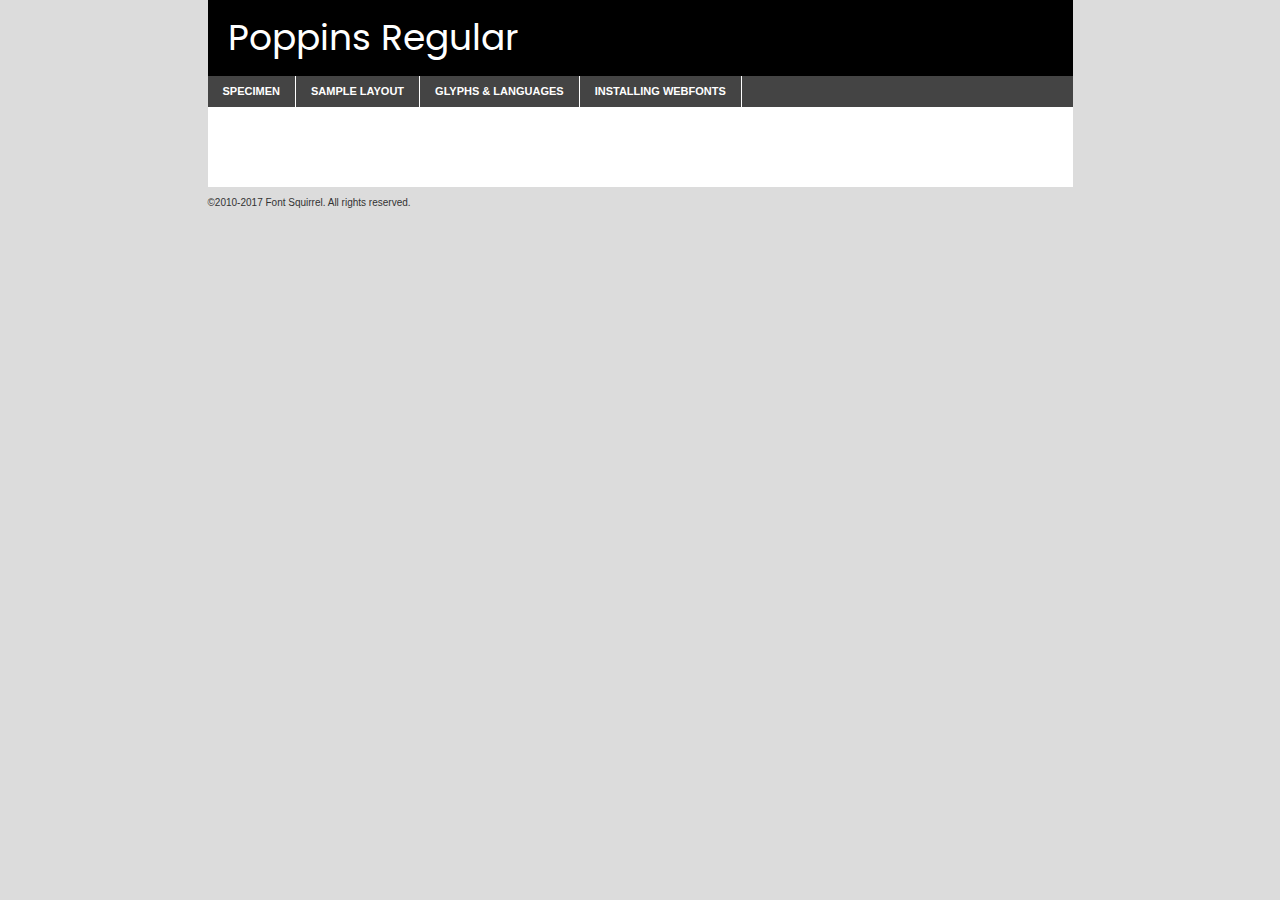
<file: components/fonts/poppins-regular-demo.html>
<!DOCTYPE html PUBLIC "-//W3C//DTD XHTML 1.0 Transitional//EN"
	"http://www.w3.org/TR/xhtml1/DTD/xhtml1-transitional.dtd">

<html xmlns="http://www.w3.org/1999/xhtml" xml:lang="en" lang="en">
<head>
	<meta http-equiv="Content-Type" content="text/html; charset=utf-8" />
	<script src="http://ajax.googleapis.com/ajax/libs/jquery/1.7.2/jquery.min.js" type="text/javascript" charset="utf-8"></script>
	<script type="text/javascript">
	(function($){$.fn.easyTabs=function(option){var param=jQuery.extend({fadeSpeed:"fast",defaultContent:1,activeClass:'active'},option);$(this).each(function(){var thisId="#"+this.id;if(param.defaultContent==''){param.defaultContent=1;}
	if(typeof param.defaultContent=="number")
	{var defaultTab=$(thisId+" .tabs li:eq("+(param.defaultContent-1)+") a").attr('href').substr(1);}else{var defaultTab=param.defaultContent;}
	$(thisId+" .tabs li a").each(function(){var tabToHide=$(this).attr('href').substr(1);$("#"+tabToHide).addClass('easytabs-tab-content');});hideAll();changeContent(defaultTab);function hideAll(){$(thisId+" .easytabs-tab-content").hide();}
	function changeContent(tabId){hideAll();$(thisId+" .tabs li").removeClass(param.activeClass);$(thisId+" .tabs li a[href=#"+tabId+"]").closest('li').addClass(param.activeClass);if(param.fadeSpeed!="none")
	{$(thisId+" #"+tabId).fadeIn(param.fadeSpeed);}else{$(thisId+" #"+tabId).show();}}
	$(thisId+" .tabs li").click(function(){var tabId=$(this).find('a').attr('href').substr(1);changeContent(tabId);return false;});});}})(jQuery);
	</script>
	<link rel="stylesheet" href="specimen_files/specimen_stylesheet.css" type="text/css" charset="utf-8" />
	<link rel="stylesheet" href="stylesheet.css" type="text/css" charset="utf-8" />

	<style type="text/css">
					body{
				font-family: 'poppinsregular';
							}
		</style>

	<title>Poppins Regular Specimen</title>
	
	
	<script type="text/javascript" charset="utf-8">
		$(document).ready(function() {
			$('#container').easyTabs({defaultContent:1});
		});
	</script>
</head>

<body>
<div id="container">
	<div id="header">
		Poppins Regular	</div>
	<ul class="tabs">
		<li><a href="#specimen">Specimen</a></li>
		<li><a href="#layout">Sample Layout</a></li>
				<li><a href="#glyphs">Glyphs &amp; Languages</a></li>
		<li><a href="#installing">Installing Webfonts</a></li>
		
	</ul>
	
	<div id="main_content">

		
			<div id="specimen">
		
				<div class="section">
					<div class="grid12 firstcol">
						<div class="huge">AaBb</div>
					</div>
				</div>
		
				<div class="section">
					<div class="glyph_range">A&#x200B;B&#x200b;C&#x200b;D&#x200b;E&#x200b;F&#x200b;G&#x200b;H&#x200b;I&#x200b;J&#x200b;K&#x200b;L&#x200b;M&#x200b;N&#x200b;O&#x200b;P&#x200b;Q&#x200b;R&#x200b;S&#x200b;T&#x200b;U&#x200b;V&#x200b;W&#x200b;X&#x200b;Y&#x200b;Z&#x200b;a&#x200b;b&#x200b;c&#x200b;d&#x200b;e&#x200b;f&#x200b;g&#x200b;h&#x200b;i&#x200b;j&#x200b;k&#x200b;l&#x200b;m&#x200b;n&#x200b;o&#x200b;p&#x200b;q&#x200b;r&#x200b;s&#x200b;t&#x200b;u&#x200b;v&#x200b;w&#x200b;x&#x200b;y&#x200b;z&#x200b;1&#x200b;2&#x200b;3&#x200b;4&#x200b;5&#x200b;6&#x200b;7&#x200b;8&#x200b;9&#x200b;0&#x200b;&amp;&#x200b;.&#x200b;,&#x200b;?&#x200b;!&#x200b;&#64;&#x200b;(&#x200b;)&#x200b;#&#x200b;$&#x200b;%&#x200b;*&#x200b;+&#x200b;-&#x200b;=&#x200b;:&#x200b;;</div>
				</div>
				<div class="section">
					<div class="grid12 firstcol">
						<table class="sample_table">
							<tr><td>10</td><td class="size10">abcdefghijklmnopqrstuvwxyzABCDEFGHIJKLMNOPQRSTUVWXYZ0123456789abcdefghijklmnopqrstuvwxyzABCDEFGHIJKLMNOPQRSTUVWXYZ0123456789abcdefghijklmnopqrstuvwxyzABCDEFGHIJKLMNOPQRSTUVWXYZ</td></tr>
							<tr><td>11</td><td class="size11">abcdefghijklmnopqrstuvwxyzABCDEFGHIJKLMNOPQRSTUVWXYZ0123456789abcdefghijklmnopqrstuvwxyzABCDEFGHIJKLMNOPQRSTUVWXYZ0123456789abcdefghijklmnopqrstuvwxyzABCDEFGHIJKLMNOPQRSTUVWXYZ</td></tr>
							<tr><td>12</td><td class="size12">abcdefghijklmnopqrstuvwxyzABCDEFGHIJKLMNOPQRSTUVWXYZ0123456789abcdefghijklmnopqrstuvwxyzABCDEFGHIJKLMNOPQRSTUVWXYZ0123456789abcdefghijklmnopqrstuvwxyzABCDEFGHIJKLMNOPQRSTUVWXYZ</td></tr>
							<tr><td>13</td><td class="size13">abcdefghijklmnopqrstuvwxyzABCDEFGHIJKLMNOPQRSTUVWXYZ0123456789abcdefghijklmnopqrstuvwxyzABCDEFGHIJKLMNOPQRSTUVWXYZ0123456789abcdefghijklmnopqrstuvwxyzABCDEFGHIJKLMNOPQRSTUVWXYZ</td></tr>
							<tr><td>14</td><td class="size14">abcdefghijklmnopqrstuvwxyzABCDEFGHIJKLMNOPQRSTUVWXYZ0123456789abcdefghijklmnopqrstuvwxyzABCDEFGHIJKLMNOPQRSTUVWXYZ0123456789abcdefghijklmnopqrstuvwxyzABCDEFGHIJKLMNOPQRSTUVWXYZ</td></tr>
							<tr><td>16</td><td class="size16">abcdefghijklmnopqrstuvwxyzABCDEFGHIJKLMNOPQRSTUVWXYZ0123456789abcdefghijklmnopqrstuvwxyzABCDEFGHIJKLMNOPQRSTUVWXYZ</td></tr>
							<tr><td>18</td><td class="size18">abcdefghijklmnopqrstuvwxyzABCDEFGHIJKLMNOPQRSTUVWXYZ0123456789abcdefghijklmnopqrstuvwxyzABCDEFGHIJKLMNOPQRSTUVWXYZ</td></tr>
							<tr><td>20</td><td class="size20">abcdefghijklmnopqrstuvwxyzABCDEFGHIJKLMNOPQRSTUVWXYZ0123456789abcdefghijklmnopqrstuvwxyzABCDEFGHIJKLMNOPQRSTUVWXYZ</td></tr>
							<tr><td>24</td><td class="size24">abcdefghijklmnopqrstuvwxyzABCDEFGHIJKLMNOPQRSTUVWXYZ0123456789abcdefghijklmnopqrstuvwxyzABCDEFGHIJKLMNOPQRSTUVWXYZ</td></tr>
							<tr><td>30</td><td class="size30">abcdefghijklmnopqrstuvwxyzABCDEFGHIJKLMNOPQRSTUVWXYZ0123456789abcdefghijklmnopqrstuvwxyzABCDEFGHIJKLMNOPQRSTUVWXYZ</td></tr>
							<tr><td>36</td><td class="size36">abcdefghijklmnopqrstuvwxyzABCDEFGHIJKLMNOPQRSTUVWXYZ0123456789abcdefghijklmnopqrstuvwxyzABCDEFGHIJKLMNOPQRSTUVWXYZ</td></tr>
							<tr><td>48</td><td class="size48">abcdefghijklmnopqrstuvwxyzABCDEFGHIJKLMNOPQRSTUVWXYZ0123456789abcdefghijklmnopqrstuvwxyzABCDEFGHIJKLMNOPQRSTUVWXYZ</td></tr>
							<tr><td>60</td><td class="size60">abcdefghijklmnopqrstuvwxyzABCDEFGHIJKLMNOPQRSTUVWXYZ0123456789abcdefghijklmnopqrstuvwxyzABCDEFGHIJKLMNOPQRSTUVWXYZ</td></tr>
							<tr><td>72</td><td class="size72">abcdefghijklmnopqrstuvwxyzABCDEFGHIJKLMNOPQRSTUVWXYZ0123456789abcdefghijklmnopqrstuvwxyzABCDEFGHIJKLMNOPQRSTUVWXYZ</td></tr>
							<tr><td>90</td><td class="size90">abcdefghijklmnopqrstuvwxyzABCDEFGHIJKLMNOPQRSTUVWXYZ0123456789abcdefghijklmnopqrstuvwxyzABCDEFGHIJKLMNOPQRSTUVWXYZ</td></tr>
						</table>
				
					</div>
			
				</div>
		
		
		
								<div class="section" id="bodycomparison">


										<div id="xheight">
				<div class="fontbody">&#x25FC;&#x25FC;&#x25FC;&#x25FC;&#x25FC;&#x25FC;&#x25FC;&#x25FC;&#x25FC;&#x25FC;&#x25FC;&#x25FC;&#x25FC;&#x25FC;&#x25FC;&#x25FC;&#x25FC;&#x25FC;&#x25FC;&#x25FC;&#x25FC;&#x25FC;&#x25FC;&#x25FC;&#x25FC;&#x25FC;&#x25FC;&#x25FC;&#x25FC;&#x25FC;&#x25FC;&#x25FC;&#x25FC;&#x25FC;&#x25FC;&#x25FC;&#x25FC;&#x25FC;&#x25FC;&#x25FC;&#x25FC;&#x25FC;&#x25FC;&#x25FC;&#x25FC;&#x25FC;&#x25FC;&#x25FC;&#x25FC;&#x25FC;&#x25FC;&#x25FC;&#x25FC;&#x25FC;&#x25FC;&#x25FC;&#x25FC;&#x25FC;&#x25FC;&#x25FC;&#x25FC;&#x25FC;&#x25FC;&#x25FC;&#x25FC;&#x25FC;&#x25FC;&#x25FC;&#x25FC;&#x25FC;&#x25FC;&#x25FC;&#x25FC;&#x25FC;&#x25FC;&#x25FC;&#x25FC;&#x25FC;&#x25FC;&#x25FC;&#x25FC;&#x25FC;&#x25FC;&#x25FC;&#x25FC;&#x25FC;&#x25FC;&#x25FC;&#x25FC;&#x25FC;&#x25FC;&#x25FC;&#x25FC;&#x25FC;&#x25FC;&#x25FC;&#x25FC;&#x25FC;&#x25FC;body</div><div class="arialbody">body</div><div class="verdanabody">body</div><div class="georgiabody">body</div></div>
										<div class="fontbody" style="z-index:1">
											body<span>Poppins Regular</span>
										</div>
										<div class="arialbody" style="z-index:1">
											body<span>Arial</span>
										</div>
										<div class="verdanabody" style="z-index:1">
											body<span>Verdana</span>
										</div>
										<div class="georgiabody" style="z-index:1">
											body<span>Georgia</span>
										</div>



								</div>
		
		
				<div class="section psample psample_row1" id="">
					
					<div class="grid2 firstcol">
						<p class="size10"><span>10.</span>Aenean lacinia bibendum nulla sed consectetur. Fusce dapibus, tellus ac cursus commodo, tortor mauris condimentum nibh, ut fermentum massa justo sit amet risus. Nullam id dolor id nibh ultricies vehicula ut id elit. Cum sociis natoque penatibus et magnis dis parturient montes, nascetur ridiculus mus. Nulla vitae elit libero, a pharetra augue.</p>
			
					</div>
					<div class="grid3">
						<p class="size11"><span>11.</span>Aenean lacinia bibendum nulla sed consectetur. Fusce dapibus, tellus ac cursus commodo, tortor mauris condimentum nibh, ut fermentum massa justo sit amet risus. Nullam id dolor id nibh ultricies vehicula ut id elit. Cum sociis natoque penatibus et magnis dis parturient montes, nascetur ridiculus mus. Nulla vitae elit libero, a pharetra augue.</p>
			
					</div>
					<div class="grid3">
						<p class="size12"><span>12.</span>Aenean lacinia bibendum nulla sed consectetur. Fusce dapibus, tellus ac cursus commodo, tortor mauris condimentum nibh, ut fermentum massa justo sit amet risus. Nullam id dolor id nibh ultricies vehicula ut id elit. Cum sociis natoque penatibus et magnis dis parturient montes, nascetur ridiculus mus. Nulla vitae elit libero, a pharetra augue.</p>
			
					</div>
					<div class="grid4">
						<p class="size13"><span>13.</span>Aenean lacinia bibendum nulla sed consectetur. Fusce dapibus, tellus ac cursus commodo, tortor mauris condimentum nibh, ut fermentum massa justo sit amet risus. Nullam id dolor id nibh ultricies vehicula ut id elit. Cum sociis natoque penatibus et magnis dis parturient montes, nascetur ridiculus mus. Nulla vitae elit libero, a pharetra augue.</p>
			
					</div>
					<div class="white_blend"></div>
					
				</div>
				<div class="section psample psample_row2" id="">
					<div class="grid3 firstcol">
						<p class="size14"><span>14.</span>Aenean lacinia bibendum nulla sed consectetur. Fusce dapibus, tellus ac cursus commodo, tortor mauris condimentum nibh, ut fermentum massa justo sit amet risus. Nullam id dolor id nibh ultricies vehicula ut id elit. Cum sociis natoque penatibus et magnis dis parturient montes, nascetur ridiculus mus. Nulla vitae elit libero, a pharetra augue.</p>
			
					</div>
					<div class="grid4">
						<p class="size16"><span>16.</span>Aenean lacinia bibendum nulla sed consectetur. Fusce dapibus, tellus ac cursus commodo, tortor mauris condimentum nibh, ut fermentum massa justo sit amet risus. Nullam id dolor id nibh ultricies vehicula ut id elit. Cum sociis natoque penatibus et magnis dis parturient montes, nascetur ridiculus mus. Nulla vitae elit libero, a pharetra augue.</p>
			
					</div>
					<div class="grid5">
						<p class="size18"><span>18.</span>Aenean lacinia bibendum nulla sed consectetur. Fusce dapibus, tellus ac cursus commodo, tortor mauris condimentum nibh, ut fermentum massa justo sit amet risus. Nullam id dolor id nibh ultricies vehicula ut id elit. Cum sociis natoque penatibus et magnis dis parturient montes, nascetur ridiculus mus. Nulla vitae elit libero, a pharetra augue.</p>
			
					</div>

					<div class="white_blend"></div>

				</div>
				
				<div class="section psample psample_row3" id="">
					<div class="grid5 firstcol">
						<p class="size20"><span>20.</span>Aenean lacinia bibendum nulla sed consectetur. Fusce dapibus, tellus ac cursus commodo, tortor mauris condimentum nibh, ut fermentum massa justo sit amet risus. Nullam id dolor id nibh ultricies vehicula ut id elit. Cum sociis natoque penatibus et magnis dis parturient montes, nascetur ridiculus mus. Nulla vitae elit libero, a pharetra augue.</p>
					</div>
					<div class="grid7">
						<p class="size24"><span>24.</span>Aenean lacinia bibendum nulla sed consectetur. Fusce dapibus, tellus ac cursus commodo, tortor mauris condimentum nibh, ut fermentum massa justo sit amet risus. Nullam id dolor id nibh ultricies vehicula ut id elit. Cum sociis natoque penatibus et magnis dis parturient montes, nascetur ridiculus mus. Nulla vitae elit libero, a pharetra augue.</p>
					</div>
					
					<div class="white_blend"></div>
					
				</div>
				
				<div class="section psample psample_row4" id="">
					<div class="grid12 firstcol">
						<p class="size30"><span>30.</span>Aenean lacinia bibendum nulla sed consectetur. Fusce dapibus, tellus ac cursus commodo, tortor mauris condimentum nibh, ut fermentum massa justo sit amet risus. Nullam id dolor id nibh ultricies vehicula ut id elit. Cum sociis natoque penatibus et magnis dis parturient montes, nascetur ridiculus mus. Nulla vitae elit libero, a pharetra augue.</p>
					</div>
					<div class="white_blend"></div>
					
				</div>
				
				
				
				<div class="section psample psample_row1 fullreverse">
					<div class="grid2 firstcol">
						<p class="size10"><span>10.</span>Aenean lacinia bibendum nulla sed consectetur. Fusce dapibus, tellus ac cursus commodo, tortor mauris condimentum nibh, ut fermentum massa justo sit amet risus. Nullam id dolor id nibh ultricies vehicula ut id elit. Cum sociis natoque penatibus et magnis dis parturient montes, nascetur ridiculus mus. Nulla vitae elit libero, a pharetra augue.</p>
			
					</div>
					<div class="grid3">
						<p class="size11"><span>11.</span>Aenean lacinia bibendum nulla sed consectetur. Fusce dapibus, tellus ac cursus commodo, tortor mauris condimentum nibh, ut fermentum massa justo sit amet risus. Nullam id dolor id nibh ultricies vehicula ut id elit. Cum sociis natoque penatibus et magnis dis parturient montes, nascetur ridiculus mus. Nulla vitae elit libero, a pharetra augue.</p>
			
					</div>
					<div class="grid3">
						<p class="size12"><span>12.</span>Aenean lacinia bibendum nulla sed consectetur. Fusce dapibus, tellus ac cursus commodo, tortor mauris condimentum nibh, ut fermentum massa justo sit amet risus. Nullam id dolor id nibh ultricies vehicula ut id elit. Cum sociis natoque penatibus et magnis dis parturient montes, nascetur ridiculus mus. Nulla vitae elit libero, a pharetra augue.</p>
			
					</div>
					<div class="grid4">
						<p class="size13"><span>13.</span>Aenean lacinia bibendum nulla sed consectetur. Fusce dapibus, tellus ac cursus commodo, tortor mauris condimentum nibh, ut fermentum massa justo sit amet risus. Nullam id dolor id nibh ultricies vehicula ut id elit. Cum sociis natoque penatibus et magnis dis parturient montes, nascetur ridiculus mus. Nulla vitae elit libero, a pharetra augue.</p>
			
					</div>
					<div class="black_blend"></div>
					
				</div>
				
				<div class="section psample psample_row2 fullreverse">
					<div class="grid3 firstcol">
						<p class="size14"><span>14.</span>Aenean lacinia bibendum nulla sed consectetur. Fusce dapibus, tellus ac cursus commodo, tortor mauris condimentum nibh, ut fermentum massa justo sit amet risus. Nullam id dolor id nibh ultricies vehicula ut id elit. Cum sociis natoque penatibus et magnis dis parturient montes, nascetur ridiculus mus. Nulla vitae elit libero, a pharetra augue.</p>
			
					</div>
					<div class="grid4">
						<p class="size16"><span>16.</span>Aenean lacinia bibendum nulla sed consectetur. Fusce dapibus, tellus ac cursus commodo, tortor mauris condimentum nibh, ut fermentum massa justo sit amet risus. Nullam id dolor id nibh ultricies vehicula ut id elit. Cum sociis natoque penatibus et magnis dis parturient montes, nascetur ridiculus mus. Nulla vitae elit libero, a pharetra augue.</p>
			
					</div>
					<div class="grid5">
						<p class="size18"><span>18.</span>Aenean lacinia bibendum nulla sed consectetur. Fusce dapibus, tellus ac cursus commodo, tortor mauris condimentum nibh, ut fermentum massa justo sit amet risus. Nullam id dolor id nibh ultricies vehicula ut id elit. Cum sociis natoque penatibus et magnis dis parturient montes, nascetur ridiculus mus. Nulla vitae elit libero, a pharetra augue.</p>
			
					</div>
					<div class="black_blend"></div>

				</div>
				
				<div class="section psample fullreverse psample_row3" id="">
					<div class="grid5 firstcol">
						<p class="size20"><span>20.</span>Aenean lacinia bibendum nulla sed consectetur. Fusce dapibus, tellus ac cursus commodo, tortor mauris condimentum nibh, ut fermentum massa justo sit amet risus. Nullam id dolor id nibh ultricies vehicula ut id elit. Cum sociis natoque penatibus et magnis dis parturient montes, nascetur ridiculus mus. Nulla vitae elit libero, a pharetra augue.</p>
					</div>
					<div class="grid7">
						<p class="size24"><span>24.</span>Aenean lacinia bibendum nulla sed consectetur. Fusce dapibus, tellus ac cursus commodo, tortor mauris condimentum nibh, ut fermentum massa justo sit amet risus. Nullam id dolor id nibh ultricies vehicula ut id elit. Cum sociis natoque penatibus et magnis dis parturient montes, nascetur ridiculus mus. Nulla vitae elit libero, a pharetra augue.</p>
					</div>
					
					<div class="black_blend"></div>
					
				</div>
				
				<div class="section psample fullreverse psample_row4" id="" style="border-bottom: 20px #000 solid;">
					<div class="grid12 firstcol">
						<p class="size30"><span>30.</span>Aenean lacinia bibendum nulla sed consectetur. Fusce dapibus, tellus ac cursus commodo, tortor mauris condimentum nibh, ut fermentum massa justo sit amet risus. Nullam id dolor id nibh ultricies vehicula ut id elit. Cum sociis natoque penatibus et magnis dis parturient montes, nascetur ridiculus mus. Nulla vitae elit libero, a pharetra augue.</p>
					</div>
					<div class="black_blend"></div>
					
				</div>
				
				
				
				
			</div>
			
			<div id="layout">
				
				<div class="section">
					
					<div class="grid12 firstcol">
						<h1>Lorem Ipsum Dolor</h1>
						<h2>Etiam porta sem malesuada magna mollis euismod</h2>
						
						<p class="byline">By <a href="#link">Aenean Lacinia</a></p>
					</div>
				</div>
				<div class="section">
					<div class="grid8 firstcol">
						<p class="large">Donec sed odio dui. Morbi leo risus, porta ac consectetur ac, vestibulum at eros. Fusce dapibus, tellus ac cursus commodo, tortor mauris condimentum nibh, ut fermentum massa justo sit amet risus. </p>

						
						<h3>Pellentesque ornare sem</h3>

						<p>Maecenas sed diam eget risus varius blandit sit amet non magna. Maecenas faucibus mollis interdum. Donec ullamcorper nulla non metus auctor fringilla. Nullam id dolor id nibh ultricies vehicula ut id elit. Nullam id dolor id nibh ultricies vehicula ut id elit. </p>

						<p>Aenean eu leo quam. Pellentesque ornare sem lacinia quam venenatis vestibulum. Lorem ipsum dolor sit amet, consectetur adipiscing elit. Cum sociis natoque penatibus et magnis dis parturient montes, nascetur ridiculus mus. </p>

						<p>Nulla vitae elit libero, a pharetra augue. Praesent commodo cursus magna, vel scelerisque nisl consectetur et. Aenean lacinia bibendum nulla sed consectetur. </p>

						<p>Nullam quis risus eget urna mollis ornare vel eu leo. Nullam quis risus eget urna mollis ornare vel eu leo. Maecenas sed diam eget risus varius blandit sit amet non magna. Donec ullamcorper nulla non metus auctor fringilla. </p>

						<h3>Cras mattis consectetur</h3>

						<p>Aenean eu leo quam. Pellentesque ornare sem lacinia quam venenatis vestibulum. Aenean lacinia bibendum nulla sed consectetur. Integer posuere erat a ante venenatis dapibus posuere velit aliquet. Cras mattis consectetur purus sit amet fermentum. </p>

						<p>Nullam id dolor id nibh ultricies vehicula ut id elit. Nullam quis risus eget urna mollis ornare vel eu leo. Cras mattis consectetur purus sit amet fermentum.</p>
					</div>
					
					<div class="grid4 sidebar">
						
						<div class="box reverse">
							<p class="last">Nullam quis risus eget urna mollis ornare vel eu leo. Donec ullamcorper nulla non metus auctor fringilla. Cras mattis consectetur purus sit amet fermentum. Sed posuere consectetur est at lobortis. Lorem ipsum dolor sit amet, consectetur adipiscing elit. </p>
						</div>
						
						<p class="caption">Maecenas sed diam eget risus varius.</p>

						<p>Vestibulum id ligula porta felis euismod semper. Integer posuere erat a ante venenatis dapibus posuere velit aliquet. Vestibulum id ligula porta felis euismod semper. Sed posuere consectetur est at lobortis. Maecenas sed diam eget risus varius blandit sit amet non magna. Fusce dapibus, tellus ac cursus commodo, tortor mauris condimentum nibh, ut fermentum massa justo sit amet risus. </p>

					

						<p>Duis mollis, est non commodo luctus, nisi erat porttitor ligula, eget lacinia odio sem nec elit. Aenean lacinia bibendum nulla sed consectetur. Vivamus sagittis lacus vel augue laoreet rutrum faucibus dolor auctor. Aenean lacinia bibendum nulla sed consectetur. Nullam quis risus eget urna mollis ornare vel eu leo. </p>

						<p>Praesent commodo cursus magna, vel scelerisque nisl consectetur et. Donec ullamcorper nulla non metus auctor fringilla. Maecenas faucibus mollis interdum. Fusce dapibus, tellus ac cursus commodo, tortor mauris condimentum nibh, ut fermentum massa justo sit amet risus. </p>

					</div>
				</div>
				
			</div>


			



		<div id="glyphs">
			<div class="section">
				<div class="grid12 firstcol">
			
				<h1>Language Support</h1>
				<p>The subset of Poppins Regular in this kit supports the following languages:<br />
			
					Albanian, Basque, Breton, Chamorro, Danish, Dutch, English, Faroese, Finnish, French, Frisian, Galician, German, Icelandic, Italian, Malagasy, Norwegian, Portuguese, Spanish, Alsatian, Aragonese, Arapaho, Arrernte, Asturian, Aymara, Bislama, Cebuano, Corsican, Fijian, French_creole, Genoese, Gilbertese, Greenlandic, Haitian_creole, Hiligaynon, Hmong, Hopi, Ibanag, Iloko_ilokano, Indonesian, Interglossa_glosa, Interlingua, Irish_gaelic, Jerriais, Lojban, Lombard, Luxembourgeois, Manx, Mohawk, Norfolk_pitcairnese, Occitan, Oromo, Pangasinan, Papiamento, Piedmontese, Potawatomi, Rhaeto-romance, Romansh, Rotokas, Sami_lule, Samoan, Sardinian, Scots_gaelic, Seychelles_creole, Shona, Sicilian, Somali, Southern_ndebele, Swahili, Swati_swazi, Tagalog_filipino_pilipino, Tetum, Tok_pisin, Uyghur_latinized, Volapuk, Walloon, Warlpiri, Xhosa, Yapese, Zulu, Latinbasic, Ubasic, Demo				</p>
				<h1>Glyph Chart</h1>
				<p>The subset of Poppins Regular in this kit includes all the glyphs listed below. Unicode entities are included above each glyph to help you insert individual characters into your layout.</p>
				<div id="glyph_chart">
			
																														 <div><p>&amp;#13;</p>&#13;</div>
																				 <div><p>&amp;#32;</p>&#32;</div>
																				 <div><p>&amp;#33;</p>&#33;</div>
																				 <div><p>&amp;#34;</p>&#34;</div>
																				 <div><p>&amp;#35;</p>&#35;</div>
																				 <div><p>&amp;#36;</p>&#36;</div>
																				 <div><p>&amp;#37;</p>&#37;</div>
																				 <div><p>&amp;#38;</p>&#38;</div>
																				 <div><p>&amp;#39;</p>&#39;</div>
																				 <div><p>&amp;#40;</p>&#40;</div>
																				 <div><p>&amp;#41;</p>&#41;</div>
																				 <div><p>&amp;#42;</p>&#42;</div>
																				 <div><p>&amp;#43;</p>&#43;</div>
																				 <div><p>&amp;#44;</p>&#44;</div>
																				 <div><p>&amp;#45;</p>&#45;</div>
																				 <div><p>&amp;#46;</p>&#46;</div>
																				 <div><p>&amp;#47;</p>&#47;</div>
																				 <div><p>&amp;#48;</p>&#48;</div>
																				 <div><p>&amp;#49;</p>&#49;</div>
																				 <div><p>&amp;#50;</p>&#50;</div>
																				 <div><p>&amp;#51;</p>&#51;</div>
																				 <div><p>&amp;#52;</p>&#52;</div>
																				 <div><p>&amp;#53;</p>&#53;</div>
																				 <div><p>&amp;#54;</p>&#54;</div>
																				 <div><p>&amp;#55;</p>&#55;</div>
																				 <div><p>&amp;#56;</p>&#56;</div>
																				 <div><p>&amp;#57;</p>&#57;</div>
																				 <div><p>&amp;#58;</p>&#58;</div>
																				 <div><p>&amp;#59;</p>&#59;</div>
																				 <div><p>&amp;#60;</p>&#60;</div>
																				 <div><p>&amp;#61;</p>&#61;</div>
																				 <div><p>&amp;#62;</p>&#62;</div>
																				 <div><p>&amp;#63;</p>&#63;</div>
																				 <div><p>&amp;#64;</p>&#64;</div>
																				 <div><p>&amp;#65;</p>&#65;</div>
																				 <div><p>&amp;#66;</p>&#66;</div>
																				 <div><p>&amp;#67;</p>&#67;</div>
																				 <div><p>&amp;#68;</p>&#68;</div>
																				 <div><p>&amp;#69;</p>&#69;</div>
																				 <div><p>&amp;#70;</p>&#70;</div>
																				 <div><p>&amp;#71;</p>&#71;</div>
																				 <div><p>&amp;#72;</p>&#72;</div>
																				 <div><p>&amp;#73;</p>&#73;</div>
																				 <div><p>&amp;#74;</p>&#74;</div>
																				 <div><p>&amp;#75;</p>&#75;</div>
																				 <div><p>&amp;#76;</p>&#76;</div>
																				 <div><p>&amp;#77;</p>&#77;</div>
																				 <div><p>&amp;#78;</p>&#78;</div>
																				 <div><p>&amp;#79;</p>&#79;</div>
																				 <div><p>&amp;#80;</p>&#80;</div>
																				 <div><p>&amp;#81;</p>&#81;</div>
																				 <div><p>&amp;#82;</p>&#82;</div>
																				 <div><p>&amp;#83;</p>&#83;</div>
																				 <div><p>&amp;#84;</p>&#84;</div>
																				 <div><p>&amp;#85;</p>&#85;</div>
																				 <div><p>&amp;#86;</p>&#86;</div>
																				 <div><p>&amp;#87;</p>&#87;</div>
																				 <div><p>&amp;#88;</p>&#88;</div>
																				 <div><p>&amp;#89;</p>&#89;</div>
																				 <div><p>&amp;#90;</p>&#90;</div>
																				 <div><p>&amp;#91;</p>&#91;</div>
																				 <div><p>&amp;#92;</p>&#92;</div>
																				 <div><p>&amp;#93;</p>&#93;</div>
																				 <div><p>&amp;#94;</p>&#94;</div>
																				 <div><p>&amp;#95;</p>&#95;</div>
																				 <div><p>&amp;#96;</p>&#96;</div>
																				 <div><p>&amp;#97;</p>&#97;</div>
																				 <div><p>&amp;#98;</p>&#98;</div>
																				 <div><p>&amp;#99;</p>&#99;</div>
																				 <div><p>&amp;#100;</p>&#100;</div>
																				 <div><p>&amp;#101;</p>&#101;</div>
																				 <div><p>&amp;#102;</p>&#102;</div>
																				 <div><p>&amp;#103;</p>&#103;</div>
																				 <div><p>&amp;#104;</p>&#104;</div>
																				 <div><p>&amp;#105;</p>&#105;</div>
																				 <div><p>&amp;#106;</p>&#106;</div>
																				 <div><p>&amp;#107;</p>&#107;</div>
																				 <div><p>&amp;#108;</p>&#108;</div>
																				 <div><p>&amp;#109;</p>&#109;</div>
																				 <div><p>&amp;#110;</p>&#110;</div>
																				 <div><p>&amp;#111;</p>&#111;</div>
																				 <div><p>&amp;#112;</p>&#112;</div>
																				 <div><p>&amp;#113;</p>&#113;</div>
																				 <div><p>&amp;#114;</p>&#114;</div>
																				 <div><p>&amp;#115;</p>&#115;</div>
																				 <div><p>&amp;#116;</p>&#116;</div>
																				 <div><p>&amp;#117;</p>&#117;</div>
																				 <div><p>&amp;#118;</p>&#118;</div>
																				 <div><p>&amp;#119;</p>&#119;</div>
																				 <div><p>&amp;#120;</p>&#120;</div>
																				 <div><p>&amp;#121;</p>&#121;</div>
																				 <div><p>&amp;#122;</p>&#122;</div>
																				 <div><p>&amp;#123;</p>&#123;</div>
																				 <div><p>&amp;#124;</p>&#124;</div>
																				 <div><p>&amp;#125;</p>&#125;</div>
																				 <div><p>&amp;#126;</p>&#126;</div>
																				 <div><p>&amp;#160;</p>&#160;</div>
																				 <div><p>&amp;#161;</p>&#161;</div>
																				 <div><p>&amp;#162;</p>&#162;</div>
																				 <div><p>&amp;#163;</p>&#163;</div>
																				 <div><p>&amp;#164;</p>&#164;</div>
																				 <div><p>&amp;#165;</p>&#165;</div>
																				 <div><p>&amp;#166;</p>&#166;</div>
																				 <div><p>&amp;#167;</p>&#167;</div>
																				 <div><p>&amp;#168;</p>&#168;</div>
																				 <div><p>&amp;#169;</p>&#169;</div>
																				 <div><p>&amp;#170;</p>&#170;</div>
																				 <div><p>&amp;#171;</p>&#171;</div>
																				 <div><p>&amp;#172;</p>&#172;</div>
																				 <div><p>&amp;#173;</p>&#173;</div>
																				 <div><p>&amp;#174;</p>&#174;</div>
																				 <div><p>&amp;#175;</p>&#175;</div>
																				 <div><p>&amp;#176;</p>&#176;</div>
																				 <div><p>&amp;#177;</p>&#177;</div>
																				 <div><p>&amp;#178;</p>&#178;</div>
																				 <div><p>&amp;#179;</p>&#179;</div>
																				 <div><p>&amp;#180;</p>&#180;</div>
																				 <div><p>&amp;#181;</p>&#181;</div>
																				 <div><p>&amp;#182;</p>&#182;</div>
																				 <div><p>&amp;#183;</p>&#183;</div>
																				 <div><p>&amp;#184;</p>&#184;</div>
																				 <div><p>&amp;#185;</p>&#185;</div>
																				 <div><p>&amp;#186;</p>&#186;</div>
																				 <div><p>&amp;#187;</p>&#187;</div>
																				 <div><p>&amp;#188;</p>&#188;</div>
																				 <div><p>&amp;#189;</p>&#189;</div>
																				 <div><p>&amp;#190;</p>&#190;</div>
																				 <div><p>&amp;#191;</p>&#191;</div>
																				 <div><p>&amp;#192;</p>&#192;</div>
																				 <div><p>&amp;#193;</p>&#193;</div>
																				 <div><p>&amp;#194;</p>&#194;</div>
																				 <div><p>&amp;#195;</p>&#195;</div>
																				 <div><p>&amp;#196;</p>&#196;</div>
																				 <div><p>&amp;#197;</p>&#197;</div>
																				 <div><p>&amp;#198;</p>&#198;</div>
																				 <div><p>&amp;#199;</p>&#199;</div>
																				 <div><p>&amp;#200;</p>&#200;</div>
																				 <div><p>&amp;#201;</p>&#201;</div>
																				 <div><p>&amp;#202;</p>&#202;</div>
																				 <div><p>&amp;#203;</p>&#203;</div>
																				 <div><p>&amp;#204;</p>&#204;</div>
																				 <div><p>&amp;#205;</p>&#205;</div>
																				 <div><p>&amp;#206;</p>&#206;</div>
																				 <div><p>&amp;#207;</p>&#207;</div>
																				 <div><p>&amp;#208;</p>&#208;</div>
																				 <div><p>&amp;#209;</p>&#209;</div>
																				 <div><p>&amp;#210;</p>&#210;</div>
																				 <div><p>&amp;#211;</p>&#211;</div>
																				 <div><p>&amp;#212;</p>&#212;</div>
																				 <div><p>&amp;#213;</p>&#213;</div>
																				 <div><p>&amp;#214;</p>&#214;</div>
																				 <div><p>&amp;#215;</p>&#215;</div>
																				 <div><p>&amp;#216;</p>&#216;</div>
																				 <div><p>&amp;#217;</p>&#217;</div>
																				 <div><p>&amp;#218;</p>&#218;</div>
																				 <div><p>&amp;#219;</p>&#219;</div>
																				 <div><p>&amp;#220;</p>&#220;</div>
																				 <div><p>&amp;#221;</p>&#221;</div>
																				 <div><p>&amp;#222;</p>&#222;</div>
																				 <div><p>&amp;#223;</p>&#223;</div>
																				 <div><p>&amp;#224;</p>&#224;</div>
																				 <div><p>&amp;#225;</p>&#225;</div>
																				 <div><p>&amp;#226;</p>&#226;</div>
																				 <div><p>&amp;#227;</p>&#227;</div>
																				 <div><p>&amp;#228;</p>&#228;</div>
																				 <div><p>&amp;#229;</p>&#229;</div>
																				 <div><p>&amp;#230;</p>&#230;</div>
																				 <div><p>&amp;#231;</p>&#231;</div>
																				 <div><p>&amp;#232;</p>&#232;</div>
																				 <div><p>&amp;#233;</p>&#233;</div>
																				 <div><p>&amp;#234;</p>&#234;</div>
																				 <div><p>&amp;#235;</p>&#235;</div>
																				 <div><p>&amp;#236;</p>&#236;</div>
																				 <div><p>&amp;#237;</p>&#237;</div>
																				 <div><p>&amp;#238;</p>&#238;</div>
																				 <div><p>&amp;#239;</p>&#239;</div>
																				 <div><p>&amp;#240;</p>&#240;</div>
																				 <div><p>&amp;#241;</p>&#241;</div>
																				 <div><p>&amp;#242;</p>&#242;</div>
																				 <div><p>&amp;#243;</p>&#243;</div>
																				 <div><p>&amp;#244;</p>&#244;</div>
																				 <div><p>&amp;#245;</p>&#245;</div>
																				 <div><p>&amp;#246;</p>&#246;</div>
																				 <div><p>&amp;#247;</p>&#247;</div>
																				 <div><p>&amp;#248;</p>&#248;</div>
																				 <div><p>&amp;#249;</p>&#249;</div>
																				 <div><p>&amp;#250;</p>&#250;</div>
																				 <div><p>&amp;#251;</p>&#251;</div>
																				 <div><p>&amp;#252;</p>&#252;</div>
																				 <div><p>&amp;#253;</p>&#253;</div>
																				 <div><p>&amp;#254;</p>&#254;</div>
																				 <div><p>&amp;#255;</p>&#255;</div>
																				 <div><p>&amp;#338;</p>&#338;</div>
																				 <div><p>&amp;#339;</p>&#339;</div>
																				 <div><p>&amp;#376;</p>&#376;</div>
																				 <div><p>&amp;#710;</p>&#710;</div>
																				 <div><p>&amp;#732;</p>&#732;</div>
																				 <div><p>&amp;#8192;</p>&#8192;</div>
																				 <div><p>&amp;#8193;</p>&#8193;</div>
																				 <div><p>&amp;#8194;</p>&#8194;</div>
																				 <div><p>&amp;#8195;</p>&#8195;</div>
																				 <div><p>&amp;#8196;</p>&#8196;</div>
																				 <div><p>&amp;#8197;</p>&#8197;</div>
																				 <div><p>&amp;#8198;</p>&#8198;</div>
																				 <div><p>&amp;#8199;</p>&#8199;</div>
																				 <div><p>&amp;#8200;</p>&#8200;</div>
																				 <div><p>&amp;#8201;</p>&#8201;</div>
																				 <div><p>&amp;#8202;</p>&#8202;</div>
																				 <div><p>&amp;#8208;</p>&#8208;</div>
																				 <div><p>&amp;#8209;</p>&#8209;</div>
																				 <div><p>&amp;#8210;</p>&#8210;</div>
																				 <div><p>&amp;#8211;</p>&#8211;</div>
																				 <div><p>&amp;#8212;</p>&#8212;</div>
																				 <div><p>&amp;#8216;</p>&#8216;</div>
																				 <div><p>&amp;#8217;</p>&#8217;</div>
																				 <div><p>&amp;#8218;</p>&#8218;</div>
																				 <div><p>&amp;#8220;</p>&#8220;</div>
																				 <div><p>&amp;#8221;</p>&#8221;</div>
																				 <div><p>&amp;#8222;</p>&#8222;</div>
																				 <div><p>&amp;#8226;</p>&#8226;</div>
																				 <div><p>&amp;#8230;</p>&#8230;</div>
																				 <div><p>&amp;#8239;</p>&#8239;</div>
																				 <div><p>&amp;#8249;</p>&#8249;</div>
																				 <div><p>&amp;#8250;</p>&#8250;</div>
																				 <div><p>&amp;#8287;</p>&#8287;</div>
																				 <div><p>&amp;#8364;</p>&#8364;</div>
																				 <div><p>&amp;#8482;</p>&#8482;</div>
																				 <div><p>&amp;#64257;</p>&#64257;</div>
																				 <div><p>&amp;#64258;</p>&#64258;</div>
																																																</div>	
				</div>
		
		
			</div>
		</div>
		
		
		<div id="specs">
			
		</div>
	
		<div id="installing">
			<div class="section">
				<div class="grid7 firstcol">
					<h1>Installing Webfonts</h1>
					
					<p>Webfonts are supported by all major browser platforms but not all in the same way. There are currently four different font formats that must be included in order to target all browsers. This includes TTF, WOFF, EOT and SVG.</p>
					
					<h2>1. Upload your webfonts</h2>
					<p>You must upload your webfont kit to your website. They should be in or near the same directory as your CSS files.</p>
					
					<h2>2. Include the webfont stylesheet</h2>
					<p>A special CSS @font-face declaration helps the various browsers select the appropriate font it needs without causing you a bunch of headaches. Learn more about this syntax by reading the <a href="https://www.fontspring.com/blog/further-hardening-of-the-bulletproof-syntax">Fontspring blog post</a> about it. The code for it is as follows:</p>


<code>
@font-face{ 
	font-family: 'MyWebFont';
	src: url('WebFont.eot');
	src: url('WebFont.eot?#iefix') format('embedded-opentype'),
	     url('WebFont.woff') format('woff'),
	     url('WebFont.ttf') format('truetype'),
	     url('WebFont.svg#webfont') format('svg');
}
</code>

	<p>We've already gone ahead and generated the code for you. All you have to do is link to the stylesheet in your HTML, like this:</p>
	<code>&lt;link rel=&quot;stylesheet&quot; href=&quot;stylesheet.css&quot; type=&quot;text/css&quot; charset=&quot;utf-8&quot; /&gt;</code>

					<h2>3. Modify your own stylesheet</h2>
					<p>To take advantage of your new fonts, you must tell your stylesheet to use them. Look at the original @font-face declaration above and find the property called "font-family." The name linked there will be what you use to reference the font. Prepend that webfont name to the font stack in the "font-family" property, inside the selector you want to change. For example:</p>
<code>p { font-family: 'WebFont', Arial, sans-serif; }</code>

<h2>4. Test</h2>
<p>Getting webfonts to work cross-browser <em>can</em> be tricky. Use the information in the sidebar to help you if you find that fonts aren't loading in a particular browser.</p>
				</div>
				
				<div class="grid5 sidebar">
					<div class="box">
						<h2>Troubleshooting<br />Font-Face Problems</h2>
						<p>Having trouble getting your webfonts to load in your new website? Here are some tips to sort out what might be the problem.</p>

						<h3>Fonts not showing in any browser</h3>

						<p>This sounds like you need to work on the plumbing. You either did not upload the fonts to the correct directory, or you did not link the fonts properly in the CSS. If you've confirmed that all this is correct and you still have a problem, take a look at your .htaccess file and see if requests are getting intercepted.</p>

						<h3>Fonts not loading in iPhone or iPad</h3>

						<p>The most common problem here is that you are serving the fonts from an IIS server. IIS refuses to serve files that have unknown MIME types. If that is the case, you must set the MIME type for SVG to "image/svg+xml" in the server settings. Follow these instructions from Microsoft if you need help.</p>

						<h3>Fonts not loading in Firefox</h3>

						<p>The primary reason for this failure? You are still using a version Firefox older than 3.5. So upgrade already! If that isn't it, then you are very likely serving fonts from a different domain. Firefox requires that all font assets be served from the same domain. Lastly it is possible that you need to add WOFF to your list of MIME types (if you are serving via IIS.)</p>

						<h3>Fonts not loading in IE</h3>

						<p>Are you looking at Internet Explorer on an actual Windows machine or are you cheating by using a service like Adobe BrowserLab? Many of these screenshot services do not render @font-face for IE. Best to test it on a real machine.</p>

						<h3>Fonts not loading in IE9</h3>

						<p>IE9, like Firefox, requires that fonts be served from the same domain as the website. Make sure that is the case.</p>
					</div>
				</div>
			</div>
			
		</div>
	
	</div>
	<div id="footer">
		<p>&copy;2010-2017 Font Squirrel. All rights reserved.</p>
	</div>
</div>
</body>
</html>
</file>
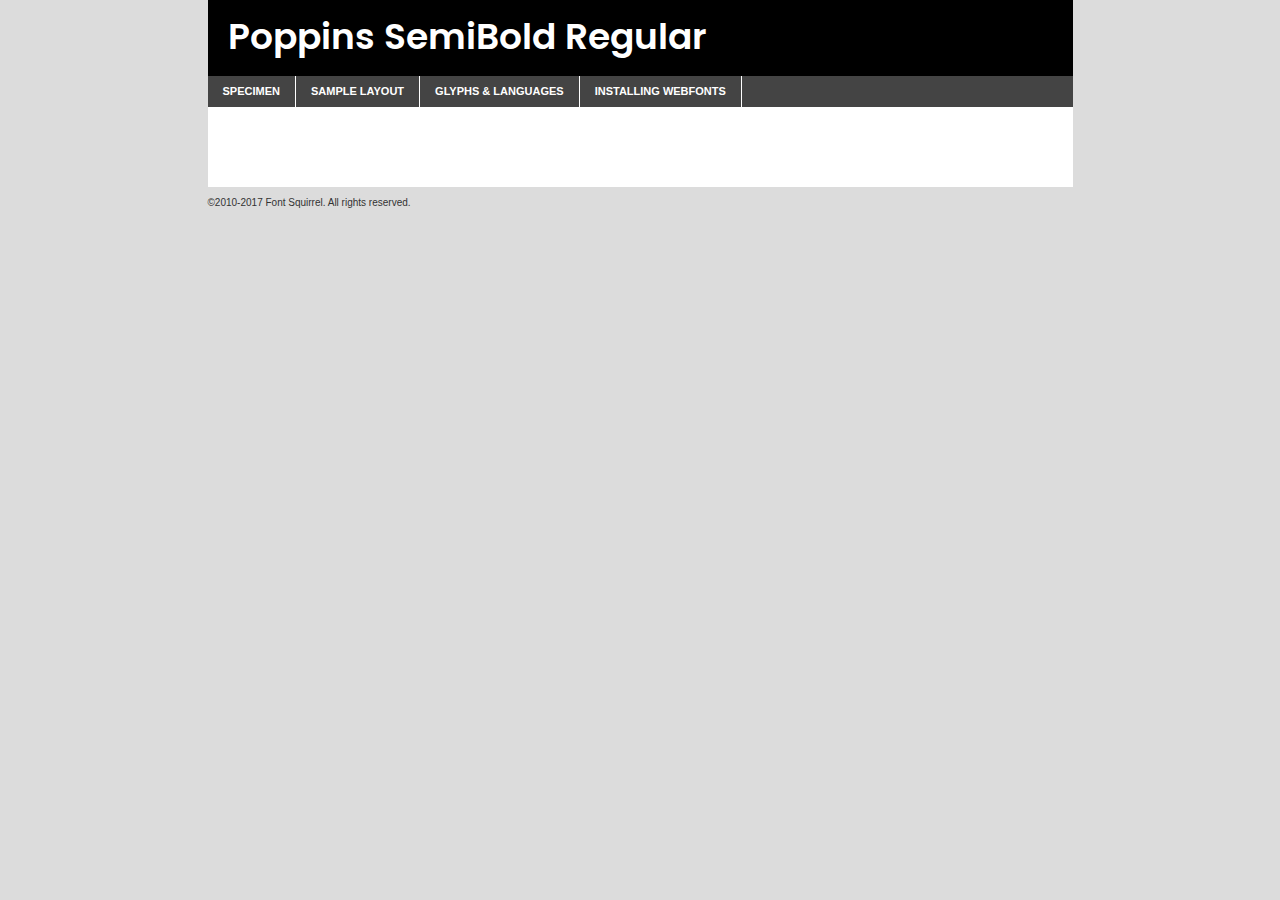
<file: components/fonts/poppins-semibold-demo.html>
<!DOCTYPE html PUBLIC "-//W3C//DTD XHTML 1.0 Transitional//EN"
	"http://www.w3.org/TR/xhtml1/DTD/xhtml1-transitional.dtd">

<html xmlns="http://www.w3.org/1999/xhtml" xml:lang="en" lang="en">
<head>
	<meta http-equiv="Content-Type" content="text/html; charset=utf-8" />
	<script src="http://ajax.googleapis.com/ajax/libs/jquery/1.7.2/jquery.min.js" type="text/javascript" charset="utf-8"></script>
	<script type="text/javascript">
	(function($){$.fn.easyTabs=function(option){var param=jQuery.extend({fadeSpeed:"fast",defaultContent:1,activeClass:'active'},option);$(this).each(function(){var thisId="#"+this.id;if(param.defaultContent==''){param.defaultContent=1;}
	if(typeof param.defaultContent=="number")
	{var defaultTab=$(thisId+" .tabs li:eq("+(param.defaultContent-1)+") a").attr('href').substr(1);}else{var defaultTab=param.defaultContent;}
	$(thisId+" .tabs li a").each(function(){var tabToHide=$(this).attr('href').substr(1);$("#"+tabToHide).addClass('easytabs-tab-content');});hideAll();changeContent(defaultTab);function hideAll(){$(thisId+" .easytabs-tab-content").hide();}
	function changeContent(tabId){hideAll();$(thisId+" .tabs li").removeClass(param.activeClass);$(thisId+" .tabs li a[href=#"+tabId+"]").closest('li').addClass(param.activeClass);if(param.fadeSpeed!="none")
	{$(thisId+" #"+tabId).fadeIn(param.fadeSpeed);}else{$(thisId+" #"+tabId).show();}}
	$(thisId+" .tabs li").click(function(){var tabId=$(this).find('a').attr('href').substr(1);changeContent(tabId);return false;});});}})(jQuery);
	</script>
	<link rel="stylesheet" href="specimen_files/specimen_stylesheet.css" type="text/css" charset="utf-8" />
	<link rel="stylesheet" href="stylesheet.css" type="text/css" charset="utf-8" />

	<style type="text/css">
					body{
				font-family: 'poppinssemibold';
							}
		</style>

	<title>Poppins SemiBold Regular Specimen</title>
	
	
	<script type="text/javascript" charset="utf-8">
		$(document).ready(function() {
			$('#container').easyTabs({defaultContent:1});
		});
	</script>
</head>

<body>
<div id="container">
	<div id="header">
		Poppins SemiBold Regular	</div>
	<ul class="tabs">
		<li><a href="#specimen">Specimen</a></li>
		<li><a href="#layout">Sample Layout</a></li>
				<li><a href="#glyphs">Glyphs &amp; Languages</a></li>
		<li><a href="#installing">Installing Webfonts</a></li>
		
	</ul>
	
	<div id="main_content">

		
			<div id="specimen">
		
				<div class="section">
					<div class="grid12 firstcol">
						<div class="huge">AaBb</div>
					</div>
				</div>
		
				<div class="section">
					<div class="glyph_range">A&#x200B;B&#x200b;C&#x200b;D&#x200b;E&#x200b;F&#x200b;G&#x200b;H&#x200b;I&#x200b;J&#x200b;K&#x200b;L&#x200b;M&#x200b;N&#x200b;O&#x200b;P&#x200b;Q&#x200b;R&#x200b;S&#x200b;T&#x200b;U&#x200b;V&#x200b;W&#x200b;X&#x200b;Y&#x200b;Z&#x200b;a&#x200b;b&#x200b;c&#x200b;d&#x200b;e&#x200b;f&#x200b;g&#x200b;h&#x200b;i&#x200b;j&#x200b;k&#x200b;l&#x200b;m&#x200b;n&#x200b;o&#x200b;p&#x200b;q&#x200b;r&#x200b;s&#x200b;t&#x200b;u&#x200b;v&#x200b;w&#x200b;x&#x200b;y&#x200b;z&#x200b;1&#x200b;2&#x200b;3&#x200b;4&#x200b;5&#x200b;6&#x200b;7&#x200b;8&#x200b;9&#x200b;0&#x200b;&amp;&#x200b;.&#x200b;,&#x200b;?&#x200b;!&#x200b;&#64;&#x200b;(&#x200b;)&#x200b;#&#x200b;$&#x200b;%&#x200b;*&#x200b;+&#x200b;-&#x200b;=&#x200b;:&#x200b;;</div>
				</div>
				<div class="section">
					<div class="grid12 firstcol">
						<table class="sample_table">
							<tr><td>10</td><td class="size10">abcdefghijklmnopqrstuvwxyzABCDEFGHIJKLMNOPQRSTUVWXYZ0123456789abcdefghijklmnopqrstuvwxyzABCDEFGHIJKLMNOPQRSTUVWXYZ0123456789abcdefghijklmnopqrstuvwxyzABCDEFGHIJKLMNOPQRSTUVWXYZ</td></tr>
							<tr><td>11</td><td class="size11">abcdefghijklmnopqrstuvwxyzABCDEFGHIJKLMNOPQRSTUVWXYZ0123456789abcdefghijklmnopqrstuvwxyzABCDEFGHIJKLMNOPQRSTUVWXYZ0123456789abcdefghijklmnopqrstuvwxyzABCDEFGHIJKLMNOPQRSTUVWXYZ</td></tr>
							<tr><td>12</td><td class="size12">abcdefghijklmnopqrstuvwxyzABCDEFGHIJKLMNOPQRSTUVWXYZ0123456789abcdefghijklmnopqrstuvwxyzABCDEFGHIJKLMNOPQRSTUVWXYZ0123456789abcdefghijklmnopqrstuvwxyzABCDEFGHIJKLMNOPQRSTUVWXYZ</td></tr>
							<tr><td>13</td><td class="size13">abcdefghijklmnopqrstuvwxyzABCDEFGHIJKLMNOPQRSTUVWXYZ0123456789abcdefghijklmnopqrstuvwxyzABCDEFGHIJKLMNOPQRSTUVWXYZ0123456789abcdefghijklmnopqrstuvwxyzABCDEFGHIJKLMNOPQRSTUVWXYZ</td></tr>
							<tr><td>14</td><td class="size14">abcdefghijklmnopqrstuvwxyzABCDEFGHIJKLMNOPQRSTUVWXYZ0123456789abcdefghijklmnopqrstuvwxyzABCDEFGHIJKLMNOPQRSTUVWXYZ0123456789abcdefghijklmnopqrstuvwxyzABCDEFGHIJKLMNOPQRSTUVWXYZ</td></tr>
							<tr><td>16</td><td class="size16">abcdefghijklmnopqrstuvwxyzABCDEFGHIJKLMNOPQRSTUVWXYZ0123456789abcdefghijklmnopqrstuvwxyzABCDEFGHIJKLMNOPQRSTUVWXYZ</td></tr>
							<tr><td>18</td><td class="size18">abcdefghijklmnopqrstuvwxyzABCDEFGHIJKLMNOPQRSTUVWXYZ0123456789abcdefghijklmnopqrstuvwxyzABCDEFGHIJKLMNOPQRSTUVWXYZ</td></tr>
							<tr><td>20</td><td class="size20">abcdefghijklmnopqrstuvwxyzABCDEFGHIJKLMNOPQRSTUVWXYZ0123456789abcdefghijklmnopqrstuvwxyzABCDEFGHIJKLMNOPQRSTUVWXYZ</td></tr>
							<tr><td>24</td><td class="size24">abcdefghijklmnopqrstuvwxyzABCDEFGHIJKLMNOPQRSTUVWXYZ0123456789abcdefghijklmnopqrstuvwxyzABCDEFGHIJKLMNOPQRSTUVWXYZ</td></tr>
							<tr><td>30</td><td class="size30">abcdefghijklmnopqrstuvwxyzABCDEFGHIJKLMNOPQRSTUVWXYZ0123456789abcdefghijklmnopqrstuvwxyzABCDEFGHIJKLMNOPQRSTUVWXYZ</td></tr>
							<tr><td>36</td><td class="size36">abcdefghijklmnopqrstuvwxyzABCDEFGHIJKLMNOPQRSTUVWXYZ0123456789abcdefghijklmnopqrstuvwxyzABCDEFGHIJKLMNOPQRSTUVWXYZ</td></tr>
							<tr><td>48</td><td class="size48">abcdefghijklmnopqrstuvwxyzABCDEFGHIJKLMNOPQRSTUVWXYZ0123456789abcdefghijklmnopqrstuvwxyzABCDEFGHIJKLMNOPQRSTUVWXYZ</td></tr>
							<tr><td>60</td><td class="size60">abcdefghijklmnopqrstuvwxyzABCDEFGHIJKLMNOPQRSTUVWXYZ0123456789abcdefghijklmnopqrstuvwxyzABCDEFGHIJKLMNOPQRSTUVWXYZ</td></tr>
							<tr><td>72</td><td class="size72">abcdefghijklmnopqrstuvwxyzABCDEFGHIJKLMNOPQRSTUVWXYZ0123456789abcdefghijklmnopqrstuvwxyzABCDEFGHIJKLMNOPQRSTUVWXYZ</td></tr>
							<tr><td>90</td><td class="size90">abcdefghijklmnopqrstuvwxyzABCDEFGHIJKLMNOPQRSTUVWXYZ0123456789abcdefghijklmnopqrstuvwxyzABCDEFGHIJKLMNOPQRSTUVWXYZ</td></tr>
						</table>
				
					</div>
			
				</div>
		
		
		
								<div class="section" id="bodycomparison">


										<div id="xheight">
				<div class="fontbody">&#x25FC;&#x25FC;&#x25FC;&#x25FC;&#x25FC;&#x25FC;&#x25FC;&#x25FC;&#x25FC;&#x25FC;&#x25FC;&#x25FC;&#x25FC;&#x25FC;&#x25FC;&#x25FC;&#x25FC;&#x25FC;&#x25FC;&#x25FC;&#x25FC;&#x25FC;&#x25FC;&#x25FC;&#x25FC;&#x25FC;&#x25FC;&#x25FC;&#x25FC;&#x25FC;&#x25FC;&#x25FC;&#x25FC;&#x25FC;&#x25FC;&#x25FC;&#x25FC;&#x25FC;&#x25FC;&#x25FC;&#x25FC;&#x25FC;&#x25FC;&#x25FC;&#x25FC;&#x25FC;&#x25FC;&#x25FC;&#x25FC;&#x25FC;&#x25FC;&#x25FC;&#x25FC;&#x25FC;&#x25FC;&#x25FC;&#x25FC;&#x25FC;&#x25FC;&#x25FC;&#x25FC;&#x25FC;&#x25FC;&#x25FC;&#x25FC;&#x25FC;&#x25FC;&#x25FC;&#x25FC;&#x25FC;&#x25FC;&#x25FC;&#x25FC;&#x25FC;&#x25FC;&#x25FC;&#x25FC;&#x25FC;&#x25FC;&#x25FC;&#x25FC;&#x25FC;&#x25FC;&#x25FC;&#x25FC;&#x25FC;&#x25FC;&#x25FC;&#x25FC;&#x25FC;&#x25FC;&#x25FC;&#x25FC;&#x25FC;&#x25FC;&#x25FC;&#x25FC;&#x25FC;&#x25FC;body</div><div class="arialbody">body</div><div class="verdanabody">body</div><div class="georgiabody">body</div></div>
										<div class="fontbody" style="z-index:1">
											body<span>Poppins SemiBold Regular</span>
										</div>
										<div class="arialbody" style="z-index:1">
											body<span>Arial</span>
										</div>
										<div class="verdanabody" style="z-index:1">
											body<span>Verdana</span>
										</div>
										<div class="georgiabody" style="z-index:1">
											body<span>Georgia</span>
										</div>



								</div>
		
		
				<div class="section psample psample_row1" id="">
					
					<div class="grid2 firstcol">
						<p class="size10"><span>10.</span>Aenean lacinia bibendum nulla sed consectetur. Fusce dapibus, tellus ac cursus commodo, tortor mauris condimentum nibh, ut fermentum massa justo sit amet risus. Nullam id dolor id nibh ultricies vehicula ut id elit. Cum sociis natoque penatibus et magnis dis parturient montes, nascetur ridiculus mus. Nulla vitae elit libero, a pharetra augue.</p>
			
					</div>
					<div class="grid3">
						<p class="size11"><span>11.</span>Aenean lacinia bibendum nulla sed consectetur. Fusce dapibus, tellus ac cursus commodo, tortor mauris condimentum nibh, ut fermentum massa justo sit amet risus. Nullam id dolor id nibh ultricies vehicula ut id elit. Cum sociis natoque penatibus et magnis dis parturient montes, nascetur ridiculus mus. Nulla vitae elit libero, a pharetra augue.</p>
			
					</div>
					<div class="grid3">
						<p class="size12"><span>12.</span>Aenean lacinia bibendum nulla sed consectetur. Fusce dapibus, tellus ac cursus commodo, tortor mauris condimentum nibh, ut fermentum massa justo sit amet risus. Nullam id dolor id nibh ultricies vehicula ut id elit. Cum sociis natoque penatibus et magnis dis parturient montes, nascetur ridiculus mus. Nulla vitae elit libero, a pharetra augue.</p>
			
					</div>
					<div class="grid4">
						<p class="size13"><span>13.</span>Aenean lacinia bibendum nulla sed consectetur. Fusce dapibus, tellus ac cursus commodo, tortor mauris condimentum nibh, ut fermentum massa justo sit amet risus. Nullam id dolor id nibh ultricies vehicula ut id elit. Cum sociis natoque penatibus et magnis dis parturient montes, nascetur ridiculus mus. Nulla vitae elit libero, a pharetra augue.</p>
			
					</div>
					<div class="white_blend"></div>
					
				</div>
				<div class="section psample psample_row2" id="">
					<div class="grid3 firstcol">
						<p class="size14"><span>14.</span>Aenean lacinia bibendum nulla sed consectetur. Fusce dapibus, tellus ac cursus commodo, tortor mauris condimentum nibh, ut fermentum massa justo sit amet risus. Nullam id dolor id nibh ultricies vehicula ut id elit. Cum sociis natoque penatibus et magnis dis parturient montes, nascetur ridiculus mus. Nulla vitae elit libero, a pharetra augue.</p>
			
					</div>
					<div class="grid4">
						<p class="size16"><span>16.</span>Aenean lacinia bibendum nulla sed consectetur. Fusce dapibus, tellus ac cursus commodo, tortor mauris condimentum nibh, ut fermentum massa justo sit amet risus. Nullam id dolor id nibh ultricies vehicula ut id elit. Cum sociis natoque penatibus et magnis dis parturient montes, nascetur ridiculus mus. Nulla vitae elit libero, a pharetra augue.</p>
			
					</div>
					<div class="grid5">
						<p class="size18"><span>18.</span>Aenean lacinia bibendum nulla sed consectetur. Fusce dapibus, tellus ac cursus commodo, tortor mauris condimentum nibh, ut fermentum massa justo sit amet risus. Nullam id dolor id nibh ultricies vehicula ut id elit. Cum sociis natoque penatibus et magnis dis parturient montes, nascetur ridiculus mus. Nulla vitae elit libero, a pharetra augue.</p>
			
					</div>

					<div class="white_blend"></div>

				</div>
				
				<div class="section psample psample_row3" id="">
					<div class="grid5 firstcol">
						<p class="size20"><span>20.</span>Aenean lacinia bibendum nulla sed consectetur. Fusce dapibus, tellus ac cursus commodo, tortor mauris condimentum nibh, ut fermentum massa justo sit amet risus. Nullam id dolor id nibh ultricies vehicula ut id elit. Cum sociis natoque penatibus et magnis dis parturient montes, nascetur ridiculus mus. Nulla vitae elit libero, a pharetra augue.</p>
					</div>
					<div class="grid7">
						<p class="size24"><span>24.</span>Aenean lacinia bibendum nulla sed consectetur. Fusce dapibus, tellus ac cursus commodo, tortor mauris condimentum nibh, ut fermentum massa justo sit amet risus. Nullam id dolor id nibh ultricies vehicula ut id elit. Cum sociis natoque penatibus et magnis dis parturient montes, nascetur ridiculus mus. Nulla vitae elit libero, a pharetra augue.</p>
					</div>
					
					<div class="white_blend"></div>
					
				</div>
				
				<div class="section psample psample_row4" id="">
					<div class="grid12 firstcol">
						<p class="size30"><span>30.</span>Aenean lacinia bibendum nulla sed consectetur. Fusce dapibus, tellus ac cursus commodo, tortor mauris condimentum nibh, ut fermentum massa justo sit amet risus. Nullam id dolor id nibh ultricies vehicula ut id elit. Cum sociis natoque penatibus et magnis dis parturient montes, nascetur ridiculus mus. Nulla vitae elit libero, a pharetra augue.</p>
					</div>
					<div class="white_blend"></div>
					
				</div>
				
				
				
				<div class="section psample psample_row1 fullreverse">
					<div class="grid2 firstcol">
						<p class="size10"><span>10.</span>Aenean lacinia bibendum nulla sed consectetur. Fusce dapibus, tellus ac cursus commodo, tortor mauris condimentum nibh, ut fermentum massa justo sit amet risus. Nullam id dolor id nibh ultricies vehicula ut id elit. Cum sociis natoque penatibus et magnis dis parturient montes, nascetur ridiculus mus. Nulla vitae elit libero, a pharetra augue.</p>
			
					</div>
					<div class="grid3">
						<p class="size11"><span>11.</span>Aenean lacinia bibendum nulla sed consectetur. Fusce dapibus, tellus ac cursus commodo, tortor mauris condimentum nibh, ut fermentum massa justo sit amet risus. Nullam id dolor id nibh ultricies vehicula ut id elit. Cum sociis natoque penatibus et magnis dis parturient montes, nascetur ridiculus mus. Nulla vitae elit libero, a pharetra augue.</p>
			
					</div>
					<div class="grid3">
						<p class="size12"><span>12.</span>Aenean lacinia bibendum nulla sed consectetur. Fusce dapibus, tellus ac cursus commodo, tortor mauris condimentum nibh, ut fermentum massa justo sit amet risus. Nullam id dolor id nibh ultricies vehicula ut id elit. Cum sociis natoque penatibus et magnis dis parturient montes, nascetur ridiculus mus. Nulla vitae elit libero, a pharetra augue.</p>
			
					</div>
					<div class="grid4">
						<p class="size13"><span>13.</span>Aenean lacinia bibendum nulla sed consectetur. Fusce dapibus, tellus ac cursus commodo, tortor mauris condimentum nibh, ut fermentum massa justo sit amet risus. Nullam id dolor id nibh ultricies vehicula ut id elit. Cum sociis natoque penatibus et magnis dis parturient montes, nascetur ridiculus mus. Nulla vitae elit libero, a pharetra augue.</p>
			
					</div>
					<div class="black_blend"></div>
					
				</div>
				
				<div class="section psample psample_row2 fullreverse">
					<div class="grid3 firstcol">
						<p class="size14"><span>14.</span>Aenean lacinia bibendum nulla sed consectetur. Fusce dapibus, tellus ac cursus commodo, tortor mauris condimentum nibh, ut fermentum massa justo sit amet risus. Nullam id dolor id nibh ultricies vehicula ut id elit. Cum sociis natoque penatibus et magnis dis parturient montes, nascetur ridiculus mus. Nulla vitae elit libero, a pharetra augue.</p>
			
					</div>
					<div class="grid4">
						<p class="size16"><span>16.</span>Aenean lacinia bibendum nulla sed consectetur. Fusce dapibus, tellus ac cursus commodo, tortor mauris condimentum nibh, ut fermentum massa justo sit amet risus. Nullam id dolor id nibh ultricies vehicula ut id elit. Cum sociis natoque penatibus et magnis dis parturient montes, nascetur ridiculus mus. Nulla vitae elit libero, a pharetra augue.</p>
			
					</div>
					<div class="grid5">
						<p class="size18"><span>18.</span>Aenean lacinia bibendum nulla sed consectetur. Fusce dapibus, tellus ac cursus commodo, tortor mauris condimentum nibh, ut fermentum massa justo sit amet risus. Nullam id dolor id nibh ultricies vehicula ut id elit. Cum sociis natoque penatibus et magnis dis parturient montes, nascetur ridiculus mus. Nulla vitae elit libero, a pharetra augue.</p>
			
					</div>
					<div class="black_blend"></div>

				</div>
				
				<div class="section psample fullreverse psample_row3" id="">
					<div class="grid5 firstcol">
						<p class="size20"><span>20.</span>Aenean lacinia bibendum nulla sed consectetur. Fusce dapibus, tellus ac cursus commodo, tortor mauris condimentum nibh, ut fermentum massa justo sit amet risus. Nullam id dolor id nibh ultricies vehicula ut id elit. Cum sociis natoque penatibus et magnis dis parturient montes, nascetur ridiculus mus. Nulla vitae elit libero, a pharetra augue.</p>
					</div>
					<div class="grid7">
						<p class="size24"><span>24.</span>Aenean lacinia bibendum nulla sed consectetur. Fusce dapibus, tellus ac cursus commodo, tortor mauris condimentum nibh, ut fermentum massa justo sit amet risus. Nullam id dolor id nibh ultricies vehicula ut id elit. Cum sociis natoque penatibus et magnis dis parturient montes, nascetur ridiculus mus. Nulla vitae elit libero, a pharetra augue.</p>
					</div>
					
					<div class="black_blend"></div>
					
				</div>
				
				<div class="section psample fullreverse psample_row4" id="" style="border-bottom: 20px #000 solid;">
					<div class="grid12 firstcol">
						<p class="size30"><span>30.</span>Aenean lacinia bibendum nulla sed consectetur. Fusce dapibus, tellus ac cursus commodo, tortor mauris condimentum nibh, ut fermentum massa justo sit amet risus. Nullam id dolor id nibh ultricies vehicula ut id elit. Cum sociis natoque penatibus et magnis dis parturient montes, nascetur ridiculus mus. Nulla vitae elit libero, a pharetra augue.</p>
					</div>
					<div class="black_blend"></div>
					
				</div>
				
				
				
				
			</div>
			
			<div id="layout">
				
				<div class="section">
					
					<div class="grid12 firstcol">
						<h1>Lorem Ipsum Dolor</h1>
						<h2>Etiam porta sem malesuada magna mollis euismod</h2>
						
						<p class="byline">By <a href="#link">Aenean Lacinia</a></p>
					</div>
				</div>
				<div class="section">
					<div class="grid8 firstcol">
						<p class="large">Donec sed odio dui. Morbi leo risus, porta ac consectetur ac, vestibulum at eros. Fusce dapibus, tellus ac cursus commodo, tortor mauris condimentum nibh, ut fermentum massa justo sit amet risus. </p>

						
						<h3>Pellentesque ornare sem</h3>

						<p>Maecenas sed diam eget risus varius blandit sit amet non magna. Maecenas faucibus mollis interdum. Donec ullamcorper nulla non metus auctor fringilla. Nullam id dolor id nibh ultricies vehicula ut id elit. Nullam id dolor id nibh ultricies vehicula ut id elit. </p>

						<p>Aenean eu leo quam. Pellentesque ornare sem lacinia quam venenatis vestibulum. Lorem ipsum dolor sit amet, consectetur adipiscing elit. Cum sociis natoque penatibus et magnis dis parturient montes, nascetur ridiculus mus. </p>

						<p>Nulla vitae elit libero, a pharetra augue. Praesent commodo cursus magna, vel scelerisque nisl consectetur et. Aenean lacinia bibendum nulla sed consectetur. </p>

						<p>Nullam quis risus eget urna mollis ornare vel eu leo. Nullam quis risus eget urna mollis ornare vel eu leo. Maecenas sed diam eget risus varius blandit sit amet non magna. Donec ullamcorper nulla non metus auctor fringilla. </p>

						<h3>Cras mattis consectetur</h3>

						<p>Aenean eu leo quam. Pellentesque ornare sem lacinia quam venenatis vestibulum. Aenean lacinia bibendum nulla sed consectetur. Integer posuere erat a ante venenatis dapibus posuere velit aliquet. Cras mattis consectetur purus sit amet fermentum. </p>

						<p>Nullam id dolor id nibh ultricies vehicula ut id elit. Nullam quis risus eget urna mollis ornare vel eu leo. Cras mattis consectetur purus sit amet fermentum.</p>
					</div>
					
					<div class="grid4 sidebar">
						
						<div class="box reverse">
							<p class="last">Nullam quis risus eget urna mollis ornare vel eu leo. Donec ullamcorper nulla non metus auctor fringilla. Cras mattis consectetur purus sit amet fermentum. Sed posuere consectetur est at lobortis. Lorem ipsum dolor sit amet, consectetur adipiscing elit. </p>
						</div>
						
						<p class="caption">Maecenas sed diam eget risus varius.</p>

						<p>Vestibulum id ligula porta felis euismod semper. Integer posuere erat a ante venenatis dapibus posuere velit aliquet. Vestibulum id ligula porta felis euismod semper. Sed posuere consectetur est at lobortis. Maecenas sed diam eget risus varius blandit sit amet non magna. Fusce dapibus, tellus ac cursus commodo, tortor mauris condimentum nibh, ut fermentum massa justo sit amet risus. </p>

					

						<p>Duis mollis, est non commodo luctus, nisi erat porttitor ligula, eget lacinia odio sem nec elit. Aenean lacinia bibendum nulla sed consectetur. Vivamus sagittis lacus vel augue laoreet rutrum faucibus dolor auctor. Aenean lacinia bibendum nulla sed consectetur. Nullam quis risus eget urna mollis ornare vel eu leo. </p>

						<p>Praesent commodo cursus magna, vel scelerisque nisl consectetur et. Donec ullamcorper nulla non metus auctor fringilla. Maecenas faucibus mollis interdum. Fusce dapibus, tellus ac cursus commodo, tortor mauris condimentum nibh, ut fermentum massa justo sit amet risus. </p>

					</div>
				</div>
				
			</div>


			



		<div id="glyphs">
			<div class="section">
				<div class="grid12 firstcol">
			
				<h1>Language Support</h1>
				<p>The subset of Poppins SemiBold Regular in this kit supports the following languages:<br />
			
					English, Arrernte, Bislama, Cebuano, Fijian, Gilbertese, Hmong, Ibanag, Iloko_ilokano, Interglossa_glosa, Interlingua, Lojban, Manx, Norfolk_pitcairnese, Oromo, Rotokas, Samoan, Sardinian, Seychelles_creole, Shona, Somali, Southern_ndebele, Swahili, Swati_swazi, Tok_pisin, Warlpiri, Xhosa, Zulu, Latinbasic, Demo				</p>
				<h1>Glyph Chart</h1>
				<p>The subset of Poppins SemiBold Regular in this kit includes all the glyphs listed below. Unicode entities are included above each glyph to help you insert individual characters into your layout.</p>
				<div id="glyph_chart">
			
																														 <div><p>&amp;#13;</p>&#13;</div>
																				 <div><p>&amp;#32;</p>&#32;</div>
																				 <div><p>&amp;#33;</p>&#33;</div>
																				 <div><p>&amp;#34;</p>&#34;</div>
																				 <div><p>&amp;#35;</p>&#35;</div>
																				 <div><p>&amp;#36;</p>&#36;</div>
																				 <div><p>&amp;#37;</p>&#37;</div>
																				 <div><p>&amp;#38;</p>&#38;</div>
																				 <div><p>&amp;#39;</p>&#39;</div>
																				 <div><p>&amp;#40;</p>&#40;</div>
																				 <div><p>&amp;#41;</p>&#41;</div>
																				 <div><p>&amp;#42;</p>&#42;</div>
																				 <div><p>&amp;#43;</p>&#43;</div>
																				 <div><p>&amp;#44;</p>&#44;</div>
																				 <div><p>&amp;#46;</p>&#46;</div>
																				 <div><p>&amp;#47;</p>&#47;</div>
																				 <div><p>&amp;#48;</p>&#48;</div>
																				 <div><p>&amp;#49;</p>&#49;</div>
																				 <div><p>&amp;#50;</p>&#50;</div>
																				 <div><p>&amp;#51;</p>&#51;</div>
																				 <div><p>&amp;#52;</p>&#52;</div>
																				 <div><p>&amp;#53;</p>&#53;</div>
																				 <div><p>&amp;#54;</p>&#54;</div>
																				 <div><p>&amp;#55;</p>&#55;</div>
																				 <div><p>&amp;#56;</p>&#56;</div>
																				 <div><p>&amp;#57;</p>&#57;</div>
																				 <div><p>&amp;#60;</p>&#60;</div>
																				 <div><p>&amp;#61;</p>&#61;</div>
																				 <div><p>&amp;#62;</p>&#62;</div>
																				 <div><p>&amp;#63;</p>&#63;</div>
																				 <div><p>&amp;#64;</p>&#64;</div>
																				 <div><p>&amp;#65;</p>&#65;</div>
																				 <div><p>&amp;#66;</p>&#66;</div>
																				 <div><p>&amp;#67;</p>&#67;</div>
																				 <div><p>&amp;#68;</p>&#68;</div>
																				 <div><p>&amp;#69;</p>&#69;</div>
																				 <div><p>&amp;#70;</p>&#70;</div>
																				 <div><p>&amp;#71;</p>&#71;</div>
																				 <div><p>&amp;#72;</p>&#72;</div>
																				 <div><p>&amp;#73;</p>&#73;</div>
																				 <div><p>&amp;#74;</p>&#74;</div>
																				 <div><p>&amp;#75;</p>&#75;</div>
																				 <div><p>&amp;#76;</p>&#76;</div>
																				 <div><p>&amp;#77;</p>&#77;</div>
																				 <div><p>&amp;#78;</p>&#78;</div>
																				 <div><p>&amp;#79;</p>&#79;</div>
																				 <div><p>&amp;#80;</p>&#80;</div>
																				 <div><p>&amp;#81;</p>&#81;</div>
																				 <div><p>&amp;#82;</p>&#82;</div>
																				 <div><p>&amp;#83;</p>&#83;</div>
																				 <div><p>&amp;#84;</p>&#84;</div>
																				 <div><p>&amp;#85;</p>&#85;</div>
																				 <div><p>&amp;#86;</p>&#86;</div>
																				 <div><p>&amp;#87;</p>&#87;</div>
																				 <div><p>&amp;#88;</p>&#88;</div>
																				 <div><p>&amp;#89;</p>&#89;</div>
																				 <div><p>&amp;#90;</p>&#90;</div>
																				 <div><p>&amp;#91;</p>&#91;</div>
																				 <div><p>&amp;#92;</p>&#92;</div>
																				 <div><p>&amp;#93;</p>&#93;</div>
																				 <div><p>&amp;#94;</p>&#94;</div>
																				 <div><p>&amp;#95;</p>&#95;</div>
																				 <div><p>&amp;#96;</p>&#96;</div>
																				 <div><p>&amp;#97;</p>&#97;</div>
																				 <div><p>&amp;#98;</p>&#98;</div>
																				 <div><p>&amp;#99;</p>&#99;</div>
																				 <div><p>&amp;#100;</p>&#100;</div>
																				 <div><p>&amp;#101;</p>&#101;</div>
																				 <div><p>&amp;#102;</p>&#102;</div>
																				 <div><p>&amp;#103;</p>&#103;</div>
																				 <div><p>&amp;#104;</p>&#104;</div>
																				 <div><p>&amp;#105;</p>&#105;</div>
																				 <div><p>&amp;#106;</p>&#106;</div>
																				 <div><p>&amp;#107;</p>&#107;</div>
																				 <div><p>&amp;#108;</p>&#108;</div>
																				 <div><p>&amp;#109;</p>&#109;</div>
																				 <div><p>&amp;#110;</p>&#110;</div>
																				 <div><p>&amp;#111;</p>&#111;</div>
																				 <div><p>&amp;#112;</p>&#112;</div>
																				 <div><p>&amp;#113;</p>&#113;</div>
																				 <div><p>&amp;#114;</p>&#114;</div>
																				 <div><p>&amp;#115;</p>&#115;</div>
																				 <div><p>&amp;#116;</p>&#116;</div>
																				 <div><p>&amp;#117;</p>&#117;</div>
																				 <div><p>&amp;#118;</p>&#118;</div>
																				 <div><p>&amp;#119;</p>&#119;</div>
																				 <div><p>&amp;#120;</p>&#120;</div>
																				 <div><p>&amp;#121;</p>&#121;</div>
																				 <div><p>&amp;#122;</p>&#122;</div>
																				 <div><p>&amp;#123;</p>&#123;</div>
																				 <div><p>&amp;#124;</p>&#124;</div>
																				 <div><p>&amp;#125;</p>&#125;</div>
																				 <div><p>&amp;#126;</p>&#126;</div>
																				 <div><p>&amp;#160;</p>&#160;</div>
																				 <div><p>&amp;#161;</p>&#161;</div>
																				 <div><p>&amp;#162;</p>&#162;</div>
																				 <div><p>&amp;#163;</p>&#163;</div>
																				 <div><p>&amp;#164;</p>&#164;</div>
																				 <div><p>&amp;#165;</p>&#165;</div>
																				 <div><p>&amp;#166;</p>&#166;</div>
																				 <div><p>&amp;#167;</p>&#167;</div>
																				 <div><p>&amp;#168;</p>&#168;</div>
																				 <div><p>&amp;#169;</p>&#169;</div>
																				 <div><p>&amp;#170;</p>&#170;</div>
																				 <div><p>&amp;#171;</p>&#171;</div>
																				 <div><p>&amp;#172;</p>&#172;</div>
																				 <div><p>&amp;#174;</p>&#174;</div>
																				 <div><p>&amp;#175;</p>&#175;</div>
																				 <div><p>&amp;#176;</p>&#176;</div>
																				 <div><p>&amp;#177;</p>&#177;</div>
																				 <div><p>&amp;#178;</p>&#178;</div>
																				 <div><p>&amp;#179;</p>&#179;</div>
																				 <div><p>&amp;#180;</p>&#180;</div>
																				 <div><p>&amp;#181;</p>&#181;</div>
																				 <div><p>&amp;#182;</p>&#182;</div>
																				 <div><p>&amp;#184;</p>&#184;</div>
																				 <div><p>&amp;#185;</p>&#185;</div>
																				 <div><p>&amp;#186;</p>&#186;</div>
																				 <div><p>&amp;#187;</p>&#187;</div>
																				 <div><p>&amp;#188;</p>&#188;</div>
																				 <div><p>&amp;#189;</p>&#189;</div>
																				 <div><p>&amp;#190;</p>&#190;</div>
																				 <div><p>&amp;#191;</p>&#191;</div>
																				 <div><p>&amp;#198;</p>&#198;</div>
																				 <div><p>&amp;#199;</p>&#199;</div>
																				 <div><p>&amp;#208;</p>&#208;</div>
																				 <div><p>&amp;#215;</p>&#215;</div>
																				 <div><p>&amp;#216;</p>&#216;</div>
																				 <div><p>&amp;#222;</p>&#222;</div>
																				 <div><p>&amp;#223;</p>&#223;</div>
																				 <div><p>&amp;#230;</p>&#230;</div>
																				 <div><p>&amp;#231;</p>&#231;</div>
																				 <div><p>&amp;#240;</p>&#240;</div>
																				 <div><p>&amp;#247;</p>&#247;</div>
																				 <div><p>&amp;#248;</p>&#248;</div>
																				 <div><p>&amp;#254;</p>&#254;</div>
																				 <div><p>&amp;#305;</p>&#305;</div>
																				 <div><p>&amp;#338;</p>&#338;</div>
																				 <div><p>&amp;#339;</p>&#339;</div>
																				 <div><p>&amp;#710;</p>&#710;</div>
																				 <div><p>&amp;#730;</p>&#730;</div>
																				 <div><p>&amp;#732;</p>&#732;</div>
																				 <div><p>&amp;#8192;</p>&#8192;</div>
																				 <div><p>&amp;#8193;</p>&#8193;</div>
																				 <div><p>&amp;#8194;</p>&#8194;</div>
																				 <div><p>&amp;#8195;</p>&#8195;</div>
																				 <div><p>&amp;#8196;</p>&#8196;</div>
																				 <div><p>&amp;#8197;</p>&#8197;</div>
																				 <div><p>&amp;#8198;</p>&#8198;</div>
																				 <div><p>&amp;#8199;</p>&#8199;</div>
																				 <div><p>&amp;#8200;</p>&#8200;</div>
																				 <div><p>&amp;#8201;</p>&#8201;</div>
																				 <div><p>&amp;#8202;</p>&#8202;</div>
																				 <div><p>&amp;#8211;</p>&#8211;</div>
																				 <div><p>&amp;#8212;</p>&#8212;</div>
																				 <div><p>&amp;#8216;</p>&#8216;</div>
																				 <div><p>&amp;#8217;</p>&#8217;</div>
																				 <div><p>&amp;#8218;</p>&#8218;</div>
																				 <div><p>&amp;#8220;</p>&#8220;</div>
																				 <div><p>&amp;#8221;</p>&#8221;</div>
																				 <div><p>&amp;#8222;</p>&#8222;</div>
																				 <div><p>&amp;#8226;</p>&#8226;</div>
																				 <div><p>&amp;#8239;</p>&#8239;</div>
																				 <div><p>&amp;#8249;</p>&#8249;</div>
																				 <div><p>&amp;#8250;</p>&#8250;</div>
																				 <div><p>&amp;#8287;</p>&#8287;</div>
																				 <div><p>&amp;#8364;</p>&#8364;</div>
																				 <div><p>&amp;#8482;</p>&#8482;</div>
																				 <div><p>&amp;#8722;</p>&#8722;</div>
																				 <div><p>&amp;#9724;</p>&#9724;</div>
																				 <div><p>&amp;#64257;</p>&#64257;</div>
																																																</div>	
				</div>
		
		
			</div>
		</div>
		
		
		<div id="specs">
			
		</div>
	
		<div id="installing">
			<div class="section">
				<div class="grid7 firstcol">
					<h1>Installing Webfonts</h1>
					
					<p>Webfonts are supported by all major browser platforms but not all in the same way. There are currently four different font formats that must be included in order to target all browsers. This includes TTF, WOFF, EOT and SVG.</p>
					
					<h2>1. Upload your webfonts</h2>
					<p>You must upload your webfont kit to your website. They should be in or near the same directory as your CSS files.</p>
					
					<h2>2. Include the webfont stylesheet</h2>
					<p>A special CSS @font-face declaration helps the various browsers select the appropriate font it needs without causing you a bunch of headaches. Learn more about this syntax by reading the <a href="https://www.fontspring.com/blog/further-hardening-of-the-bulletproof-syntax">Fontspring blog post</a> about it. The code for it is as follows:</p>


<code>
@font-face{ 
	font-family: 'MyWebFont';
	src: url('WebFont.eot');
	src: url('WebFont.eot?#iefix') format('embedded-opentype'),
	     url('WebFont.woff') format('woff'),
	     url('WebFont.ttf') format('truetype'),
	     url('WebFont.svg#webfont') format('svg');
}
</code>

	<p>We've already gone ahead and generated the code for you. All you have to do is link to the stylesheet in your HTML, like this:</p>
	<code>&lt;link rel=&quot;stylesheet&quot; href=&quot;stylesheet.css&quot; type=&quot;text/css&quot; charset=&quot;utf-8&quot; /&gt;</code>

					<h2>3. Modify your own stylesheet</h2>
					<p>To take advantage of your new fonts, you must tell your stylesheet to use them. Look at the original @font-face declaration above and find the property called "font-family." The name linked there will be what you use to reference the font. Prepend that webfont name to the font stack in the "font-family" property, inside the selector you want to change. For example:</p>
<code>p { font-family: 'WebFont', Arial, sans-serif; }</code>

<h2>4. Test</h2>
<p>Getting webfonts to work cross-browser <em>can</em> be tricky. Use the information in the sidebar to help you if you find that fonts aren't loading in a particular browser.</p>
				</div>
				
				<div class="grid5 sidebar">
					<div class="box">
						<h2>Troubleshooting<br />Font-Face Problems</h2>
						<p>Having trouble getting your webfonts to load in your new website? Here are some tips to sort out what might be the problem.</p>

						<h3>Fonts not showing in any browser</h3>

						<p>This sounds like you need to work on the plumbing. You either did not upload the fonts to the correct directory, or you did not link the fonts properly in the CSS. If you've confirmed that all this is correct and you still have a problem, take a look at your .htaccess file and see if requests are getting intercepted.</p>

						<h3>Fonts not loading in iPhone or iPad</h3>

						<p>The most common problem here is that you are serving the fonts from an IIS server. IIS refuses to serve files that have unknown MIME types. If that is the case, you must set the MIME type for SVG to "image/svg+xml" in the server settings. Follow these instructions from Microsoft if you need help.</p>

						<h3>Fonts not loading in Firefox</h3>

						<p>The primary reason for this failure? You are still using a version Firefox older than 3.5. So upgrade already! If that isn't it, then you are very likely serving fonts from a different domain. Firefox requires that all font assets be served from the same domain. Lastly it is possible that you need to add WOFF to your list of MIME types (if you are serving via IIS.)</p>

						<h3>Fonts not loading in IE</h3>

						<p>Are you looking at Internet Explorer on an actual Windows machine or are you cheating by using a service like Adobe BrowserLab? Many of these screenshot services do not render @font-face for IE. Best to test it on a real machine.</p>

						<h3>Fonts not loading in IE9</h3>

						<p>IE9, like Firefox, requires that fonts be served from the same domain as the website. Make sure that is the case.</p>
					</div>
				</div>
			</div>
			
		</div>
	
	</div>
	<div id="footer">
		<p>&copy;2010-2017 Font Squirrel. All rights reserved.</p>
	</div>
</div>
</body>
</html>
</file>
<file: style.css>
*{
    box-sizing: border-box;
    margin: 0;
    padding: 0;
}

a{
    color: var(--color-buttom);
    text-decoration: none;
}

body{



    background: var(--background);
    height: 100%;
    width: 100%;
    font-family: "poppinslight", sans-serif;
    font-size: 14px;
    line-height: 18px;

    --background: #FAFAFA;
    --color-buttom: #3c96ed;
    --black: #000000;
    --border-line: #e6e6e6;
    
}

#wrapper{
height: 100vh;
}

#container{
    margin: 0 auto;
    min-height: 100%;
    width: 800px;
    display: flex;
    align-items: center;
}

.colum{
    flex-grow: 1;
    width: 50%;
}

.left{
    background-image: url("components/images/main-foto.png");
    background-size: 400px;
    background-repeat: no-repeat;
    background-position: center;
    height: 600px;
    margin-bottom: 50px;
}

.right{
    padding-left: 20px;
}

.login-panel{
    background-color: var(--background);
    border: 1px solid var(--border-line);
    text-align: center;
    padding: 10px 0;
}

.logo-img{
    width: 175px;
}

form{
    display: flex;
    flex-direction: column;
    align-items: center;
    justify-content: center;
}

input[type="Text"], [type="password"]{
    background-color: var(--background);
    border: 1px solid var(--border-line);
    height: 40px;
    border-radius: 3px;
    margin-top: 10px;
    padding: 10px;
    font-size: 13px;
    width: 320px;
    color: var(var(--black));
}

input[type="password"]::placeholder, input[type="text"]::placeholder{
    color: rgb(165, 164,164);
}
input[type="text"]:focus, input[type="password"]:focus{
    outline: 0;
    border: 1px solid #a1a1a1;
}
input[type="submit"]{
    margin-top: 10px;
   height: 30px;
    width: 320px;
    background-color: var(--color-buttom);
    border-radius: 4px;
    color: var(--background);
    border: none;
    font-size: 15px;
    font-weight: bold;
    margin-bottom: 10px;
    cursor: pointer;
}

.infobox{
    background-color: var(--background);
    border: 1px solid var(--border-line);
    display: flex;
    align-items: center;
    justify-content: center;
    margin: 10px auto 0;
    height: 60px;
    font-size: 14px;
}

.infobox p a{
    font-weight: bold;
}

.aplicativos{
    margin-top: 10px;
    text-align: center;
    font-weight: bold;
}
.buttons{
    margin-top: 10px;
}

.buttons img{
    height: 40px;
    padding: 2 auto 0;
}
footer{
    text-align: center;
    height: 50px;
}

footer a{
    color: var(--black);
    text-transform: uppercase;
    font-weight: bold;
    margin-right: 5px;
}

.text-small{
    font-size: 12px;
    color: gray;
    font-weight: bold;
    text-transform: uppercase;
    display: inline-block;
    padding-left: 20px;
}

#container-signup{
    margin: 20px auto;
    min-height: 100%;
    width: 400px;
    display: flex;
    align-items: center;
}

.cta-mensage{
    text-align: center;
    margin: 10px 70px;
    line-height: 20px;
    font-weight: bold;
    color: #8e8e8e;
}

.cta-face{
    cursor: pointer;
    height: 30px;
    width: 320px;
     background-color: var(--color-buttom);
    border-radius: 4px;
    color: var(--background);
    border: none;
    font-size: 15px;
    font-weight: bold;
    margin-bottom: 10px;
}

.container-line{
    margin: 10px 0;
    display: flex;
    justify-content: center;
    align-items: center;
}

.line{
    height: 1px;
    width: 35%;
    background-color: var(--border-line);
}

.tagline{
margin: 0 10px;
font-weight: bold;
color: #8e8e8e;
}

.Sign-entrar{
    margin-left: 5px;
}

@media (max-width: 830px){
    .left{
        display: none;
    }

    #container{
        width: 80%;
    }
    .right{
        padding: 0;
    }
}

@media (max-width: 560px){
    #container{
        width: 90%;
    }
    .container-signup{
        width: 90%;
    }
}
</file>
<file: fonts.css>
@font-face {
    font-family: 'poppinsblack';
    src: url('components/fonts//poppins-black-webfont.woff2') format('woff2'),
         url('components/fonts//poppins-black-webfont.woff') format('woff');
    font-weight: normal;
    font-style: normal;
  
  }
  
  
  
  
  @font-face {
    font-family: 'poppinsbold';
    src: url('components/fonts//poppins-bold-webfont.woff2') format('woff2'),
         url('components/fonts//poppins-bold-webfont.woff') format('woff');
    font-weight: normal;
    font-style: normal;
  
  }
  
  
  @font-face {
    font-family: 'poppinslight';
    src: url('components/fonts//poppins-light-webfont.woff2') format('woff2'),
         url('components/fonts//poppins-light-webfont.woff') format('woff');
    font-weight: normal;
    font-style: normal;
  
  }
  
  
  @font-face {
    font-family: 'poppinsmedium';
    src: url('components/fonts//poppins-medium-webfont.woff2') format('woff2'),
         url('components/fonts//poppins-medium-webfont.woff') format('woff');
    font-weight: normal;
    font-style: normal;
  
  }
  
  @font-face {
    font-family: 'poppinsregular';
    src: url('components/fonts//poppins-regular-webfont.woff2') format('woff2'),
         url('components/fonts//poppins-regular-webfont.woff') format('woff');
    font-weight: normal;
    font-style: normal;
  
  }
  
  @font-face {
    font-family: 'poppinssemibold';
    src: url('components/fonts//poppins-semibold-webfont.woff2') format('woff2'),
         url('components/fonts//poppins-semibold-webfont.woff') format('woff');
    font-weight: normal;
    font-style: normal;
  
  }
</file>
<file: components/fonts/stylesheet.css>
/*! Generated by Font Squirrel (https://www.fontsquirrel.com) on May 19, 2021 */



@font-face {
    font-family: 'poppinsblack';
    src: url('poppins-black-webfont.woff2') format('woff2'),
         url('poppins-black-webfont.woff') format('woff');
    font-weight: normal;
    font-style: normal;

}




@font-face {
    font-family: 'poppinsbold';
    src: url('poppins-bold-webfont.woff2') format('woff2'),
         url('poppins-bold-webfont.woff') format('woff');
    font-weight: normal;
    font-style: normal;

}




@font-face {
    font-family: 'poppinslight';
    src: url('poppins-light-webfont.woff2') format('woff2'),
         url('poppins-light-webfont.woff') format('woff');
    font-weight: normal;
    font-style: normal;

}




@font-face {
    font-family: 'poppinsmedium';
    src: url('poppins-medium-webfont.woff2') format('woff2'),
         url('poppins-medium-webfont.woff') format('woff');
    font-weight: normal;
    font-style: normal;

}




@font-face {
    font-family: 'poppinsregular';
    src: url('poppins-regular-webfont.woff2') format('woff2'),
         url('poppins-regular-webfont.woff') format('woff');
    font-weight: normal;
    font-style: normal;

}




@font-face {
    font-family: 'poppinssemibold';
    src: url('poppins-semibold-webfont.woff2') format('woff2'),
         url('poppins-semibold-webfont.woff') format('woff');
    font-weight: normal;
    font-style: normal;

}
</file>
<file: components/fonts/specimen_files/specimen_stylesheet.css>
@import url('grid_12-825-55-15.css');

/*  
	CSS Reset by Eric Meyer - Released under Public Domain
    http://meyerweb.com/eric/tools/css/reset/
*/
html, body, div, span, applet, object, iframe,
h1, h2, h3, h4, h5, h6, p, blockquote, pre,
a, abbr, acronym, address, big, cite, code,
del, dfn, em, font, img, ins, kbd, q, s, samp,
small, strike, strong, sub, sup, tt, var,
b, u, i, center, dl, dt, dd, ol, ul, li,
fieldset, form, label, legend, table, 
caption, tbody, tfoot, thead, tr, th, td 
                  {margin: 0;padding: 0;border: 0;outline: 0;
                  font-size: 100%;vertical-align: baseline;
                  background: transparent;}
body              {line-height: 1;}
ol, ul            {list-style: none;}
blockquote, q     {quotes: none;}
blockquote:before, blockquote:after,
q:before, q:after {content: '';	content: none;}
:focus            {outline: 0;}
ins               {text-decoration: none;}
del               {text-decoration: line-through;}
table             {border-collapse: collapse;border-spacing: 0;}




body {
	color: #000;
	background-color: #dcdcdc;
}

a {
	text-decoration: none;
	color: #1883ba;
}

h1{
	font-size: 32px;
	font-weight: normal;
	font-style: normal;
	margin-bottom: 18px;
}

h2{
	font-size: 18px;
}

#container {
	width: 865px;
	margin: 0px auto;
}


#header {
	padding: 20px;
	font-size: 36px;
	background-color: #000;
	color: #fff;
}

#header span {
	color: #666;
}
#main_content {
	background-color: #fff;
	padding: 60px 20px 20px;
}


#footer p {
	margin: 0;
	padding-top: 10px;
	padding-bottom: 50px;
	color: #333;
	font: 10px Arial, sans-serif;
}

.tabs {
	width: 100%;
	height: 31px;
	background-color: #444;
}
.tabs li {
	float:  left;
	margin: 0;
	overflow: hidden;
	background-color: #444;
}
.tabs li a {
	display: block;
	color: #fff;
	text-decoration: none;
	font: bold 11px/11px 'Arial';
	text-transform: uppercase;
	padding: 10px 15px;
	border-right: 1px solid #fff;
}

.tabs li a:hover {
		background-color: #00b3ff;

}

.tabs li.active a {
	color:  #000;
	background-color: #fff;
}



div.huge {
	
	font-size: 300px;
	line-height: 1em;
	padding: 0;
	letter-spacing: -.02em;
	overflow: hidden;
}
div.glyph_range {
	font-size: 72px;
	line-height: 1.1em;
}

.size10{ font-size: 10px; }
.size11{ font-size: 11px; }
.size12{ font-size: 12px; }
.size13{ font-size: 13px; }
.size14{ font-size: 14px; }
.size16{ font-size: 16px; }
.size18{ font-size: 18px; }
.size20{ font-size: 20px; }
.size24{ font-size: 24px; }
.size30{ font-size: 30px; }
.size36{ font-size: 36px; }
.size48{ font-size: 48px; }
.size60{ font-size: 60px; }
.size72{ font-size: 72px; }
.size90{ font-size: 90px; }


.psample_row1 {	height: 120px;}
.psample_row1 {	height: 120px;}
.psample_row2 {	height: 160px;}
.psample_row3 {	height: 160px;}
.psample_row4 {	height: 160px;}

.psample {
	overflow: hidden;
	position: relative;
}
.psample p {
	line-height: 1.3em;
	display: block;
	overflow: hidden;
	margin: 0;
}

.psample span {
	margin-right: .5em;
}

.white_blend {
	width: 100%;
	height: 61px;
	background-image: url([data-uri]);
	position: absolute;
	bottom: 0;
}
.black_blend {
	width: 100%;
	height: 61px;
	background-image: url([data-uri]);
	position: absolute;
	bottom: 0;
}
.fullreverse {
	background:  #000 !important;
	color:  #fff !important;
	margin-left: -20px;
	padding-left: 20px;
	margin-right: -20px;
	padding-right: 20px;
	padding: 20px;
	margin-bottom:0;
}


.sample_table td {
	padding-top: 3px;
	padding-bottom:5px;
	padding-left: 5px;
	vertical-align: middle;
	line-height: 1.2em;
}

.sample_table td:first-child {
	background-color: #eee;
	text-align: right;
	padding-right: 5px;
	padding-left: 0;
	padding: 5px;
	font: 11px/12px "Courier New", Courier, mono;
}

code {
	white-space: pre;
	background-color: #eee;
	display: block;
	padding: 10px;
	margin-bottom: 18px;
	overflow: auto;
}


.bottom,.last 	{margin-bottom:0 !important; padding-bottom:0 !important;}

.box  { 
  padding: 18px; 
  margin-bottom: 18px; 
  background: #eee; 
}

.reverse,.reversed { background:  #000 !important;color:  #fff !important; border: none !important;}

#bodycomparison {
	position: relative;
	overflow: hidden;
	font-size: 72px;
	height: 90px;
	white-space: nowrap;
}

#bodycomparison div{
	font-size: 72px;
	line-height: 90px;
	display: inline;
	margin: 0 15px 0 0;
	padding: 0;
}

#bodycomparison div span{
	font: 10px Arial;
	position: absolute;
	left: 0;
}
#xheight {
	float: none;
	position: absolute;
	color: #d9f3ff;
	font-size: 72px;
	line-height: 90px;
}

.fontbody {
 position: relative;
}
.arialbody{
	font-family: Arial;
	position: relative;
}
.verdanabody{
	font-family: Verdana;
	position: relative;
}
.georgiabody{
	font-family: Georgia;
	position: relative;
}

/* @group Layout page
 */

#layout h1 {
	font-size: 36px;
	line-height: 42px;
	font-weight: normal;
	font-style: normal;
}

#layout h2 {
	font-size: 24px;
	line-height: 23px;
	font-weight: normal;
	font-style: normal;
}

#layout h3 {
	font-size: 22px;
	line-height: 1.4em;
	margin-top: 1em;
	font-weight: normal;
	font-style: normal;
}


#layout p.byline {
	font-size: 12px;
	margin-top: 18px;
	line-height: 12px;
	margin-bottom: 0;
}
#layout p {
	font-size: 14px;
	line-height: 21px;
	margin-bottom: .5em;
}

#layout p.large{
	font-size: 18px;
	line-height: 26px;
}

#layout .sidebar p{
	font-size: 12px;
	line-height: 1.4em;
}

#layout p.caption {
	font-size: 10px;
	margin-top: -16px;
	margin-bottom: 18px;
}

/* @end */

/* @group Glyphs */

#glyph_chart div{
	background-color: #d9f3ff;
	color: black;
	float: left;
	font-size: 36px;
	height: 1.2em;
	line-height: 1.2em;
	margin-bottom: 1px;
	margin-right: 1px;
	text-align: center;
	width: 1.2em;
	position: relative;
	padding: .6em .2em .2em;
}

#glyph_chart div p {
	position: absolute;
	left: 0;
	top: 0;
	display: block;
	text-align: center;
	font: bold 9px Arial, sans-serif;
	background-color: #3a768f;
	width: 100%;
	color: #fff;
	padding: 2px 0;
}


#glyphs h1 {
	font-family: Arial, sans-serif;
}
/* @end */

/* @group Installing */

#installing {
	font: 13px Arial, sans-serif;
}

#installing p,
#glyphs p{
	line-height: 1.2em;
	margin-bottom: 18px;
	font: 13px Arial, sans-serif;
}



#installing h3{
	font-size: 15px;
	margin-top: 18px;
}

/* @end */

#rendering h1 {
	font-family: Arial, sans-serif;
}
.render_table td {
	font: 11px "Courier New", Courier, mono;
	vertical-align: middle;
}
</file>
